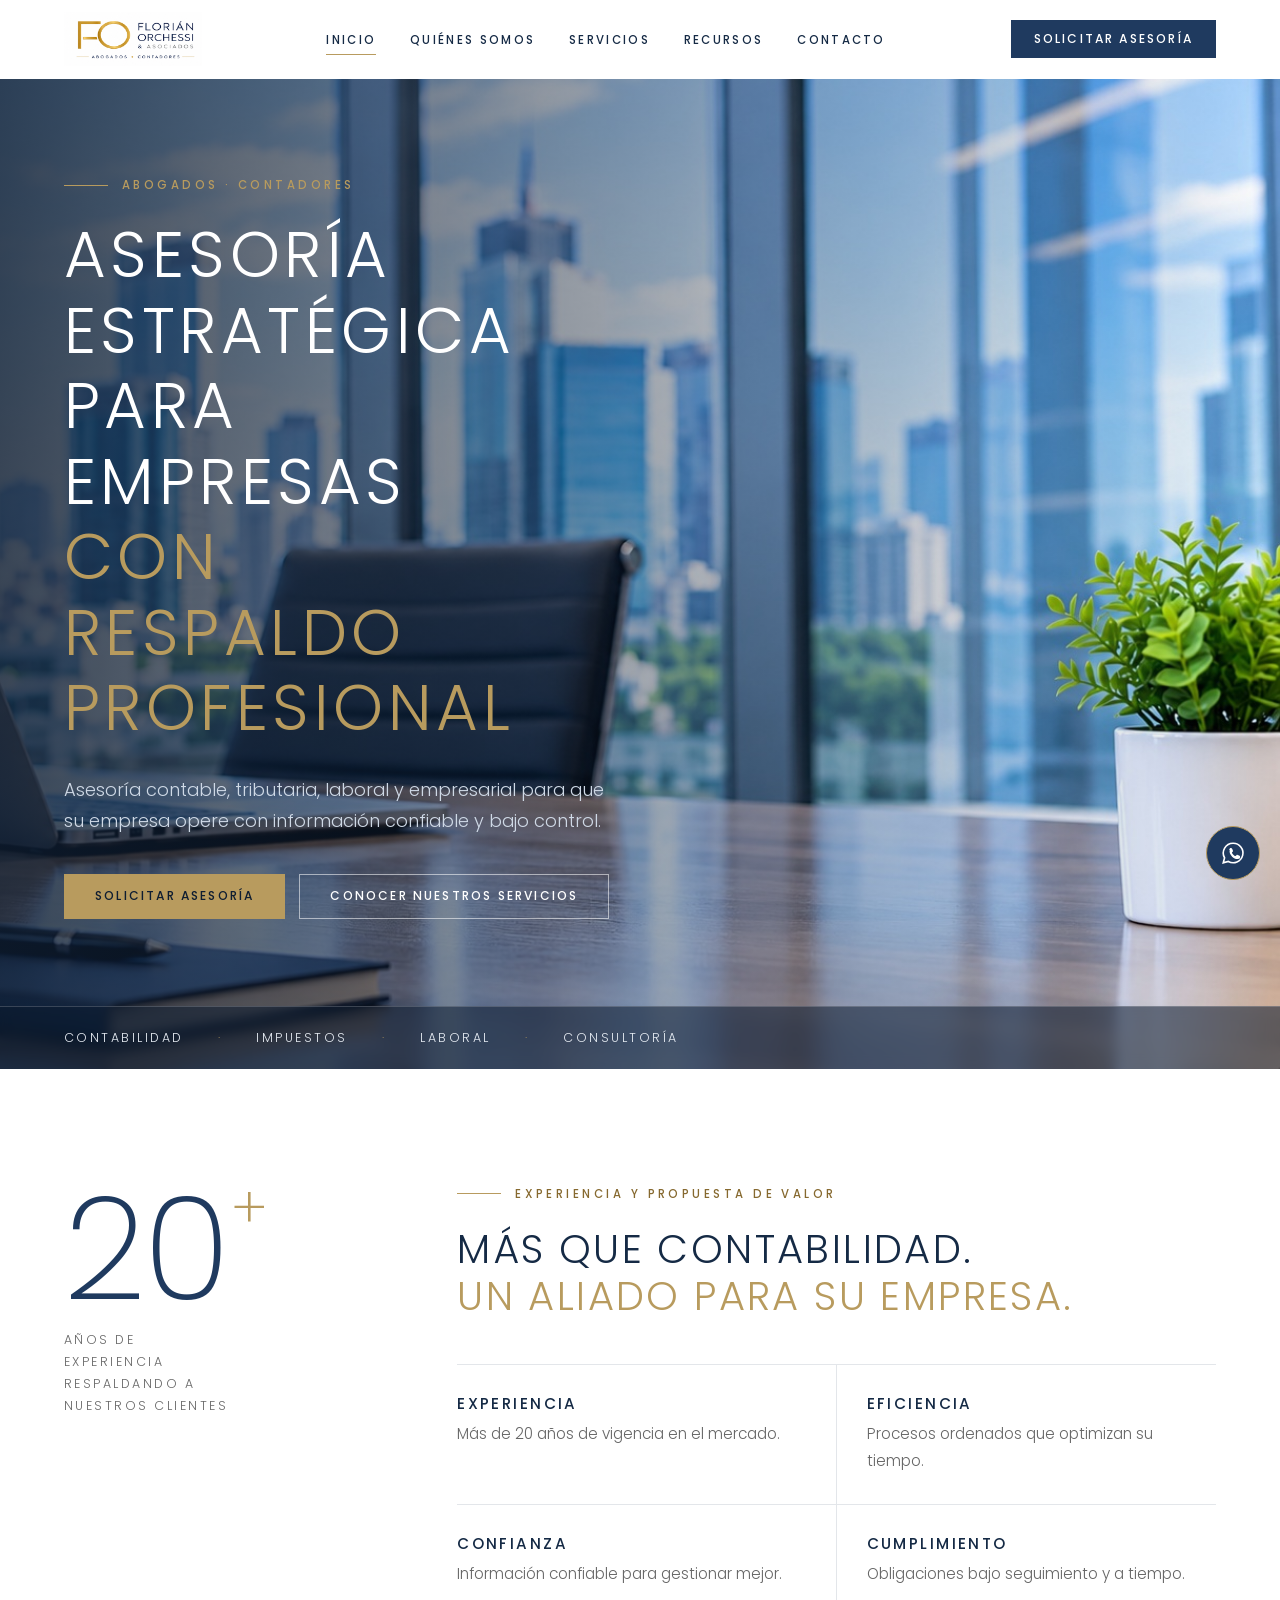
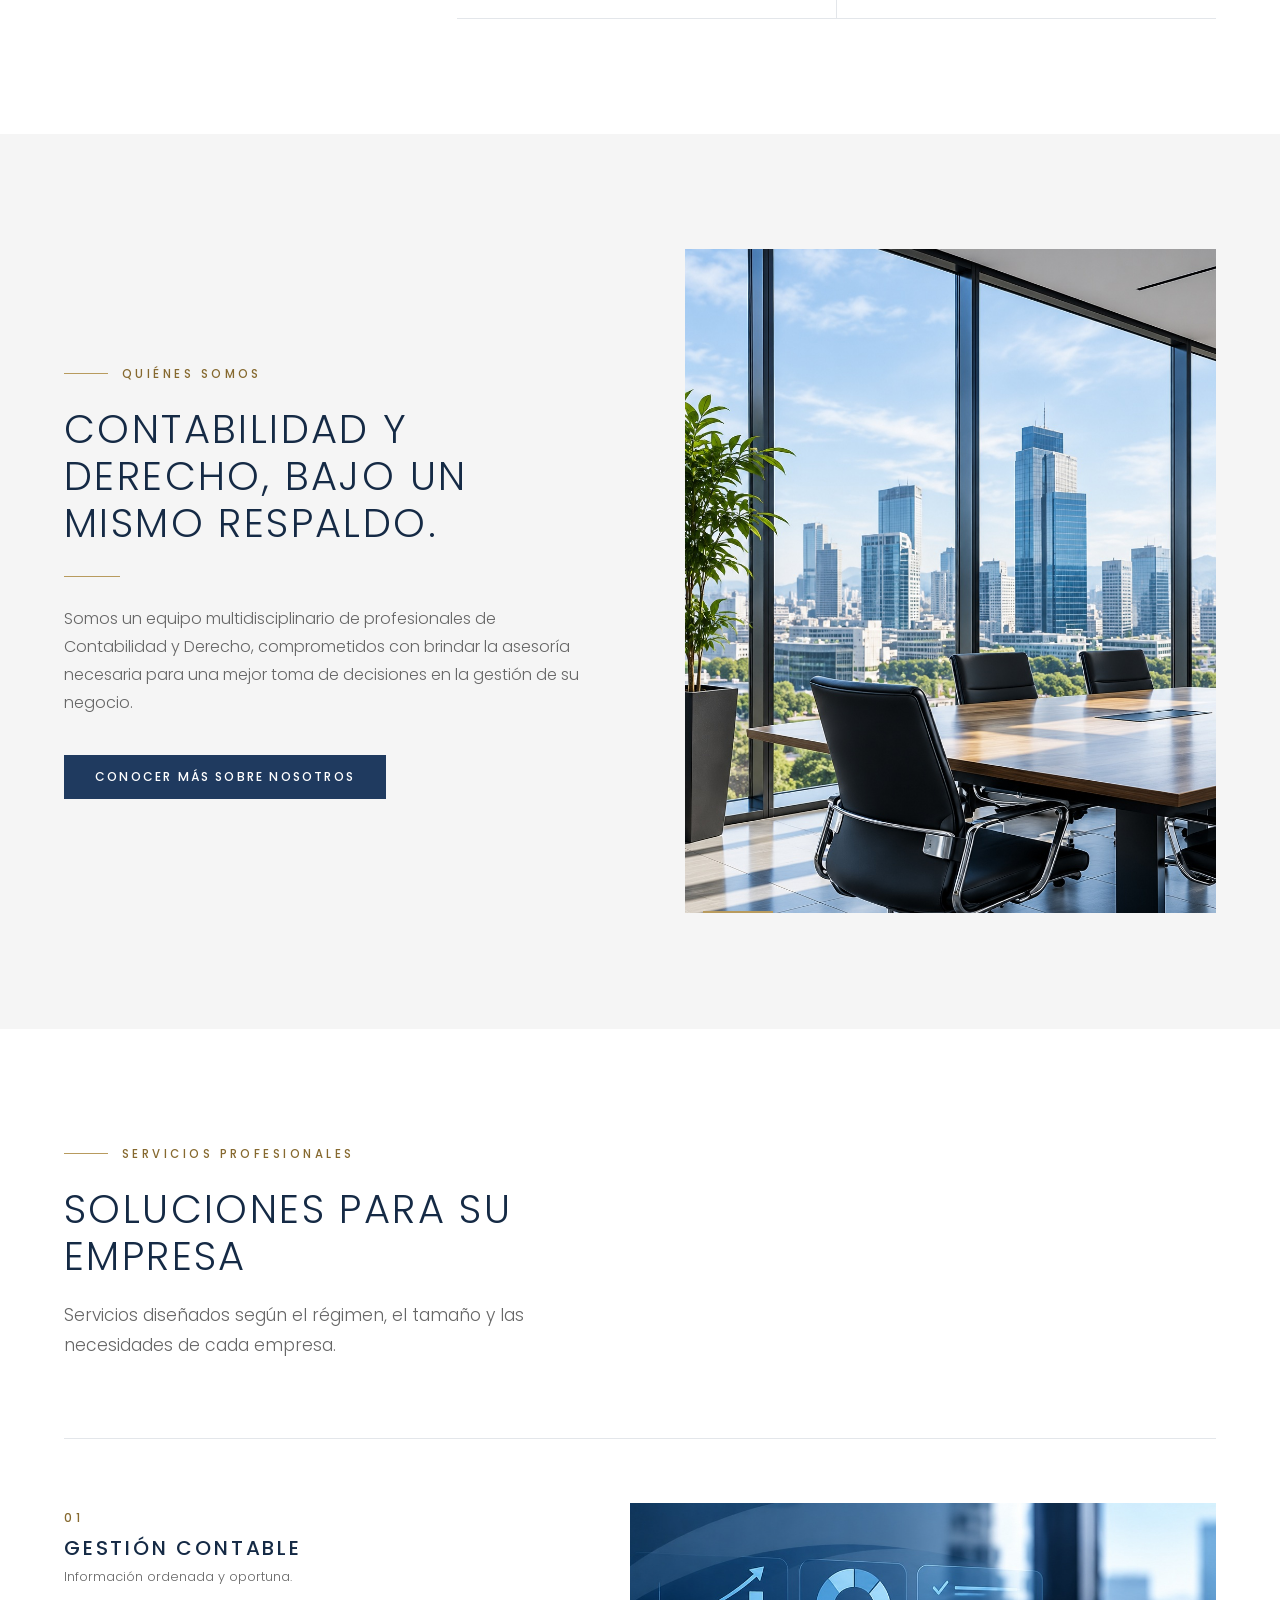
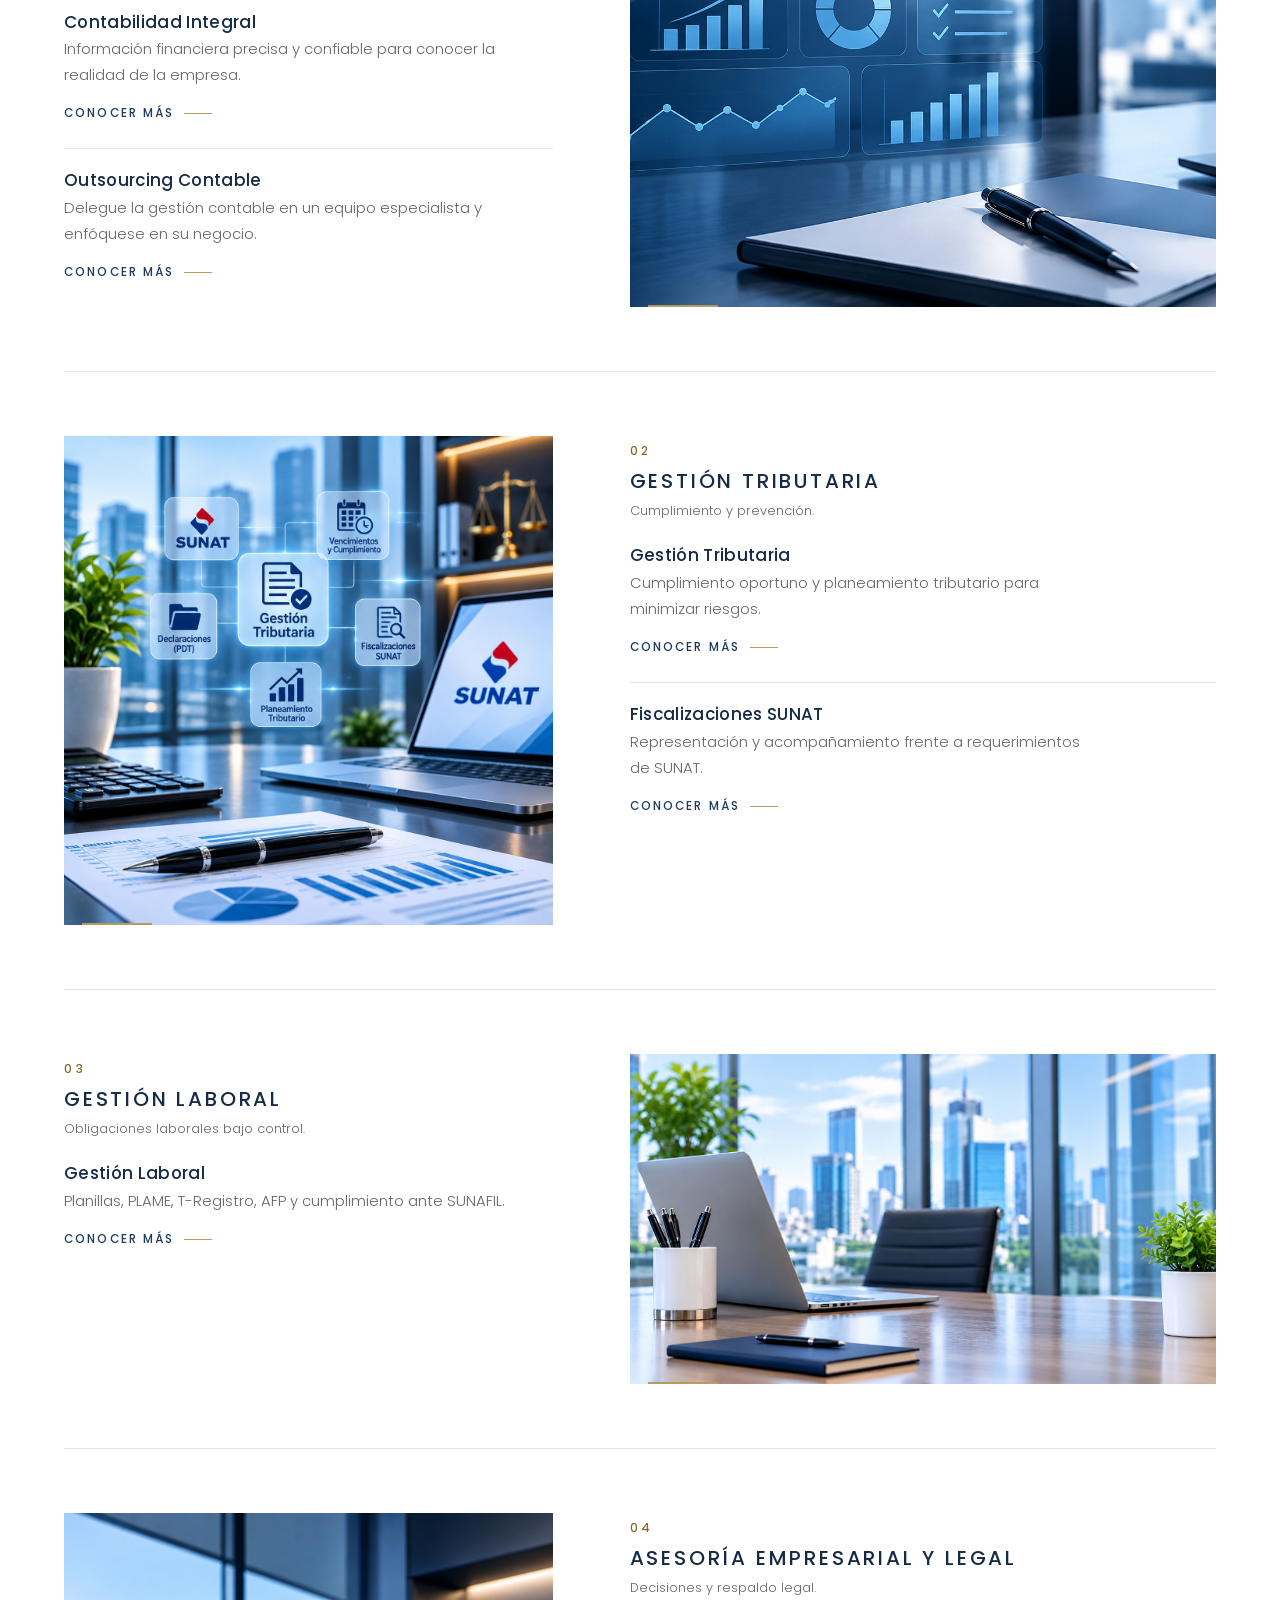
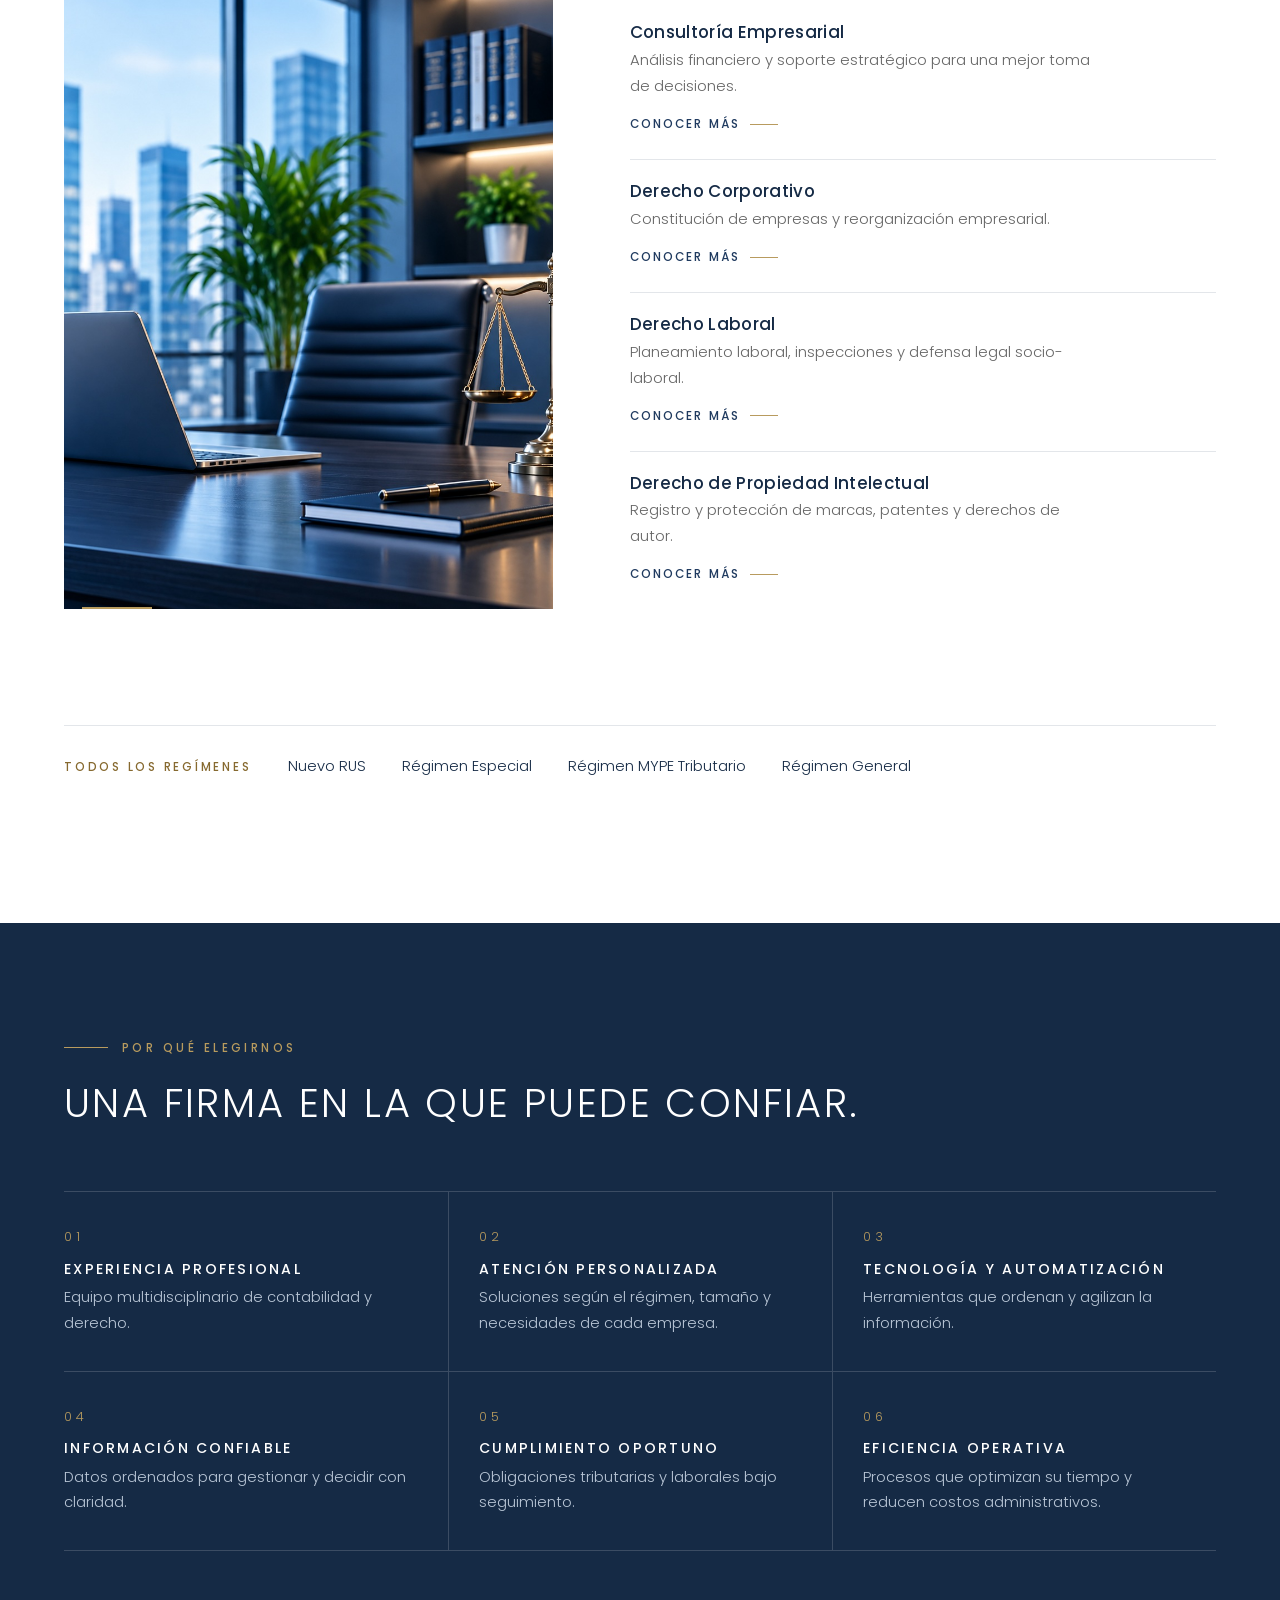
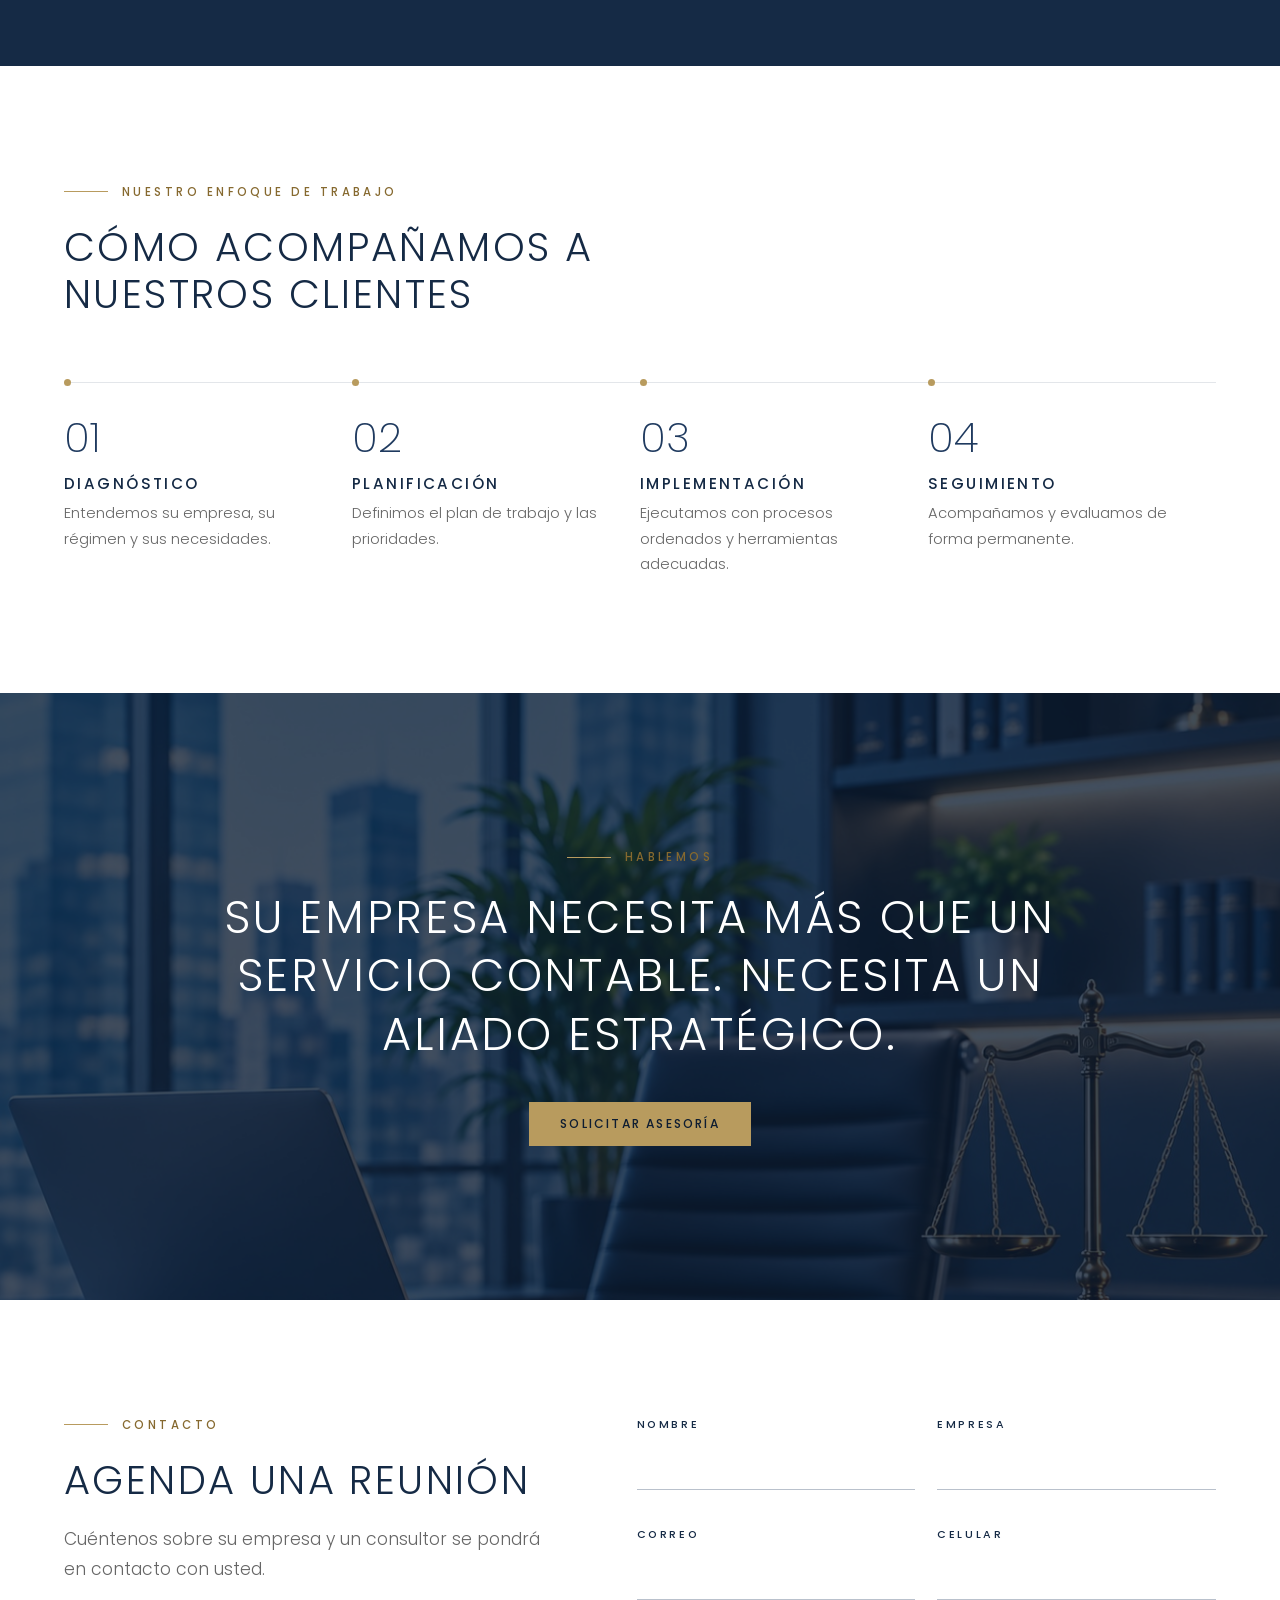
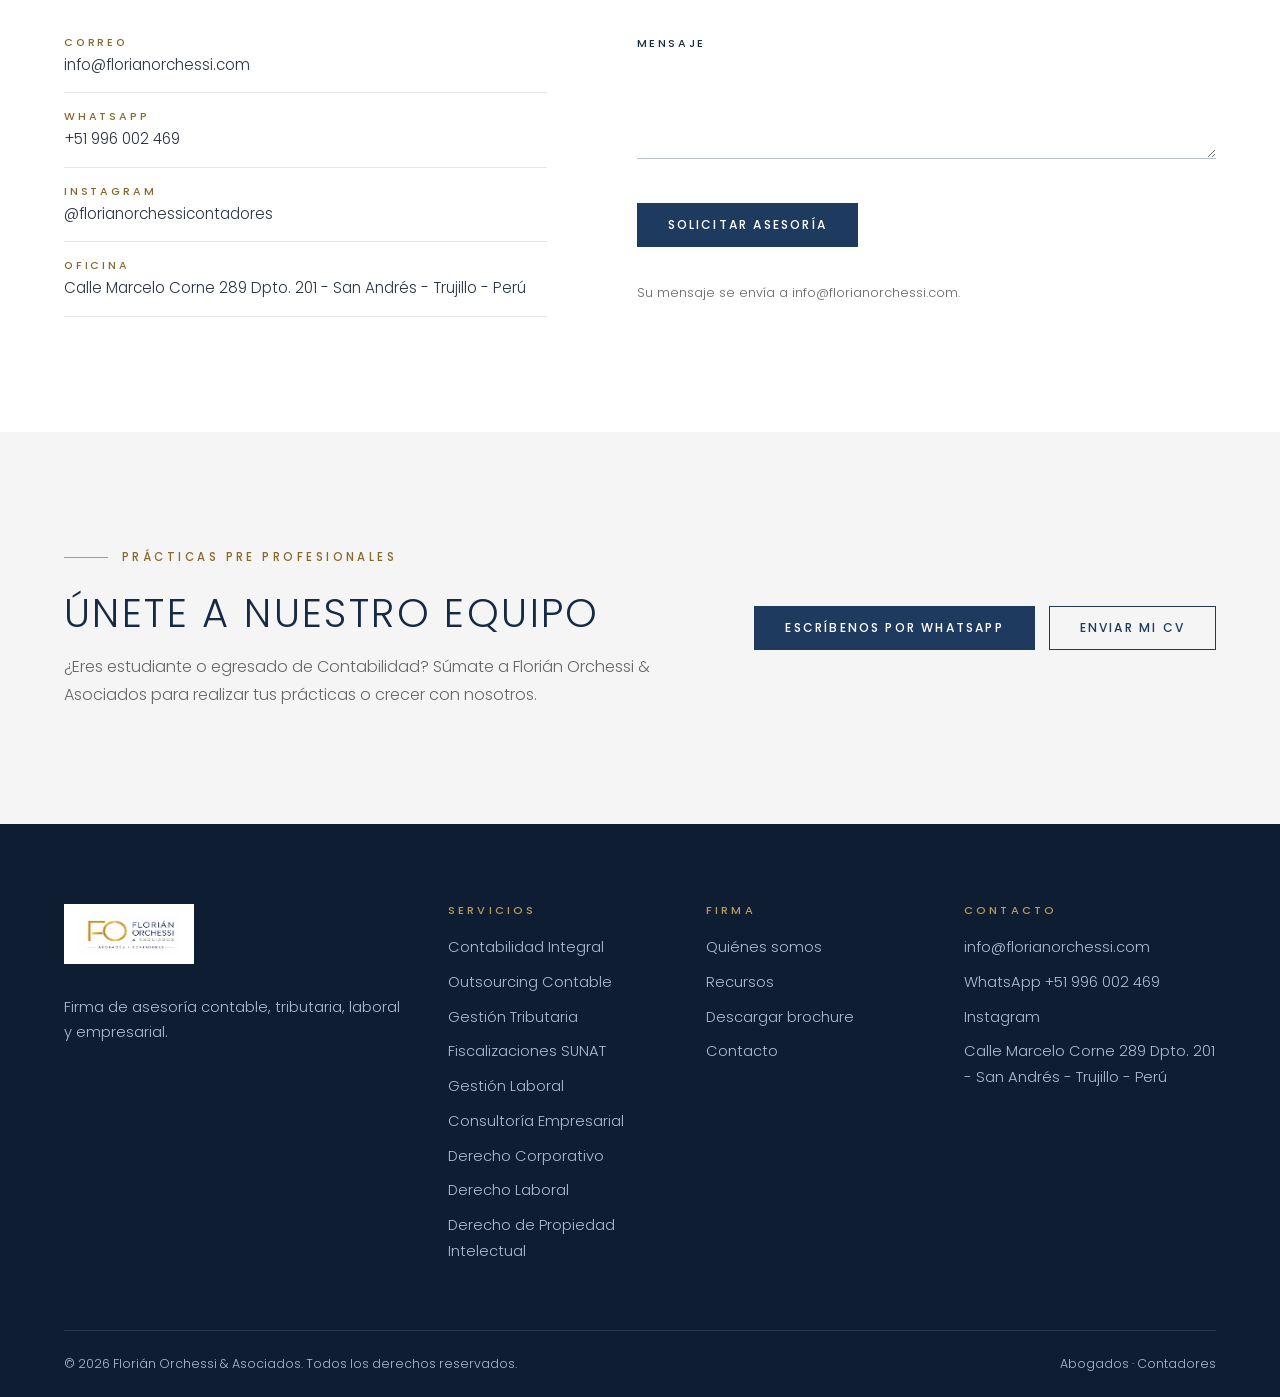
<file: index.html>
<!DOCTYPE html>
<html lang="es" class="no-js">
<head>
<meta charset="UTF-8">
<meta name="viewport" content="width=device-width,initial-scale=1">
<title>Florián Orchessi & Asociados | Asesoría contable, tributaria y laboral en Trujillo, Perú</title>
<meta name="description" content="Firma de abogados y contadores en Trujillo: contabilidad integral, outsourcing contable, gestión tributaria, gestión laboral y consultoría empresarial para empresas en todo el Perú.">
<meta name="theme-color" content="#152A45">
<meta property="og:type" content="website"><meta property="og:locale" content="es_PE">
<meta property="og:site_name" content="Florián Orchessi &amp; Asociados">
<meta property="og:title" content="Florián Orchessi & Asociados | Asesoría contable, tributaria y laboral en Trujillo, Perú"><meta property="og:description" content="Firma de abogados y contadores en Trujillo: contabilidad integral, outsourcing contable, gestión tributaria, gestión laboral y consultoría empresarial para empresas en todo el Perú.">
<meta property="og:url" content="https://TU-USUARIO.github.io/TU-REPOSITORIO/index.html"><meta property="og:image" content="https://TU-USUARIO.github.io/TU-REPOSITORIO/assets/images/edificio-corporativo.jpg">
<link rel="icon" href="logo.png">
<link rel="preconnect" href="https://fonts.googleapis.com"><link rel="preconnect" href="https://fonts.gstatic.com" crossorigin>
<link href="https://fonts.googleapis.com/css2?family=Poppins:wght@200;300;400;500&display=swap" rel="stylesheet">
<link rel="stylesheet" href="style.css"><script type="application/ld+json">{"@context":"https://schema.org","@type":"ProfessionalService","name":"Florián Orchessi & Asociados","description":"Firma de asesoría contable, tributaria, laboral y empresarial en Trujillo, Perú.","email":"info@florianorchessi.com","sameAs":["https://www.instagram.com/florianorchessicontadores/"],"address":{"@type":"PostalAddress","streetAddress":"Calle Marcelo Corne 289 Dpto. 201, San Andrés","addressLocality":"Trujillo","addressCountry":"PE"}}</script>
</head><body>
<a class="skip" href="#main">Saltar al contenido</a>
<header class="nav"><div class="wrap nav-in">
<a class="logo" href="index.html" aria-label="Florián Orchessi &amp; Asociados — Inicio"><img src="logo.png" alt="Florián Orchessi &amp; Asociados, Abogados y Contadores" width="137" height="54"></a>
<ul class="menu" id="menu"><li><a href="index.html" aria-current=page>Inicio</a></li><li><a href="quienes-somos.html">Quiénes somos</a></li><li><a href="index.html#servicios">Servicios</a></li><li><a href="recursos.html">Recursos</a></li><li><a href="index.html#contacto">Contacto</a></li></ul>
<a class="btn" href="index.html#contacto">Solicitar asesoría</a>
<button class="burger" type="button" aria-label="Abrir menú" aria-expanded="false" aria-controls="menu"><span></span><span></span><span></span></button>
</div></header>
<main id="main">

<section class="hero" style="padding-bottom:150px"><div class="wrap">
<span class="kicker">Abogados · Contadores</span>
<h1>Asesoría estratégica para empresas <span class="accent">con respaldo profesional</span></h1>
<p class="lead">Asesoría contable, tributaria, laboral y empresarial para que su empresa opere con información confiable y bajo control.</p>
<div class="actions"><a class="btn gold" href="#contacto">Solicitar asesoría</a><a class="btn line light" href="#servicios">Conocer nuestros servicios</a></div>
</div><div class="hero-strip"><div class="wrap"><ul><li>Contabilidad</li><li>Impuestos</li><li>Laboral</li><li>Consultoría</li></ul></div></div></section>

<section><div class="wrap exp">
<div class="rv"><div class="big">20<sup>+</sup></div><p class="exp-cap">Años de experiencia respaldando a nuestros clientes</p></div>
<div class="rv"><span class="kicker">Experiencia y propuesta de valor</span><h2>Más que contabilidad.<br><span class="accent">Un aliado para su empresa.</span></h2>
<div class="pillars" style="margin-top:44px">
<div><h3>Experiencia</h3><p>Más de 20 años de vigencia en el mercado.</p></div>
<div><h3>Eficiencia</h3><p>Procesos ordenados que optimizan su tiempo.</p></div>
<div><h3>Confianza</h3><p>Información confiable para gestionar mejor.</p></div>
<div><h3>Cumplimiento</h3><p>Obligaciones bajo seguimiento y a tiempo.</p></div></div></div>
</div></section>

<section class="soft"><div class="wrap split">
<div class="rv"><span class="kicker">Quiénes somos</span><h2>Contabilidad y derecho, bajo un mismo respaldo.</h2><div class="rule"></div>
<p>Somos un equipo multidisciplinario de profesionales de Contabilidad y Derecho, comprometidos con brindar la asesoría necesaria para una mejor toma de decisiones en la gestión de su negocio.</p>
<div class="actions"><a class="btn" href="quienes-somos.html">Conocer más sobre nosotros</a></div></div>
<div class="rv"><div class="ph tall"><img src="assets/images/sala-de-reuniones.jpg" alt="Sala de reuniones ejecutiva con vista a la ciudad" loading=lazy decoding="async"></div></div></div></section>

<section id="servicios"><div class="wrap">
<div class="sec-head rv"><span class="kicker">Servicios profesionales</span><h2>Soluciones para su empresa</h2><p class="lead" style="margin-top:20px">Servicios diseñados según el régimen, el tamaño y las necesidades de cada empresa.</p></div>
<div class="cat rv"><div class="ph "><img src="assets/images/escritorio-laptop.jpg" alt="Escritorio ejecutivo con laptop y libreta" loading=lazy decoding="async"></div><div><span class="cat-n">01</span><h3>Gestión Contable</h3><p class="note" style="margin:6px 0 24px">Información ordenada y oportuna.</p><a class="svc" href="contabilidad-integral.html"><h4>Contabilidad Integral</h4><p>Información financiera precisa y confiable para conocer la realidad de la empresa.</p><span class="more">Conocer más</span></a><a class="svc" href="outsourcing-contable.html"><h4>Outsourcing Contable</h4><p>Delegue la gestión contable en un equipo especialista y enfóquese en su negocio.</p><span class="more">Conocer más</span></a></div></div><div class="cat rv"><div class="ph "><img src="assets/images/analisis-financiero.jpg" alt="Documentos con gráficos financieros sobre un escritorio" loading=lazy decoding="async"></div><div><span class="cat-n">02</span><h3>Gestión Tributaria</h3><p class="note" style="margin:6px 0 24px">Cumplimiento y prevención.</p><a class="svc" href="gestion-tributaria.html"><h4>Gestión Tributaria</h4><p>Cumplimiento oportuno y planeamiento tributario para minimizar riesgos.</p><span class="more">Conocer más</span></a><a class="svc" href="fiscalizaciones-sunat.html"><h4>Fiscalizaciones SUNAT</h4><p>Representación y acompañamiento frente a requerimientos de SUNAT.</p><span class="more">Conocer más</span></a></div></div><div class="cat rv"><div class="ph "><img src="assets/images/edificio-corporativo.jpg" alt="Edificio corporativo de cristal" loading=lazy decoding="async" style="object-position:85% 75%"></div><div><span class="cat-n">03</span><h3>Gestión Laboral</h3><p class="note" style="margin:6px 0 24px">Obligaciones laborales bajo control.</p><a class="svc" href="gestion-laboral.html"><h4>Gestión Laboral</h4><p>Planillas, PLAME, T-Registro, AFP y cumplimiento ante SUNAFIL.</p><span class="more">Conocer más</span></a></div></div><div class="cat rv"><div class="ph "><img src="assets/images/edificio-fachada.jpg" alt="Fachada de cristal de un edificio corporativo" loading=lazy decoding="async"></div><div><span class="cat-n">04</span><h3>Asesoría Empresarial y Legal</h3><p class="note" style="margin:6px 0 24px">Decisiones y respaldo legal.</p><a class="svc" href="consultoria-empresarial.html"><h4>Consultoría Empresarial</h4><p>Análisis financiero y soporte estratégico para una mejor toma de decisiones.</p><span class="more">Conocer más</span></a><a class="svc" href="derecho-corporativo.html"><h4>Derecho Corporativo</h4><p>Constitución de empresas y reorganización empresarial.</p><span class="more">Conocer más</span></a><a class="svc" href="derecho-laboral.html"><h4>Derecho Laboral</h4><p>Planeamiento laboral, inspecciones y defensa legal socio-laboral.</p><span class="more">Conocer más</span></a><a class="svc" href="derecho-propiedad-intelectual.html"><h4>Derecho de Propiedad Intelectual</h4><p>Registro y protección de marcas, patentes y derechos de autor.</p><span class="more">Conocer más</span></a></div></div>
<div class="regimenes rv"><b>Todos los regímenes</b><span>Nuevo RUS</span><span>Régimen Especial</span><span>Régimen MYPE Tributario</span><span>Régimen General</span></div>
</div></section>

<section class="dark"><div class="wrap"><div class="rv"><span class="kicker">Por qué elegirnos</span><h2>Una firma en la que puede confiar.</h2></div><div class="why"><div class="rv"><b>01</b><h3>Experiencia profesional</h3><p>Equipo multidisciplinario de contabilidad y derecho.</p></div><div class="rv"><b>02</b><h3>Atención personalizada</h3><p>Soluciones según el régimen, tamaño y necesidades de cada empresa.</p></div><div class="rv"><b>03</b><h3>Tecnología y automatización</h3><p>Herramientas que ordenan y agilizan la información.</p></div><div class="rv"><b>04</b><h3>Información confiable</h3><p>Datos ordenados para gestionar y decidir con claridad.</p></div><div class="rv"><b>05</b><h3>Cumplimiento oportuno</h3><p>Obligaciones tributarias y laborales bajo seguimiento.</p></div><div class="rv"><b>06</b><h3>Eficiencia operativa</h3><p>Procesos que optimizan su tiempo y reducen costos administrativos.</p></div></div></div></section>

<section><div class="wrap"><div class="sec-head rv" style="margin-bottom:0"><span class="kicker">Nuestro enfoque de trabajo</span><h2>Cómo acompañamos a nuestros clientes</h2></div><div class="steps"><div class="step rv"><b>01</b><h3>Diagnóstico</h3><p>Entendemos su empresa, su régimen y sus necesidades.</p></div><div class="step rv"><b>02</b><h3>Planificación</h3><p>Definimos el plan de trabajo y las prioridades.</p></div><div class="step rv"><b>03</b><h3>Implementación</h3><p>Ejecutamos con procesos ordenados y herramientas adecuadas.</p></div><div class="step rv"><b>04</b><h3>Seguimiento</h3><p>Acompañamos y evaluamos de forma permanente.</p></div></div></div></section>

<section class="cta"><div class="wrap rv"><span class="kicker" style="justify-content:center">Hablemos</span><h2>Su empresa necesita más que un servicio contable. Necesita un aliado estratégico.</h2><div class="actions"><a class="btn gold" href="#contacto">Solicitar asesoría</a></div></div></section>

<section id="contacto"><div class="wrap contact">
<div class="rv"><span class="kicker">Contacto</span><h2>Agenda una reunión</h2><p class="lead" style="margin:20px 0 34px">Cuéntenos sobre su empresa y un consultor se pondrá en contacto con usted.</p>
<ul class="cinfo"><li><small>Correo</small><a href="mailto:info@florianorchessi.com">info@florianorchessi.com</a></li><li><small>WhatsApp</small><a href="https://wa.me/51996002469" target="_blank" rel="noopener">+51 996 002 469</a></li><li><small>Instagram</small><a href="https://www.instagram.com/florianorchessicontadores/" target="_blank" rel="noopener">@florianorchessicontadores</a></li><li><small>Oficina</small>Calle Marcelo Corne 289 Dpto. 201 - San Andrés - Trujillo - Perú</li></ul></div>
<form class="rv" action="https://formsubmit.co/info@florianorchessi.com" method="POST">
<input type="hidden" name="_subject" value="Nueva solicitud de asesoría - Sitio web"><input type="hidden" name="_template" value="table"><input type="hidden" name="_captcha" value="false">
<input class="hp" type="text" name="_honey" tabindex="-1" autocomplete="off" aria-hidden="true">
<div class="row"><div><label for="nombre">Nombre</label><input id="nombre" name="nombre" required autocomplete="name"></div><div><label for="empresa">Empresa</label><input id="empresa" name="empresa" autocomplete="organization"></div></div>
<div class="row"><div><label for="correo">Correo</label><input id="correo" type="email" name="correo" required autocomplete="email"></div><div><label for="celular">Celular</label><input id="celular" type="tel" name="celular" autocomplete="tel"></div></div>
<div><label for="mensaje">Mensaje</label><textarea id="mensaje" name="mensaje" rows="3"></textarea></div>
<div><button class="btn" type="submit">Solicitar asesoría</button></div>
<p class="note">Su mensaje se envía a info@florianorchessi.com.</p></form></div></section>

<section class="soft" id="unete"><div class="wrap join rv"><div><span class="kicker">Prácticas pre profesionales</span><h2>Únete a nuestro equipo</h2><p style="margin-top:16px">¿Eres estudiante o egresado de Contabilidad? Súmate a Florián Orchessi &amp; Asociados para realizar tus prácticas o crecer con nosotros.</p></div>
<div class="actions" style="margin:0"><a class="btn" target="_blank" rel="noopener" href="https://wa.me/51996002469?text=Hola%2C%20soy%20estudiante/profesional%20y%20me%20interesa%20postular%20a%20Florián%20Orchessi%20%26%20Asociados">Escríbenos por WhatsApp</a><a class="btn line" href="mailto:info@florianorchessi.com?subject=Postulaci%C3%B3n%20-%20Pr%C3%A1cticas%20o%20Trabajo">Enviar mi CV</a></div></div></section>
</main>
<footer><div class="wrap"><div class="f-grid">
<div><a class="f-logo" href="index.html"><img src="logo.png" alt="Florián Orchessi &amp; Asociados" width="102" height="40"></a>
<p>Firma de asesoría contable, tributaria, laboral y empresarial.</p></div>
<div><h4>Servicios</h4><ul><li><a href="contabilidad-integral.html">Contabilidad Integral</a></li><li><a href="outsourcing-contable.html">Outsourcing Contable</a></li><li><a href="gestion-tributaria.html">Gestión Tributaria</a></li><li><a href="fiscalizaciones-sunat.html">Fiscalizaciones SUNAT</a></li><li><a href="gestion-laboral.html">Gestión Laboral</a></li><li><a href="consultoria-empresarial.html">Consultoría Empresarial</a></li><li><a href="derecho-corporativo.html">Derecho Corporativo</a></li><li><a href="derecho-laboral.html">Derecho Laboral</a></li><li><a href="derecho-propiedad-intelectual.html">Derecho de Propiedad Intelectual</a></li></ul></div>
<div><h4>Firma</h4><ul><li><a href="quienes-somos.html">Quiénes somos</a></li><li><a href="recursos.html">Recursos</a></li><li><a href="assets/docs/Brochure-Florian-Orchessi-Asociados.pdf" download>Descargar brochure</a></li><li><a href="index.html#contacto">Contacto</a></li></ul></div>
<div><h4>Contacto</h4><ul><li><a href="mailto:info@florianorchessi.com">info@florianorchessi.com</a></li><li><a href="https://wa.me/51996002469" target="_blank" rel="noopener">WhatsApp +51 996 002 469</a></li><li><a href="https://www.instagram.com/florianorchessicontadores/" target="_blank" rel="noopener">Instagram</a></li><li>Calle Marcelo Corne 289 Dpto. 201 - San Andrés - Trujillo - Perú</li></ul></div>
</div>
<div class="f-bot"><span>© 2026 Florián Orchessi &amp; Asociados. Todos los derechos reservados.</span><span>Abogados · Contadores</span></div></div></footer>
<a class="wa" href="https://wa.me/51996002469?text=Hola%2C%20quiero%20más%20información%20sobre%20sus%20servicios" target="_blank" rel="noopener" aria-label="Escribir por WhatsApp"><svg viewBox="0 0 24 24" aria-hidden="true"><path d="M12 3a9 9 0 0 0-7.8 13.4L3 21l4.7-1.2A9 9 0 1 0 12 3Z" fill="none" stroke="currentColor" stroke-width="1.5"/><path d="M8.5 8.7c.2-.7 1-1.4 1.7-1.3.4 0 .8.3 1.1 1l.6 1.3c.2.4.1.8-.2 1.1l-.5.6c-.2.2-.2.5 0 .8.6 1 1.6 2 2.6 2.5.3.2.6.1.8-.1l.6-.6c.3-.3.7-.4 1.1-.2l1.3.6c.6.3 1 .7 1 1.2.1.8-.6 1.5-1.3 1.8-1.9.7-4.3-.2-6.1-2-1.8-1.8-2.8-4.1-2.2-5.9Z" fill="currentColor"/></svg></a>
<script src="script.js"></script>
</body></html>
</file>
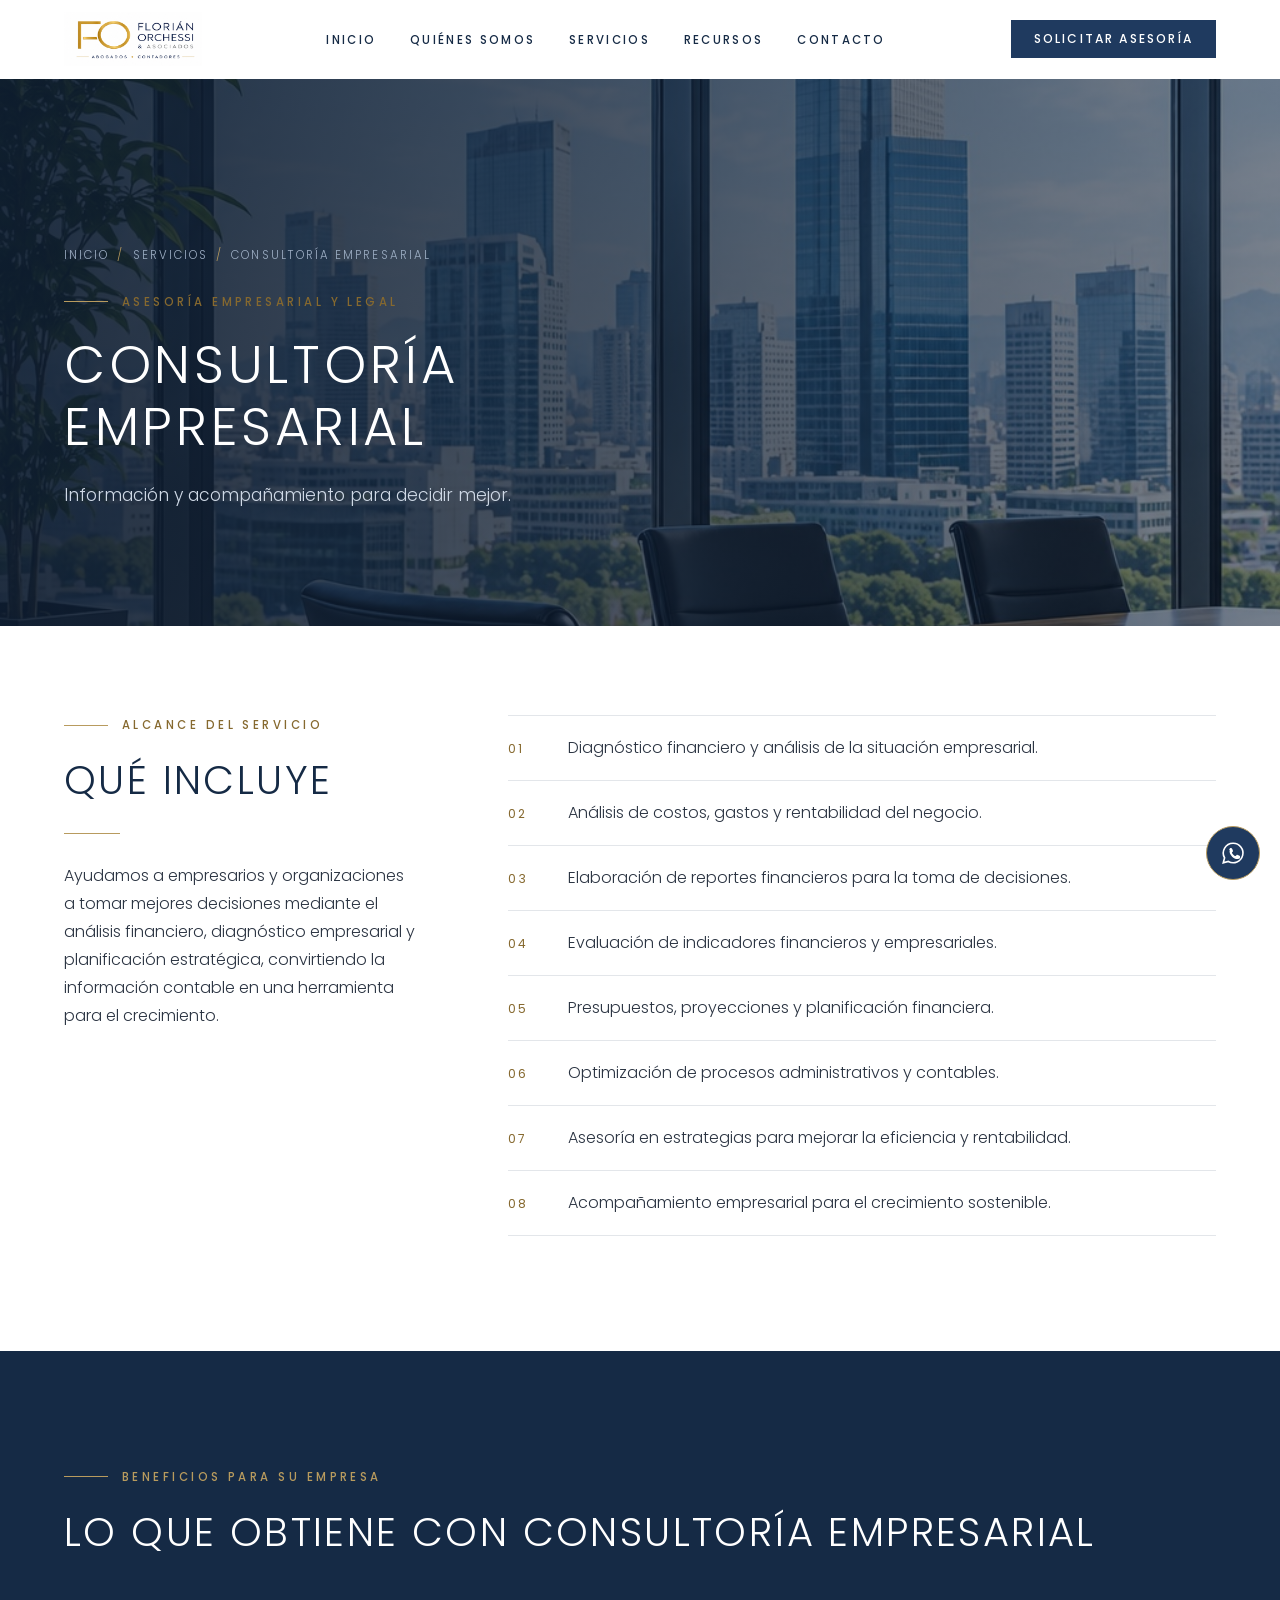
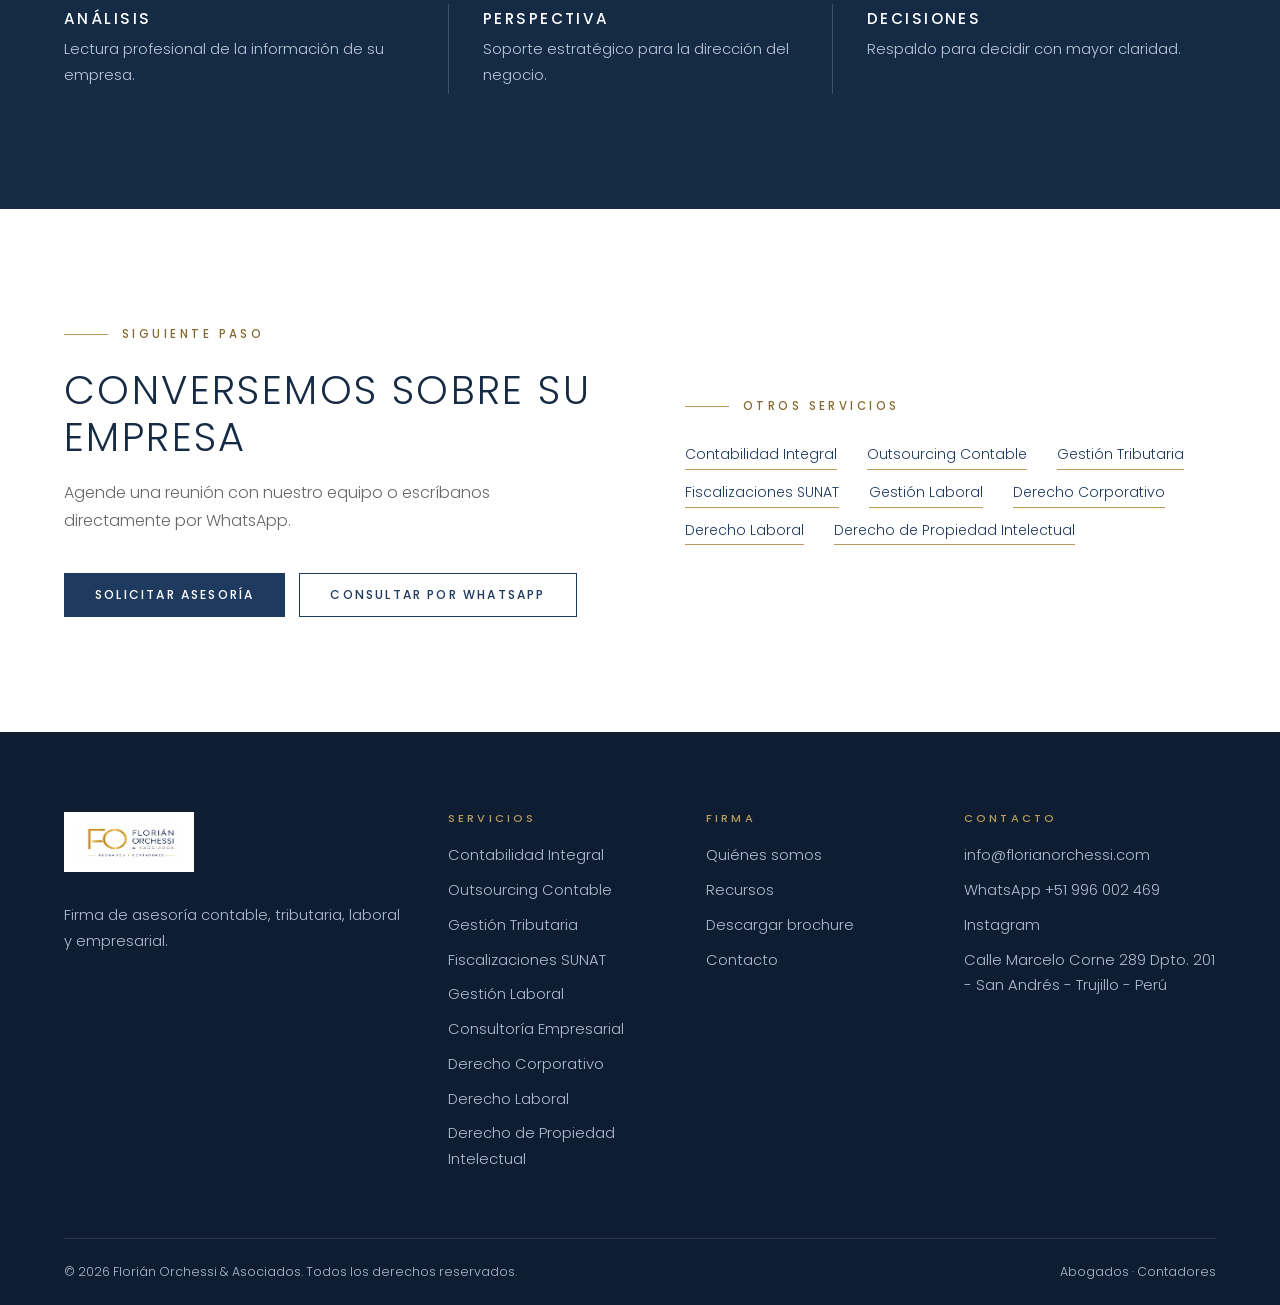
<file: consultoria-empresarial.html>
<!DOCTYPE html>
<html lang="es" class="no-js">
<head>
<meta charset="UTF-8">
<meta name="viewport" content="width=device-width,initial-scale=1">
<title>Consultoría Empresarial en Trujillo, Perú | Florián Orchessi & Asociados</title>
<meta name="description" content="Consultoría Empresarial: Análisis financiero y soporte estratégico para una mejor toma de decisiones. Firma de abogados y contadores en Trujillo, Perú.">
<meta name="theme-color" content="#152A45">
<meta property="og:type" content="website"><meta property="og:locale" content="es_PE">
<meta property="og:site_name" content="Florián Orchessi &amp; Asociados">
<meta property="og:title" content="Consultoría Empresarial en Trujillo, Perú | Florián Orchessi & Asociados"><meta property="og:description" content="Consultoría Empresarial: Análisis financiero y soporte estratégico para una mejor toma de decisiones. Firma de abogados y contadores en Trujillo, Perú.">
<meta property="og:url" content="https://TU-USUARIO.github.io/TU-REPOSITORIO/consultoria-empresarial.html"><meta property="og:image" content="https://TU-USUARIO.github.io/TU-REPOSITORIO/assets/images/edificio-corporativo.jpg">
<link rel="icon" href="logo.png">
<link rel="preconnect" href="https://fonts.googleapis.com"><link rel="preconnect" href="https://fonts.gstatic.com" crossorigin>
<link href="https://fonts.googleapis.com/css2?family=Poppins:wght@200;300;400;500&display=swap" rel="stylesheet">
<link rel="stylesheet" href="style.css">
</head><body>
<a class="skip" href="#main">Saltar al contenido</a>
<header class="nav"><div class="wrap nav-in">
<a class="logo" href="index.html" aria-label="Florián Orchessi &amp; Asociados — Inicio"><img src="logo.png" alt="Florián Orchessi &amp; Asociados, Abogados y Contadores" width="137" height="54"></a>
<ul class="menu" id="menu"><li><a href="index.html">Inicio</a></li><li><a href="quienes-somos.html">Quiénes somos</a></li><li><a href="index.html#servicios">Servicios</a></li><li><a href="recursos.html">Recursos</a></li><li><a href="index.html#contacto">Contacto</a></li></ul>
<a class="btn" href="index.html#contacto">Solicitar asesoría</a>
<button class="burger" type="button" aria-label="Abrir menú" aria-expanded="false" aria-controls="menu"><span></span><span></span><span></span></button>
</div></header>
<main id="main">
<section class="ph-hero hv-b" style="padding:0;background-image:url(assets/images/sala-de-reuniones.jpg)" role="img" aria-label="Sala de reuniones ejecutiva con vista a la ciudad"><div class="wrap"><p class="crumbs"><a href="index.html">Inicio</a><span>/</span><a href="index.html#servicios">Servicios</a><span>/</span>Consultoría Empresarial</p><span class="kicker">Asesoría Empresarial y Legal</span><h1>Consultoría Empresarial</h1><p class="lead">Información y acompañamiento para decidir mejor.</p></div></section>
<section style="padding-top:clamp(60px,7vw,100px)"><div class="wrap"><div class="scope"><div class="rv"><span class="kicker">Alcance del servicio</span><h2>Qué incluye</h2><div class="rule"></div><p>Ayudamos a empresarios y organizaciones a tomar mejores decisiones mediante el análisis financiero, diagnóstico empresarial y planificación estratégica, convirtiendo la información contable en una herramienta para el crecimiento.</p></div>
<ul class="scope-list rv"><li><b>01</b><span>Diagnóstico financiero y análisis de la situación empresarial.</span></li><li><b>02</b><span>Análisis de costos, gastos y rentabilidad del negocio.</span></li><li><b>03</b><span>Elaboración de reportes financieros para la toma de decisiones.</span></li><li><b>04</b><span>Evaluación de indicadores financieros y empresariales.</span></li><li><b>05</b><span>Presupuestos, proyecciones y planificación financiera.</span></li><li><b>06</b><span>Optimización de procesos administrativos y contables.</span></li><li><b>07</b><span>Asesoría en estrategias para mejorar la eficiencia y rentabilidad.</span></li><li><b>08</b><span>Acompañamiento empresarial para el crecimiento sostenible.</span></li></ul></div></div></section>
<section class="dark"><div class="wrap"><div class="rv"><span class="kicker">Beneficios para su empresa</span><h2>Lo que obtiene con Consultoría Empresarial</h2></div><div class="benefits"><div class="rv"><h3 style="color:#fff">Análisis</h3><p>Lectura profesional de la información de su empresa.</p></div><div class="rv"><h3 style="color:#fff">Perspectiva</h3><p>Soporte estratégico para la dirección del negocio.</p></div><div class="rv"><h3 style="color:#fff">Decisiones</h3><p>Respaldo para decidir con mayor claridad.</p></div></div></div></section>
<section><div class="wrap split"><div class="rv"><span class="kicker">Siguiente paso</span><h2>Conversemos sobre su empresa</h2><p style="margin-top:18px">Agende una reunión con nuestro equipo o escríbanos directamente por WhatsApp.</p>
<div class="actions"><a class="btn" href="index.html#contacto">Solicitar asesoría</a><a class="btn line" target="_blank" rel="noopener" href="https://wa.me/51996002469?text=Hola%2C%20quiero%20consultar%20sobre%20Consultoría%20Empresarial">Consultar por WhatsApp</a></div></div>
<div class="rv"><span class="kicker">Otros servicios</span><div class="others"><a href="contabilidad-integral.html">Contabilidad Integral</a><a href="outsourcing-contable.html">Outsourcing Contable</a><a href="gestion-tributaria.html">Gestión Tributaria</a><a href="fiscalizaciones-sunat.html">Fiscalizaciones SUNAT</a><a href="gestion-laboral.html">Gestión Laboral</a><a href="derecho-corporativo.html">Derecho Corporativo</a><a href="derecho-laboral.html">Derecho Laboral</a><a href="derecho-propiedad-intelectual.html">Derecho de Propiedad Intelectual</a></div></div></div></section></main>
<footer><div class="wrap"><div class="f-grid">
<div><a class="f-logo" href="index.html"><img src="logo.png" alt="Florián Orchessi &amp; Asociados" width="102" height="40"></a>
<p>Firma de asesoría contable, tributaria, laboral y empresarial.</p></div>
<div><h4>Servicios</h4><ul><li><a href="contabilidad-integral.html">Contabilidad Integral</a></li><li><a href="outsourcing-contable.html">Outsourcing Contable</a></li><li><a href="gestion-tributaria.html">Gestión Tributaria</a></li><li><a href="fiscalizaciones-sunat.html">Fiscalizaciones SUNAT</a></li><li><a href="gestion-laboral.html">Gestión Laboral</a></li><li><a href="consultoria-empresarial.html">Consultoría Empresarial</a></li><li><a href="derecho-corporativo.html">Derecho Corporativo</a></li><li><a href="derecho-laboral.html">Derecho Laboral</a></li><li><a href="derecho-propiedad-intelectual.html">Derecho de Propiedad Intelectual</a></li></ul></div>
<div><h4>Firma</h4><ul><li><a href="quienes-somos.html">Quiénes somos</a></li><li><a href="recursos.html">Recursos</a></li><li><a href="assets/docs/Brochure-Florian-Orchessi-Asociados.pdf" download>Descargar brochure</a></li><li><a href="index.html#contacto">Contacto</a></li></ul></div>
<div><h4>Contacto</h4><ul><li><a href="mailto:info@florianorchessi.com">info@florianorchessi.com</a></li><li><a href="https://wa.me/51996002469" target="_blank" rel="noopener">WhatsApp +51 996 002 469</a></li><li><a href="https://www.instagram.com/florianorchessicontadores/" target="_blank" rel="noopener">Instagram</a></li><li>Calle Marcelo Corne 289 Dpto. 201 - San Andrés - Trujillo - Perú</li></ul></div>
</div>
<div class="f-bot"><span>© 2026 Florián Orchessi &amp; Asociados. Todos los derechos reservados.</span><span>Abogados · Contadores</span></div></div></footer>
<a class="wa" href="https://wa.me/51996002469?text=Hola%2C%20quiero%20más%20información%20sobre%20sus%20servicios" target="_blank" rel="noopener" aria-label="Escribir por WhatsApp"><svg viewBox="0 0 24 24" aria-hidden="true"><path d="M12 3a9 9 0 0 0-7.8 13.4L3 21l4.7-1.2A9 9 0 1 0 12 3Z" fill="none" stroke="currentColor" stroke-width="1.5"/><path d="M8.5 8.7c.2-.7 1-1.4 1.7-1.3.4 0 .8.3 1.1 1l.6 1.3c.2.4.1.8-.2 1.1l-.5.6c-.2.2-.2.5 0 .8.6 1 1.6 2 2.6 2.5.3.2.6.1.8-.1l.6-.6c.3-.3.7-.4 1.1-.2l1.3.6c.6.3 1 .7 1 1.2.1.8-.6 1.5-1.3 1.8-1.9.7-4.3-.2-6.1-2-1.8-1.8-2.8-4.1-2.2-5.9Z" fill="currentColor"/></svg></a>
<script src="script.js"></script>
</body></html>
</file>
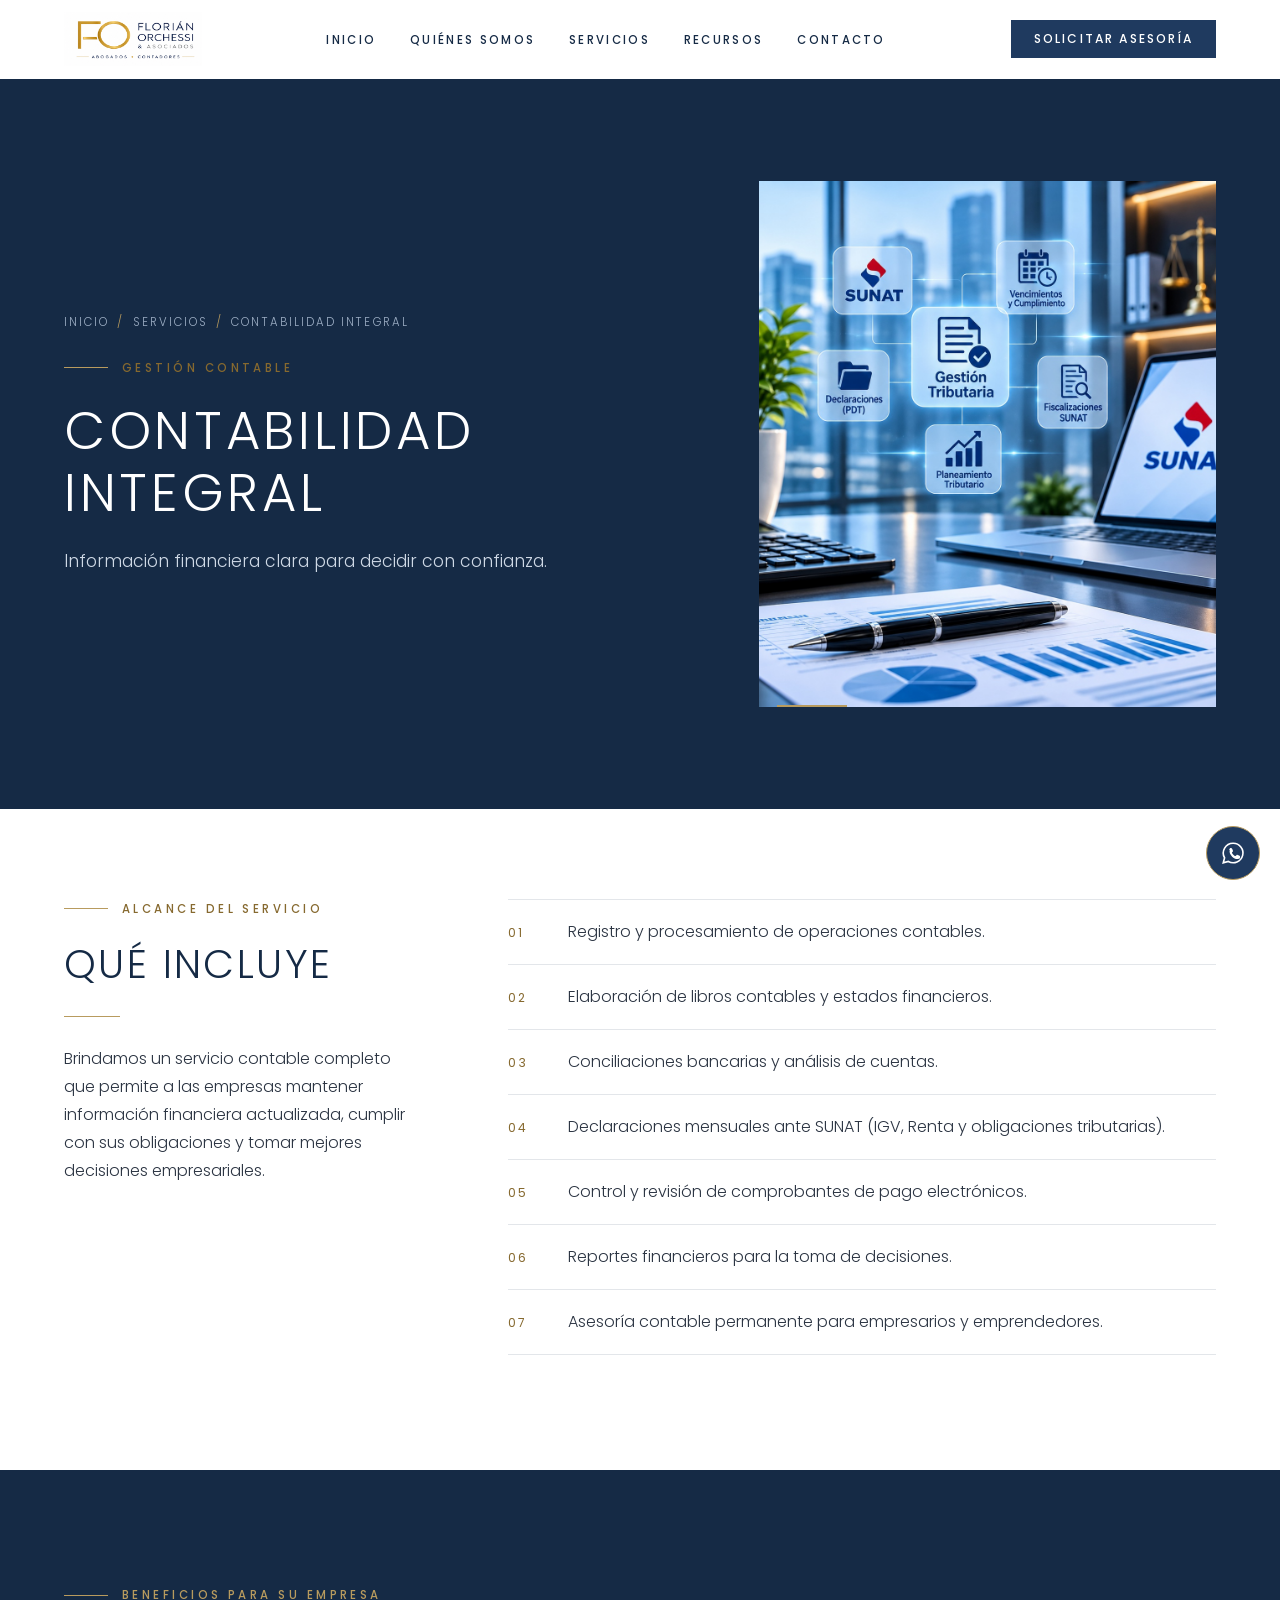
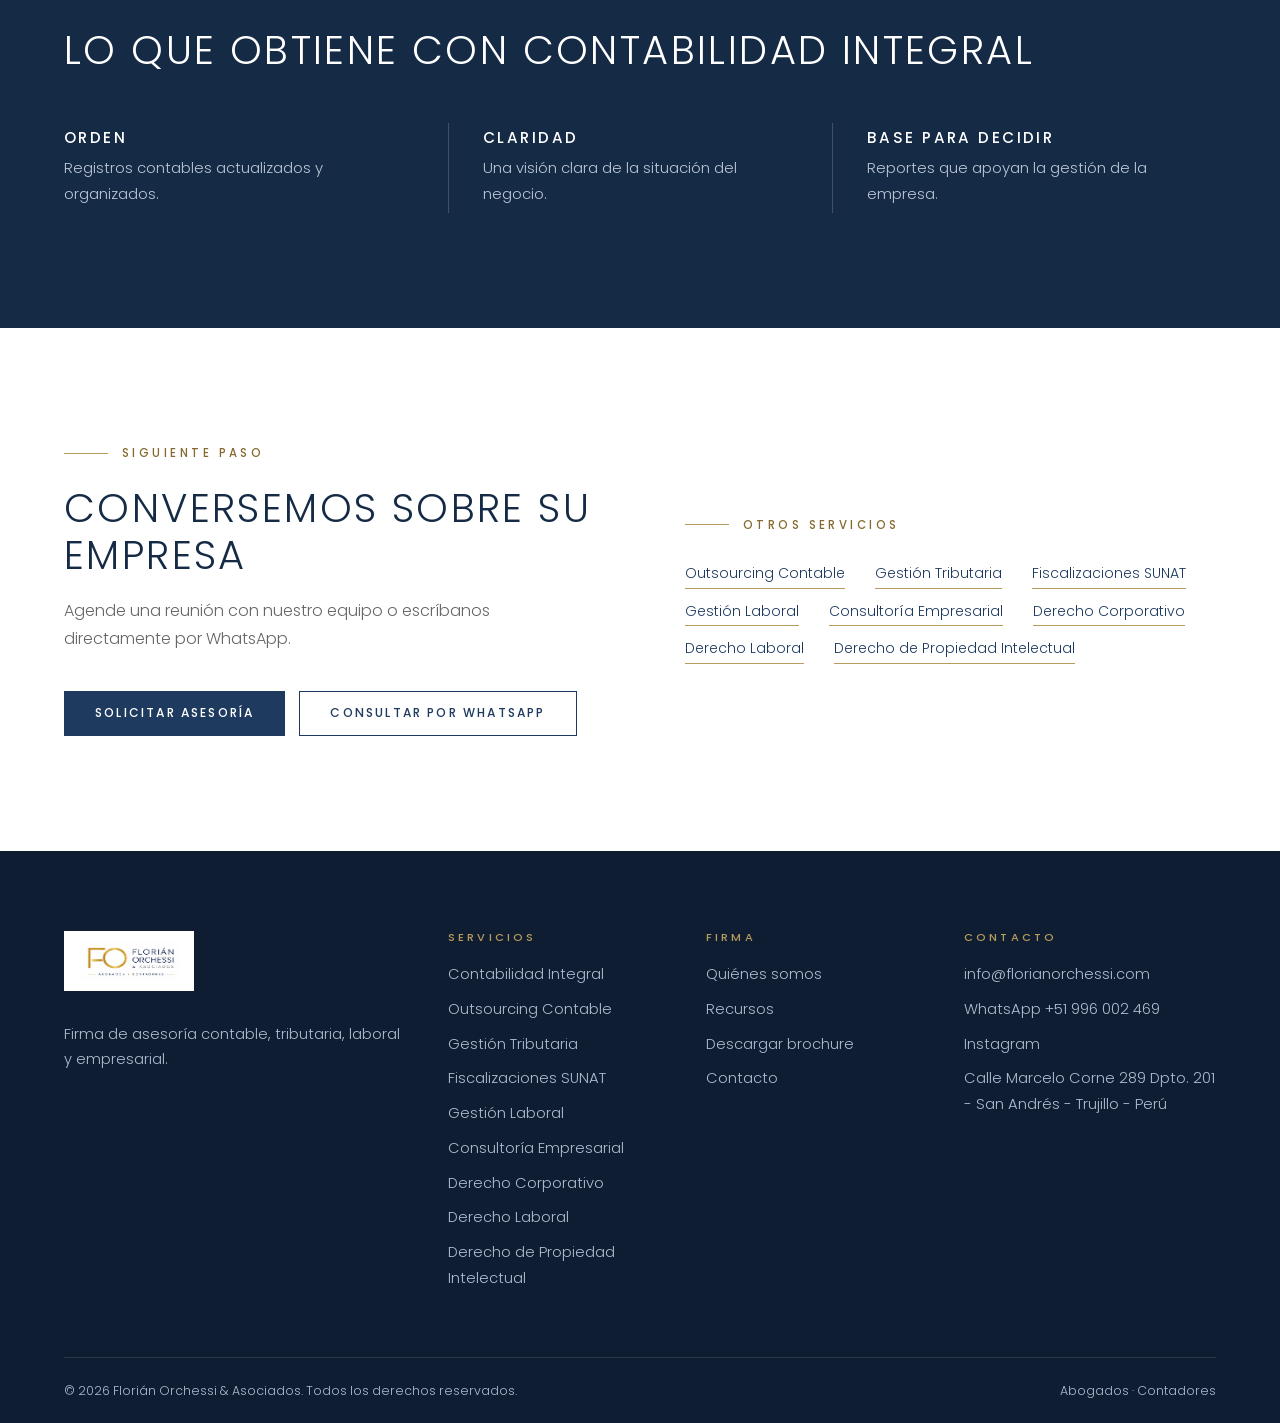
<file: contabilidad-integral.html>
<!DOCTYPE html>
<html lang="es" class="no-js">
<head>
<meta charset="UTF-8">
<meta name="viewport" content="width=device-width,initial-scale=1">
<title>Contabilidad Integral en Trujillo, Perú | Florián Orchessi & Asociados</title>
<meta name="description" content="Contabilidad Integral: Información financiera precisa y confiable para conocer la realidad de la empresa. Firma de abogados y contadores en Trujillo, Perú.">
<meta name="theme-color" content="#152A45">
<meta property="og:type" content="website"><meta property="og:locale" content="es_PE">
<meta property="og:site_name" content="Florián Orchessi &amp; Asociados">
<meta property="og:title" content="Contabilidad Integral en Trujillo, Perú | Florián Orchessi & Asociados"><meta property="og:description" content="Contabilidad Integral: Información financiera precisa y confiable para conocer la realidad de la empresa. Firma de abogados y contadores en Trujillo, Perú.">
<meta property="og:url" content="https://TU-USUARIO.github.io/TU-REPOSITORIO/contabilidad-integral.html"><meta property="og:image" content="https://TU-USUARIO.github.io/TU-REPOSITORIO/assets/images/edificio-corporativo.jpg">
<link rel="icon" href="logo.png">
<link rel="preconnect" href="https://fonts.googleapis.com"><link rel="preconnect" href="https://fonts.gstatic.com" crossorigin>
<link href="https://fonts.googleapis.com/css2?family=Poppins:wght@200;300;400;500&display=swap" rel="stylesheet">
<link rel="stylesheet" href="style.css">
</head><body>
<a class="skip" href="#main">Saltar al contenido</a>
<header class="nav"><div class="wrap nav-in">
<a class="logo" href="index.html" aria-label="Florián Orchessi &amp; Asociados — Inicio"><img src="logo.png" alt="Florián Orchessi &amp; Asociados, Abogados y Contadores" width="137" height="54"></a>
<ul class="menu" id="menu"><li><a href="index.html">Inicio</a></li><li><a href="quienes-somos.html">Quiénes somos</a></li><li><a href="index.html#servicios">Servicios</a></li><li><a href="recursos.html">Recursos</a></li><li><a href="index.html#contacto">Contacto</a></li></ul>
<a class="btn" href="index.html#contacto">Solicitar asesoría</a>
<button class="burger" type="button" aria-label="Abrir menú" aria-expanded="false" aria-controls="menu"><span></span><span></span><span></span></button>
</div></header>
<main id="main">
<section class="ph-hero hv-a" style="padding:0"><div class="wrap"><div><p class="crumbs"><a href="index.html">Inicio</a><span>/</span><a href="index.html#servicios">Servicios</a><span>/</span>Contabilidad Integral</p><span class="kicker">Gestión Contable</span><h1>Contabilidad Integral</h1><p class="lead">Información financiera clara para decidir con confianza.</p></div><div class="ph "><img src="assets/images/analisis-financiero.jpg" alt="Documentos con gráficos financieros sobre un escritorio" decoding="async"></div></div></section>
<section style="padding-top:clamp(60px,7vw,100px)"><div class="wrap"><div class="scope"><div class="rv"><span class="kicker">Alcance del servicio</span><h2>Qué incluye</h2><div class="rule"></div><p>Brindamos un servicio contable completo que permite a las empresas mantener información financiera actualizada, cumplir con sus obligaciones y tomar mejores decisiones empresariales.</p></div>
<ul class="scope-list rv"><li><b>01</b><span>Registro y procesamiento de operaciones contables.</span></li><li><b>02</b><span>Elaboración de libros contables y estados financieros.</span></li><li><b>03</b><span>Conciliaciones bancarias y análisis de cuentas.</span></li><li><b>04</b><span>Declaraciones mensuales ante SUNAT (IGV, Renta y obligaciones tributarias).</span></li><li><b>05</b><span>Control y revisión de comprobantes de pago electrónicos.</span></li><li><b>06</b><span>Reportes financieros para la toma de decisiones.</span></li><li><b>07</b><span>Asesoría contable permanente para empresarios y emprendedores.</span></li></ul></div></div></section>
<section class="dark"><div class="wrap"><div class="rv"><span class="kicker">Beneficios para su empresa</span><h2>Lo que obtiene con Contabilidad Integral</h2></div><div class="benefits"><div class="rv"><h3 style="color:#fff">Orden</h3><p>Registros contables actualizados y organizados.</p></div><div class="rv"><h3 style="color:#fff">Claridad</h3><p>Una visión clara de la situación del negocio.</p></div><div class="rv"><h3 style="color:#fff">Base para decidir</h3><p>Reportes que apoyan la gestión de la empresa.</p></div></div></div></section>
<section><div class="wrap split"><div class="rv"><span class="kicker">Siguiente paso</span><h2>Conversemos sobre su empresa</h2><p style="margin-top:18px">Agende una reunión con nuestro equipo o escríbanos directamente por WhatsApp.</p>
<div class="actions"><a class="btn" href="index.html#contacto">Solicitar asesoría</a><a class="btn line" target="_blank" rel="noopener" href="https://wa.me/51996002469?text=Hola%2C%20quiero%20consultar%20sobre%20Contabilidad%20Integral">Consultar por WhatsApp</a></div></div>
<div class="rv"><span class="kicker">Otros servicios</span><div class="others"><a href="outsourcing-contable.html">Outsourcing Contable</a><a href="gestion-tributaria.html">Gestión Tributaria</a><a href="fiscalizaciones-sunat.html">Fiscalizaciones SUNAT</a><a href="gestion-laboral.html">Gestión Laboral</a><a href="consultoria-empresarial.html">Consultoría Empresarial</a><a href="derecho-corporativo.html">Derecho Corporativo</a><a href="derecho-laboral.html">Derecho Laboral</a><a href="derecho-propiedad-intelectual.html">Derecho de Propiedad Intelectual</a></div></div></div></section></main>
<footer><div class="wrap"><div class="f-grid">
<div><a class="f-logo" href="index.html"><img src="logo.png" alt="Florián Orchessi &amp; Asociados" width="102" height="40"></a>
<p>Firma de asesoría contable, tributaria, laboral y empresarial.</p></div>
<div><h4>Servicios</h4><ul><li><a href="contabilidad-integral.html">Contabilidad Integral</a></li><li><a href="outsourcing-contable.html">Outsourcing Contable</a></li><li><a href="gestion-tributaria.html">Gestión Tributaria</a></li><li><a href="fiscalizaciones-sunat.html">Fiscalizaciones SUNAT</a></li><li><a href="gestion-laboral.html">Gestión Laboral</a></li><li><a href="consultoria-empresarial.html">Consultoría Empresarial</a></li><li><a href="derecho-corporativo.html">Derecho Corporativo</a></li><li><a href="derecho-laboral.html">Derecho Laboral</a></li><li><a href="derecho-propiedad-intelectual.html">Derecho de Propiedad Intelectual</a></li></ul></div>
<div><h4>Firma</h4><ul><li><a href="quienes-somos.html">Quiénes somos</a></li><li><a href="recursos.html">Recursos</a></li><li><a href="assets/docs/Brochure-Florian-Orchessi-Asociados.pdf" download>Descargar brochure</a></li><li><a href="index.html#contacto">Contacto</a></li></ul></div>
<div><h4>Contacto</h4><ul><li><a href="mailto:info@florianorchessi.com">info@florianorchessi.com</a></li><li><a href="https://wa.me/51996002469" target="_blank" rel="noopener">WhatsApp +51 996 002 469</a></li><li><a href="https://www.instagram.com/florianorchessicontadores/" target="_blank" rel="noopener">Instagram</a></li><li>Calle Marcelo Corne 289 Dpto. 201 - San Andrés - Trujillo - Perú</li></ul></div>
</div>
<div class="f-bot"><span>© 2026 Florián Orchessi &amp; Asociados. Todos los derechos reservados.</span><span>Abogados · Contadores</span></div></div></footer>
<a class="wa" href="https://wa.me/51996002469?text=Hola%2C%20quiero%20más%20información%20sobre%20sus%20servicios" target="_blank" rel="noopener" aria-label="Escribir por WhatsApp"><svg viewBox="0 0 24 24" aria-hidden="true"><path d="M12 3a9 9 0 0 0-7.8 13.4L3 21l4.7-1.2A9 9 0 1 0 12 3Z" fill="none" stroke="currentColor" stroke-width="1.5"/><path d="M8.5 8.7c.2-.7 1-1.4 1.7-1.3.4 0 .8.3 1.1 1l.6 1.3c.2.4.1.8-.2 1.1l-.5.6c-.2.2-.2.5 0 .8.6 1 1.6 2 2.6 2.5.3.2.6.1.8-.1l.6-.6c.3-.3.7-.4 1.1-.2l1.3.6c.6.3 1 .7 1 1.2.1.8-.6 1.5-1.3 1.8-1.9.7-4.3-.2-6.1-2-1.8-1.8-2.8-4.1-2.2-5.9Z" fill="currentColor"/></svg></a>
<script src="script.js"></script>
</body></html>
</file>
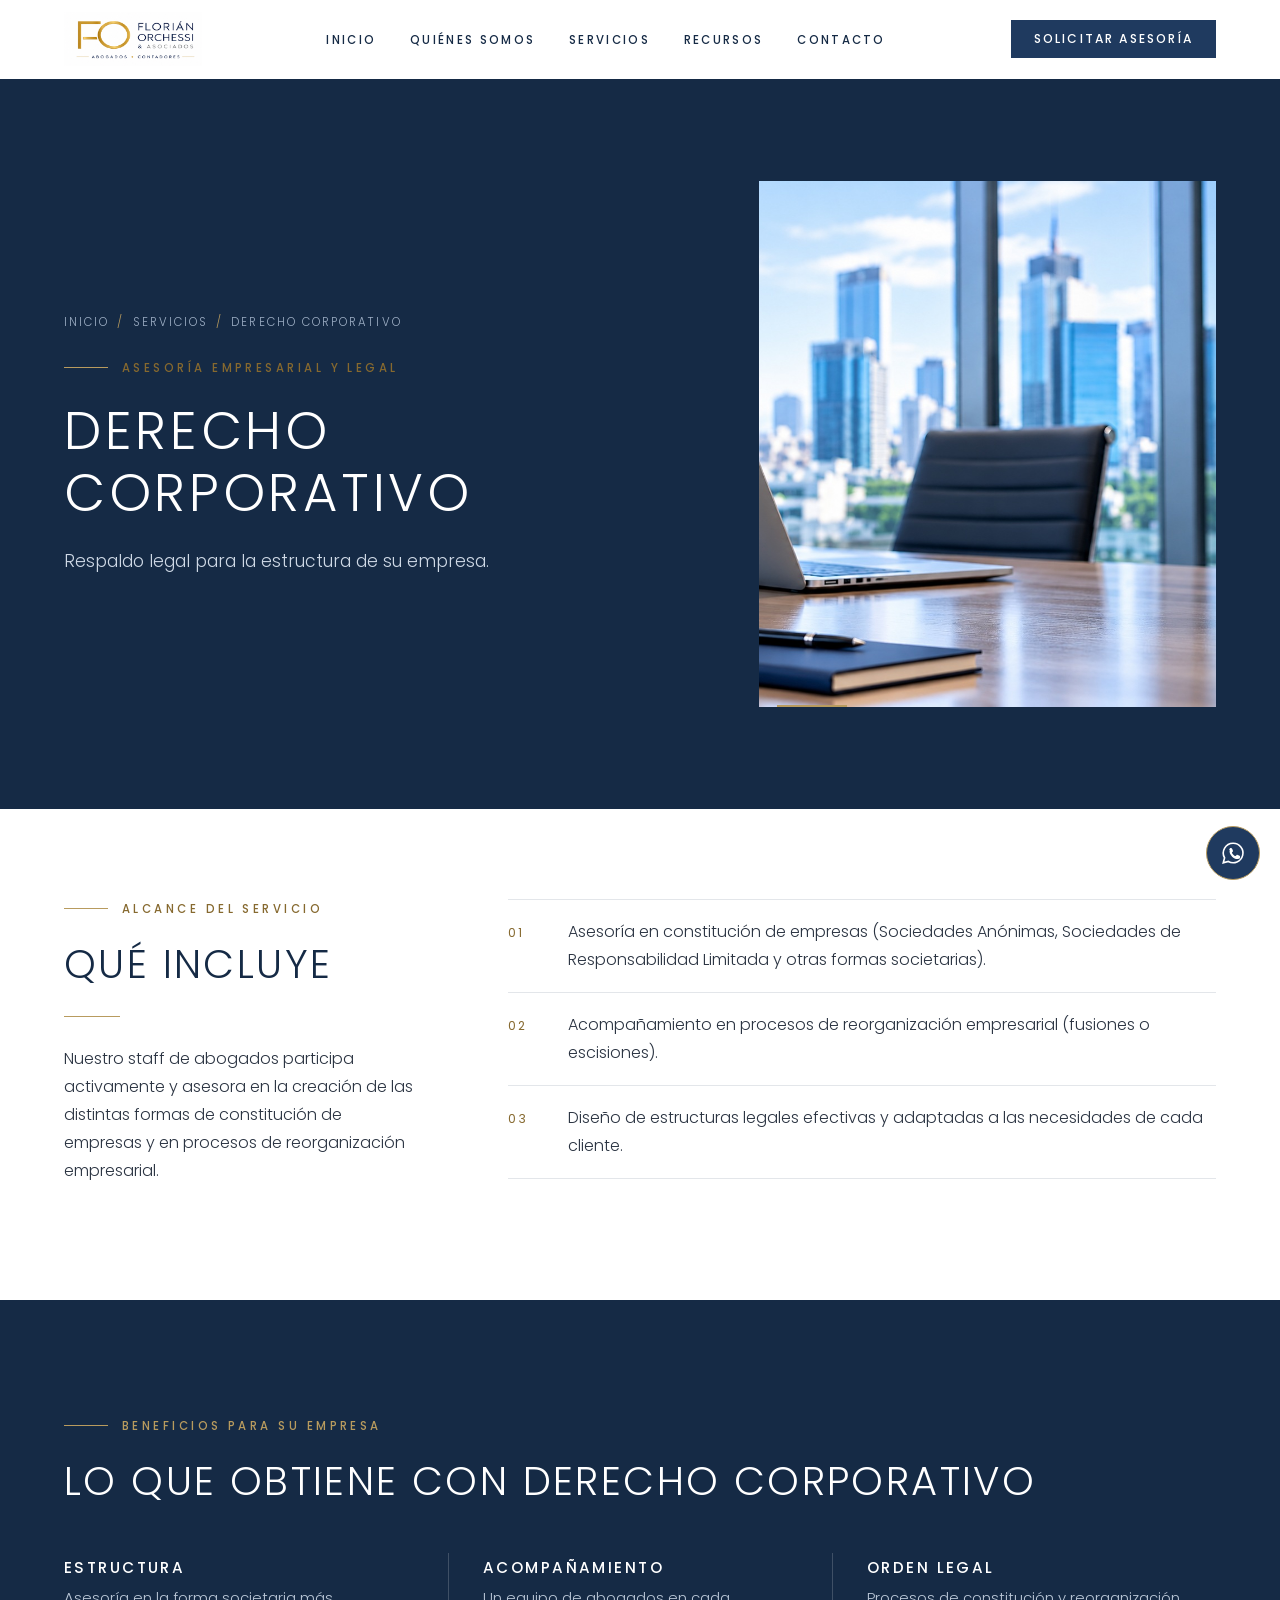
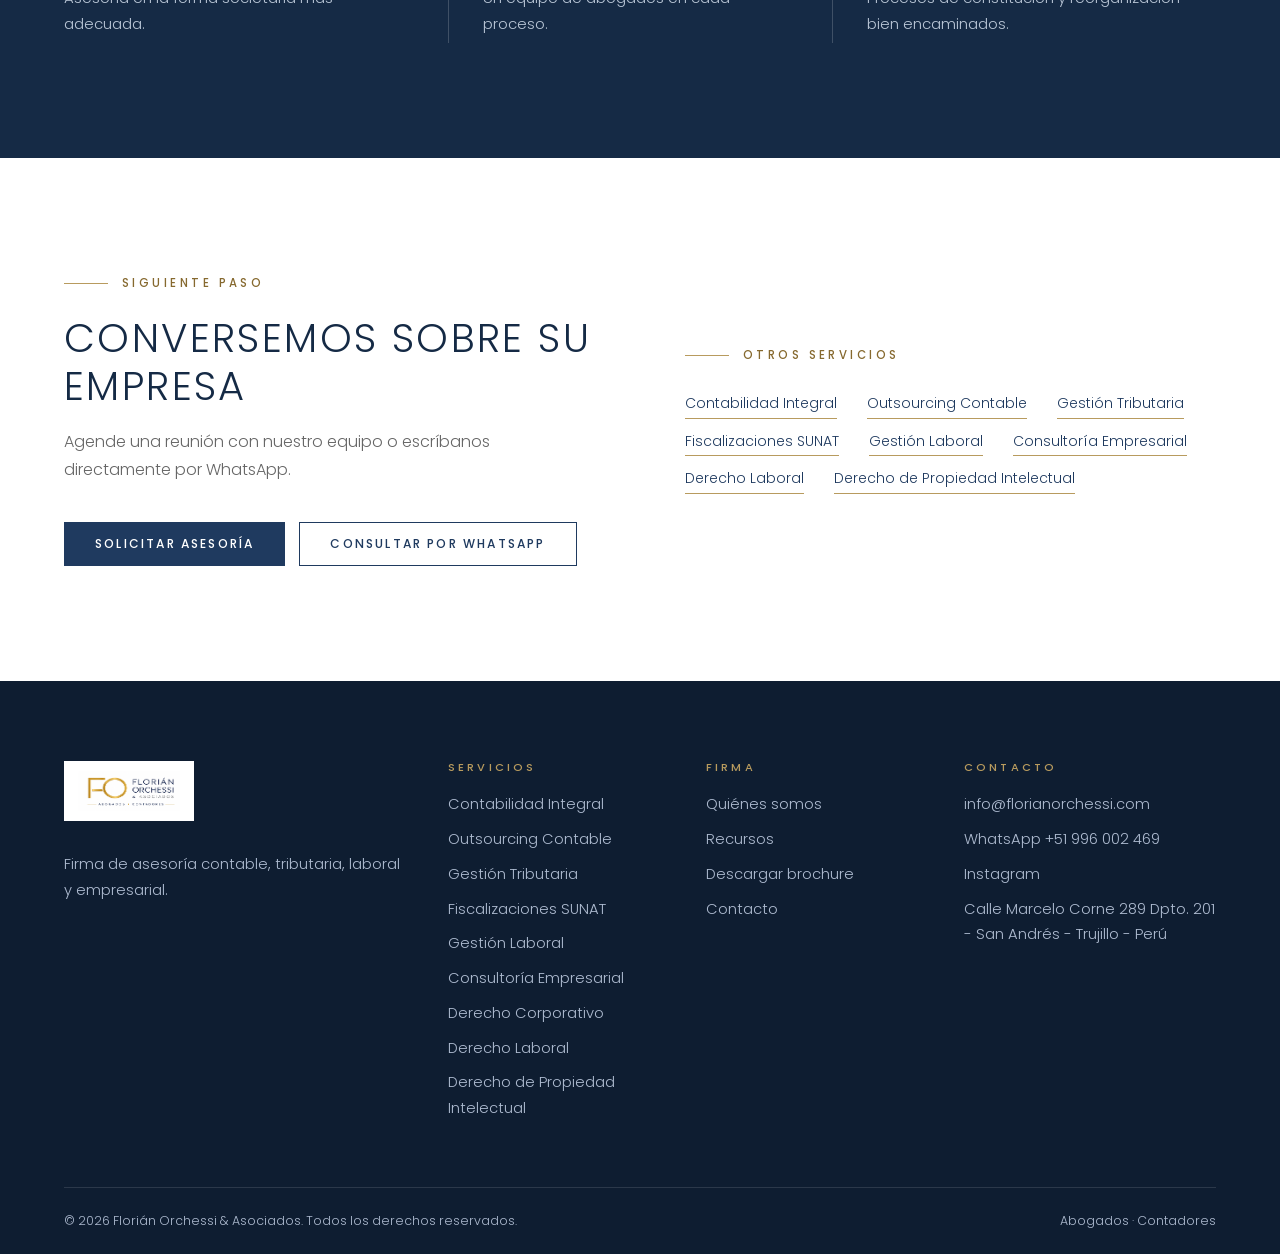
<file: derecho-corporativo.html>
<!DOCTYPE html>
<html lang="es" class="no-js">
<head>
<meta charset="UTF-8">
<meta name="viewport" content="width=device-width,initial-scale=1">
<title>Derecho Corporativo en Trujillo, Perú | Florián Orchessi & Asociados</title>
<meta name="description" content="Derecho Corporativo: Constitución de empresas y reorganización empresarial. Firma de abogados y contadores en Trujillo, Perú.">
<meta name="theme-color" content="#152A45">
<meta property="og:type" content="website"><meta property="og:locale" content="es_PE">
<meta property="og:site_name" content="Florián Orchessi &amp; Asociados">
<meta property="og:title" content="Derecho Corporativo en Trujillo, Perú | Florián Orchessi & Asociados"><meta property="og:description" content="Derecho Corporativo: Constitución de empresas y reorganización empresarial. Firma de abogados y contadores en Trujillo, Perú.">
<meta property="og:url" content="https://TU-USUARIO.github.io/TU-REPOSITORIO/derecho-corporativo.html"><meta property="og:image" content="https://TU-USUARIO.github.io/TU-REPOSITORIO/assets/images/edificio-corporativo.jpg">
<link rel="icon" href="logo.png">
<link rel="preconnect" href="https://fonts.googleapis.com"><link rel="preconnect" href="https://fonts.gstatic.com" crossorigin>
<link href="https://fonts.googleapis.com/css2?family=Poppins:wght@200;300;400;500&display=swap" rel="stylesheet">
<link rel="stylesheet" href="style.css">
</head><body>
<a class="skip" href="#main">Saltar al contenido</a>
<header class="nav"><div class="wrap nav-in">
<a class="logo" href="index.html" aria-label="Florián Orchessi &amp; Asociados — Inicio"><img src="logo.png" alt="Florián Orchessi &amp; Asociados, Abogados y Contadores" width="137" height="54"></a>
<ul class="menu" id="menu"><li><a href="index.html">Inicio</a></li><li><a href="quienes-somos.html">Quiénes somos</a></li><li><a href="index.html#servicios">Servicios</a></li><li><a href="recursos.html">Recursos</a></li><li><a href="index.html#contacto">Contacto</a></li></ul>
<a class="btn" href="index.html#contacto">Solicitar asesoría</a>
<button class="burger" type="button" aria-label="Abrir menú" aria-expanded="false" aria-controls="menu"><span></span><span></span><span></span></button>
</div></header>
<main id="main">
<section class="ph-hero hv-a" style="padding:0"><div class="wrap"><div><p class="crumbs"><a href="index.html">Inicio</a><span>/</span><a href="index.html#servicios">Servicios</a><span>/</span>Derecho Corporativo</p><span class="kicker">Asesoría Empresarial y Legal</span><h1>Derecho Corporativo</h1><p class="lead">Respaldo legal para la estructura de su empresa.</p></div><div class="ph "><img src="assets/images/edificio-corporativo.jpg" alt="Edificio corporativo de cristal" decoding="async"></div></div></section>
<section style="padding-top:clamp(60px,7vw,100px)"><div class="wrap"><div class="scope"><div class="rv"><span class="kicker">Alcance del servicio</span><h2>Qué incluye</h2><div class="rule"></div><p>Nuestro staff de abogados participa activamente y asesora en la creación de las distintas formas de constitución de empresas y en procesos de reorganización empresarial.</p></div>
<ul class="scope-list rv"><li><b>01</b><span>Asesoría en constitución de empresas (Sociedades Anónimas, Sociedades de Responsabilidad Limitada y otras formas societarias).</span></li><li><b>02</b><span>Acompañamiento en procesos de reorganización empresarial (fusiones o escisiones).</span></li><li><b>03</b><span>Diseño de estructuras legales efectivas y adaptadas a las necesidades de cada cliente.</span></li></ul></div></div></section>
<section class="dark"><div class="wrap"><div class="rv"><span class="kicker">Beneficios para su empresa</span><h2>Lo que obtiene con Derecho Corporativo</h2></div><div class="benefits"><div class="rv"><h3 style="color:#fff">Estructura</h3><p>Asesoría en la forma societaria más adecuada.</p></div><div class="rv"><h3 style="color:#fff">Acompañamiento</h3><p>Un equipo de abogados en cada proceso.</p></div><div class="rv"><h3 style="color:#fff">Orden legal</h3><p>Procesos de constitución y reorganización bien encaminados.</p></div></div></div></section>
<section><div class="wrap split"><div class="rv"><span class="kicker">Siguiente paso</span><h2>Conversemos sobre su empresa</h2><p style="margin-top:18px">Agende una reunión con nuestro equipo o escríbanos directamente por WhatsApp.</p>
<div class="actions"><a class="btn" href="index.html#contacto">Solicitar asesoría</a><a class="btn line" target="_blank" rel="noopener" href="https://wa.me/51996002469?text=Hola%2C%20quiero%20consultar%20sobre%20Derecho%20Corporativo">Consultar por WhatsApp</a></div></div>
<div class="rv"><span class="kicker">Otros servicios</span><div class="others"><a href="contabilidad-integral.html">Contabilidad Integral</a><a href="outsourcing-contable.html">Outsourcing Contable</a><a href="gestion-tributaria.html">Gestión Tributaria</a><a href="fiscalizaciones-sunat.html">Fiscalizaciones SUNAT</a><a href="gestion-laboral.html">Gestión Laboral</a><a href="consultoria-empresarial.html">Consultoría Empresarial</a><a href="derecho-laboral.html">Derecho Laboral</a><a href="derecho-propiedad-intelectual.html">Derecho de Propiedad Intelectual</a></div></div></div></section></main>
<footer><div class="wrap"><div class="f-grid">
<div><a class="f-logo" href="index.html"><img src="logo.png" alt="Florián Orchessi &amp; Asociados" width="102" height="40"></a>
<p>Firma de asesoría contable, tributaria, laboral y empresarial.</p></div>
<div><h4>Servicios</h4><ul><li><a href="contabilidad-integral.html">Contabilidad Integral</a></li><li><a href="outsourcing-contable.html">Outsourcing Contable</a></li><li><a href="gestion-tributaria.html">Gestión Tributaria</a></li><li><a href="fiscalizaciones-sunat.html">Fiscalizaciones SUNAT</a></li><li><a href="gestion-laboral.html">Gestión Laboral</a></li><li><a href="consultoria-empresarial.html">Consultoría Empresarial</a></li><li><a href="derecho-corporativo.html">Derecho Corporativo</a></li><li><a href="derecho-laboral.html">Derecho Laboral</a></li><li><a href="derecho-propiedad-intelectual.html">Derecho de Propiedad Intelectual</a></li></ul></div>
<div><h4>Firma</h4><ul><li><a href="quienes-somos.html">Quiénes somos</a></li><li><a href="recursos.html">Recursos</a></li><li><a href="assets/docs/Brochure-Florian-Orchessi-Asociados.pdf" download>Descargar brochure</a></li><li><a href="index.html#contacto">Contacto</a></li></ul></div>
<div><h4>Contacto</h4><ul><li><a href="mailto:info@florianorchessi.com">info@florianorchessi.com</a></li><li><a href="https://wa.me/51996002469" target="_blank" rel="noopener">WhatsApp +51 996 002 469</a></li><li><a href="https://www.instagram.com/florianorchessicontadores/" target="_blank" rel="noopener">Instagram</a></li><li>Calle Marcelo Corne 289 Dpto. 201 - San Andrés - Trujillo - Perú</li></ul></div>
</div>
<div class="f-bot"><span>© 2026 Florián Orchessi &amp; Asociados. Todos los derechos reservados.</span><span>Abogados · Contadores</span></div></div></footer>
<a class="wa" href="https://wa.me/51996002469?text=Hola%2C%20quiero%20más%20información%20sobre%20sus%20servicios" target="_blank" rel="noopener" aria-label="Escribir por WhatsApp"><svg viewBox="0 0 24 24" aria-hidden="true"><path d="M12 3a9 9 0 0 0-7.8 13.4L3 21l4.7-1.2A9 9 0 1 0 12 3Z" fill="none" stroke="currentColor" stroke-width="1.5"/><path d="M8.5 8.7c.2-.7 1-1.4 1.7-1.3.4 0 .8.3 1.1 1l.6 1.3c.2.4.1.8-.2 1.1l-.5.6c-.2.2-.2.5 0 .8.6 1 1.6 2 2.6 2.5.3.2.6.1.8-.1l.6-.6c.3-.3.7-.4 1.1-.2l1.3.6c.6.3 1 .7 1 1.2.1.8-.6 1.5-1.3 1.8-1.9.7-4.3-.2-6.1-2-1.8-1.8-2.8-4.1-2.2-5.9Z" fill="currentColor"/></svg></a>
<script src="script.js"></script>
</body></html>
</file>
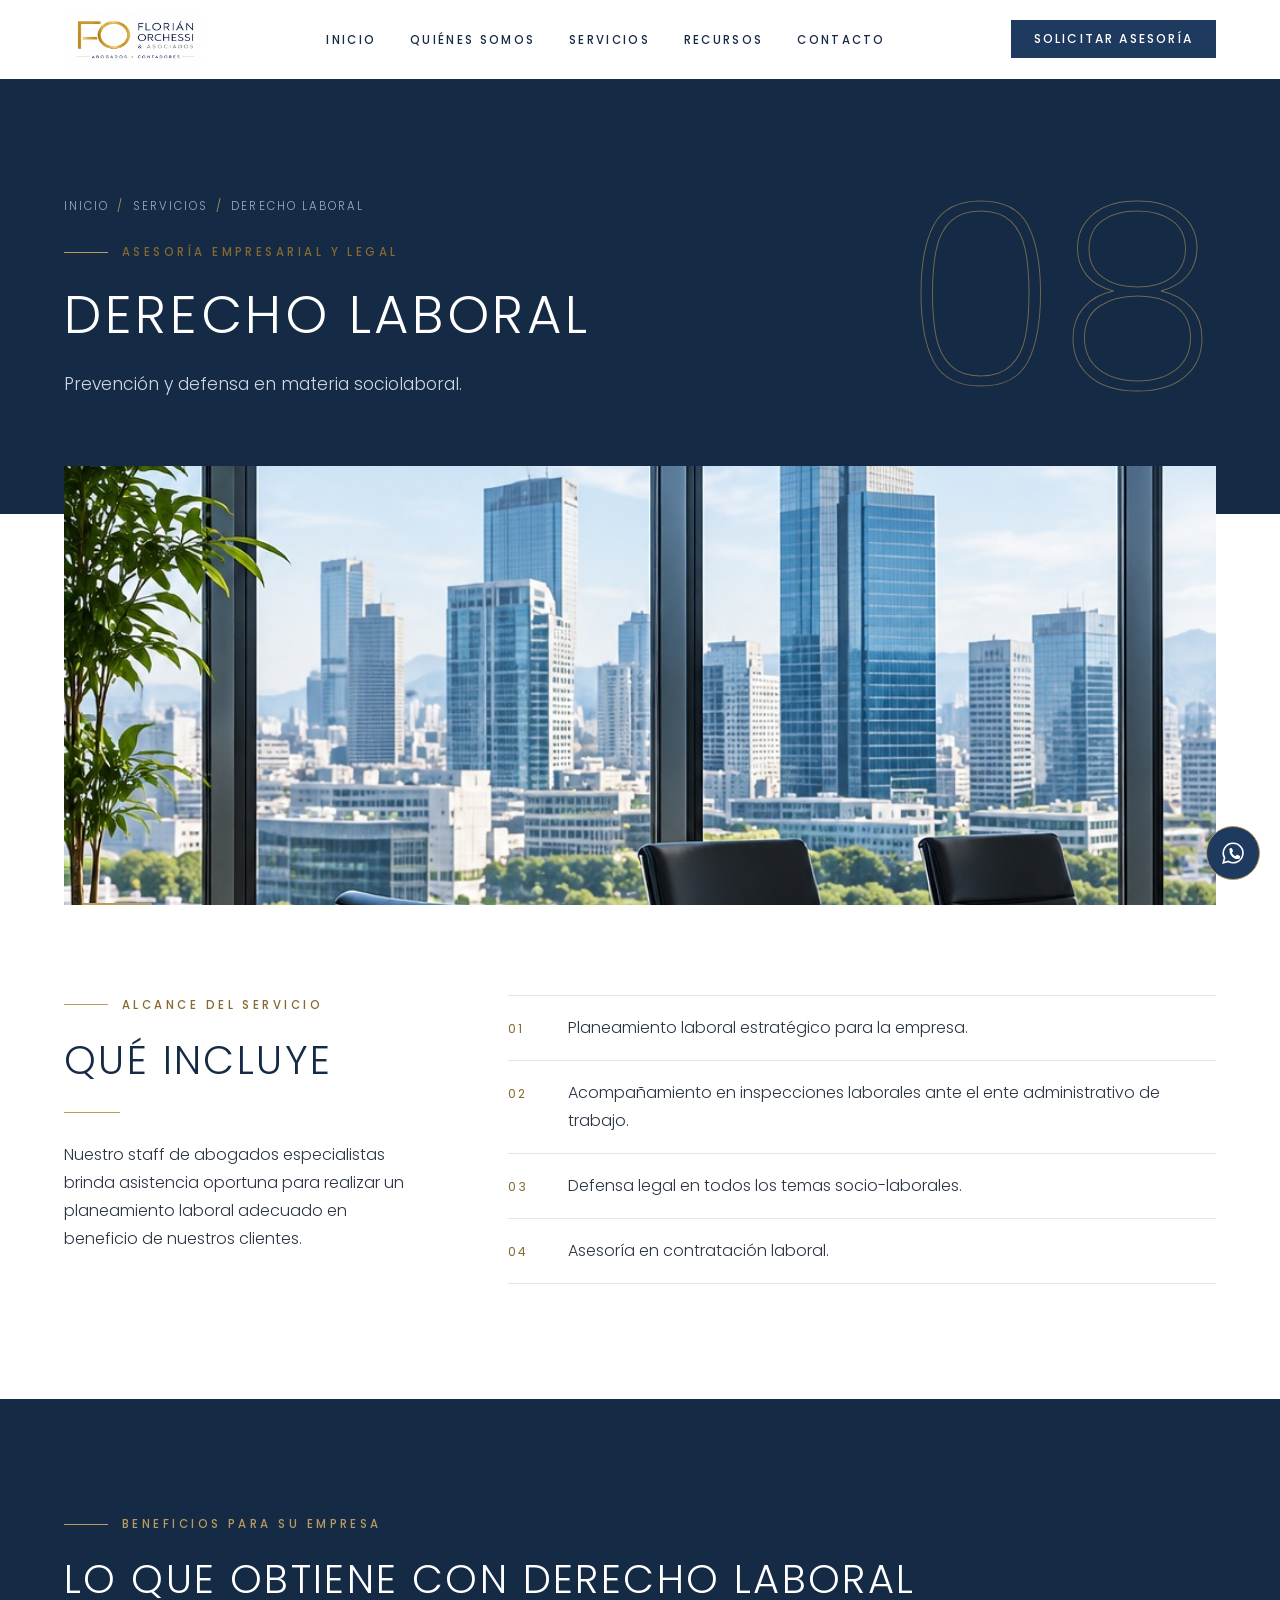
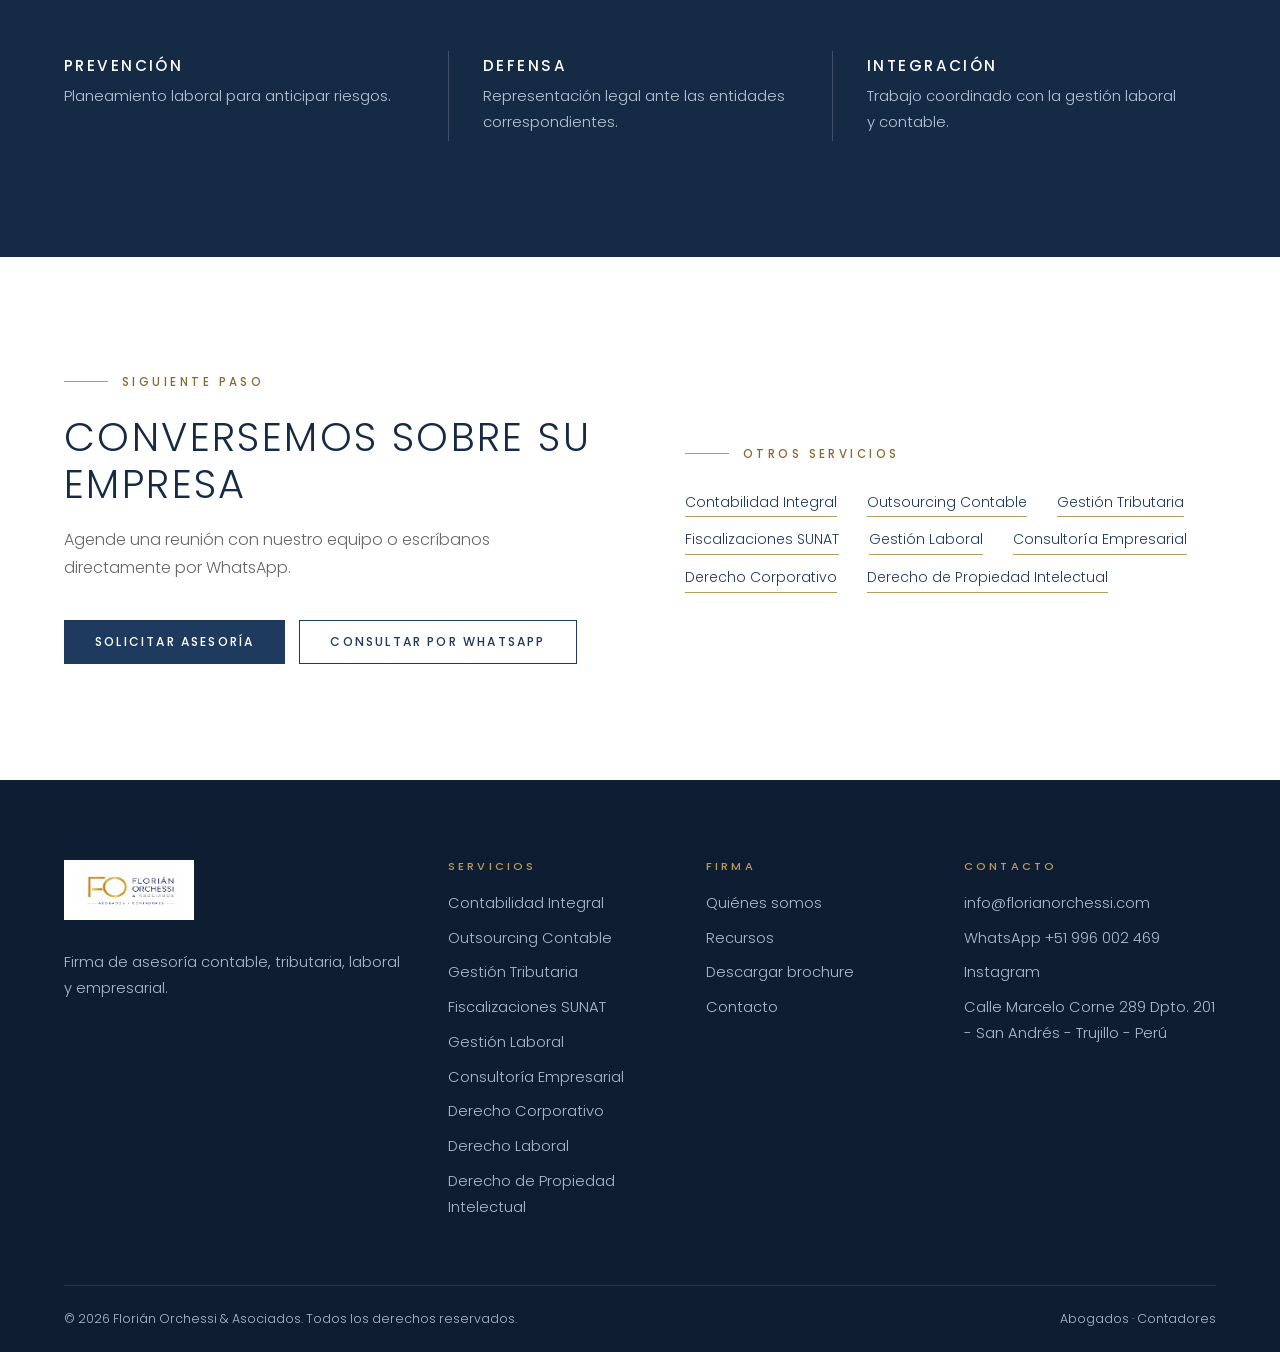
<file: derecho-laboral.html>
<!DOCTYPE html>
<html lang="es" class="no-js">
<head>
<meta charset="UTF-8">
<meta name="viewport" content="width=device-width,initial-scale=1">
<title>Derecho Laboral en Trujillo, Perú | Florián Orchessi & Asociados</title>
<meta name="description" content="Derecho Laboral: Planeamiento laboral, inspecciones y defensa legal socio-laboral. Firma de abogados y contadores en Trujillo, Perú.">
<meta name="theme-color" content="#152A45">
<meta property="og:type" content="website"><meta property="og:locale" content="es_PE">
<meta property="og:site_name" content="Florián Orchessi &amp; Asociados">
<meta property="og:title" content="Derecho Laboral en Trujillo, Perú | Florián Orchessi & Asociados"><meta property="og:description" content="Derecho Laboral: Planeamiento laboral, inspecciones y defensa legal socio-laboral. Firma de abogados y contadores en Trujillo, Perú.">
<meta property="og:url" content="https://TU-USUARIO.github.io/TU-REPOSITORIO/derecho-laboral.html"><meta property="og:image" content="https://TU-USUARIO.github.io/TU-REPOSITORIO/assets/images/edificio-corporativo.jpg">
<link rel="icon" href="logo.png">
<link rel="preconnect" href="https://fonts.googleapis.com"><link rel="preconnect" href="https://fonts.gstatic.com" crossorigin>
<link href="https://fonts.googleapis.com/css2?family=Poppins:wght@200;300;400;500&display=swap" rel="stylesheet">
<link rel="stylesheet" href="style.css">
</head><body>
<a class="skip" href="#main">Saltar al contenido</a>
<header class="nav"><div class="wrap nav-in">
<a class="logo" href="index.html" aria-label="Florián Orchessi &amp; Asociados — Inicio"><img src="logo.png" alt="Florián Orchessi &amp; Asociados, Abogados y Contadores" width="137" height="54"></a>
<ul class="menu" id="menu"><li><a href="index.html">Inicio</a></li><li><a href="quienes-somos.html">Quiénes somos</a></li><li><a href="index.html#servicios">Servicios</a></li><li><a href="recursos.html">Recursos</a></li><li><a href="index.html#contacto">Contacto</a></li></ul>
<a class="btn" href="index.html#contacto">Solicitar asesoría</a>
<button class="burger" type="button" aria-label="Abrir menú" aria-expanded="false" aria-controls="menu"><span></span><span></span><span></span></button>
</div></header>
<main id="main">
<section class="ph-hero hv-c" style="padding:0"><div class="wrap"><div><p class="crumbs"><a href="index.html">Inicio</a><span>/</span><a href="index.html#servicios">Servicios</a><span>/</span>Derecho Laboral</p><span class="kicker">Asesoría Empresarial y Legal</span><h1>Derecho Laboral</h1><p class="lead">Prevención y defensa en materia sociolaboral.</p></div><div class="num" aria-hidden="true">08</div></div></section><div class="wrap rv" style="margin-top:-48px;position:relative;z-index:2"><div class="ph wide"><img src="assets/images/sala-de-reuniones.jpg" alt="Sala de reuniones ejecutiva con vista a la ciudad" decoding="async"></div></div>
<section style="padding-top:clamp(60px,7vw,100px)"><div class="wrap"><div class="scope"><div class="rv"><span class="kicker">Alcance del servicio</span><h2>Qué incluye</h2><div class="rule"></div><p>Nuestro staff de abogados especialistas brinda asistencia oportuna para realizar un planeamiento laboral adecuado en beneficio de nuestros clientes.</p></div>
<ul class="scope-list rv"><li><b>01</b><span>Planeamiento laboral estratégico para la empresa.</span></li><li><b>02</b><span>Acompañamiento en inspecciones laborales ante el ente administrativo de trabajo.</span></li><li><b>03</b><span>Defensa legal en todos los temas socio-laborales.</span></li><li><b>04</b><span>Asesoría en contratación laboral.</span></li></ul></div></div></section>
<section class="dark"><div class="wrap"><div class="rv"><span class="kicker">Beneficios para su empresa</span><h2>Lo que obtiene con Derecho Laboral</h2></div><div class="benefits"><div class="rv"><h3 style="color:#fff">Prevención</h3><p>Planeamiento laboral para anticipar riesgos.</p></div><div class="rv"><h3 style="color:#fff">Defensa</h3><p>Representación legal ante las entidades correspondientes.</p></div><div class="rv"><h3 style="color:#fff">Integración</h3><p>Trabajo coordinado con la gestión laboral y contable.</p></div></div></div></section>
<section><div class="wrap split"><div class="rv"><span class="kicker">Siguiente paso</span><h2>Conversemos sobre su empresa</h2><p style="margin-top:18px">Agende una reunión con nuestro equipo o escríbanos directamente por WhatsApp.</p>
<div class="actions"><a class="btn" href="index.html#contacto">Solicitar asesoría</a><a class="btn line" target="_blank" rel="noopener" href="https://wa.me/51996002469?text=Hola%2C%20quiero%20consultar%20sobre%20Derecho%20Laboral">Consultar por WhatsApp</a></div></div>
<div class="rv"><span class="kicker">Otros servicios</span><div class="others"><a href="contabilidad-integral.html">Contabilidad Integral</a><a href="outsourcing-contable.html">Outsourcing Contable</a><a href="gestion-tributaria.html">Gestión Tributaria</a><a href="fiscalizaciones-sunat.html">Fiscalizaciones SUNAT</a><a href="gestion-laboral.html">Gestión Laboral</a><a href="consultoria-empresarial.html">Consultoría Empresarial</a><a href="derecho-corporativo.html">Derecho Corporativo</a><a href="derecho-propiedad-intelectual.html">Derecho de Propiedad Intelectual</a></div></div></div></section></main>
<footer><div class="wrap"><div class="f-grid">
<div><a class="f-logo" href="index.html"><img src="logo.png" alt="Florián Orchessi &amp; Asociados" width="102" height="40"></a>
<p>Firma de asesoría contable, tributaria, laboral y empresarial.</p></div>
<div><h4>Servicios</h4><ul><li><a href="contabilidad-integral.html">Contabilidad Integral</a></li><li><a href="outsourcing-contable.html">Outsourcing Contable</a></li><li><a href="gestion-tributaria.html">Gestión Tributaria</a></li><li><a href="fiscalizaciones-sunat.html">Fiscalizaciones SUNAT</a></li><li><a href="gestion-laboral.html">Gestión Laboral</a></li><li><a href="consultoria-empresarial.html">Consultoría Empresarial</a></li><li><a href="derecho-corporativo.html">Derecho Corporativo</a></li><li><a href="derecho-laboral.html">Derecho Laboral</a></li><li><a href="derecho-propiedad-intelectual.html">Derecho de Propiedad Intelectual</a></li></ul></div>
<div><h4>Firma</h4><ul><li><a href="quienes-somos.html">Quiénes somos</a></li><li><a href="recursos.html">Recursos</a></li><li><a href="assets/docs/Brochure-Florian-Orchessi-Asociados.pdf" download>Descargar brochure</a></li><li><a href="index.html#contacto">Contacto</a></li></ul></div>
<div><h4>Contacto</h4><ul><li><a href="mailto:info@florianorchessi.com">info@florianorchessi.com</a></li><li><a href="https://wa.me/51996002469" target="_blank" rel="noopener">WhatsApp +51 996 002 469</a></li><li><a href="https://www.instagram.com/florianorchessicontadores/" target="_blank" rel="noopener">Instagram</a></li><li>Calle Marcelo Corne 289 Dpto. 201 - San Andrés - Trujillo - Perú</li></ul></div>
</div>
<div class="f-bot"><span>© 2026 Florián Orchessi &amp; Asociados. Todos los derechos reservados.</span><span>Abogados · Contadores</span></div></div></footer>
<a class="wa" href="https://wa.me/51996002469?text=Hola%2C%20quiero%20más%20información%20sobre%20sus%20servicios" target="_blank" rel="noopener" aria-label="Escribir por WhatsApp"><svg viewBox="0 0 24 24" aria-hidden="true"><path d="M12 3a9 9 0 0 0-7.8 13.4L3 21l4.7-1.2A9 9 0 1 0 12 3Z" fill="none" stroke="currentColor" stroke-width="1.5"/><path d="M8.5 8.7c.2-.7 1-1.4 1.7-1.3.4 0 .8.3 1.1 1l.6 1.3c.2.4.1.8-.2 1.1l-.5.6c-.2.2-.2.5 0 .8.6 1 1.6 2 2.6 2.5.3.2.6.1.8-.1l.6-.6c.3-.3.7-.4 1.1-.2l1.3.6c.6.3 1 .7 1 1.2.1.8-.6 1.5-1.3 1.8-1.9.7-4.3-.2-6.1-2-1.8-1.8-2.8-4.1-2.2-5.9Z" fill="currentColor"/></svg></a>
<script src="script.js"></script>
</body></html>
</file>
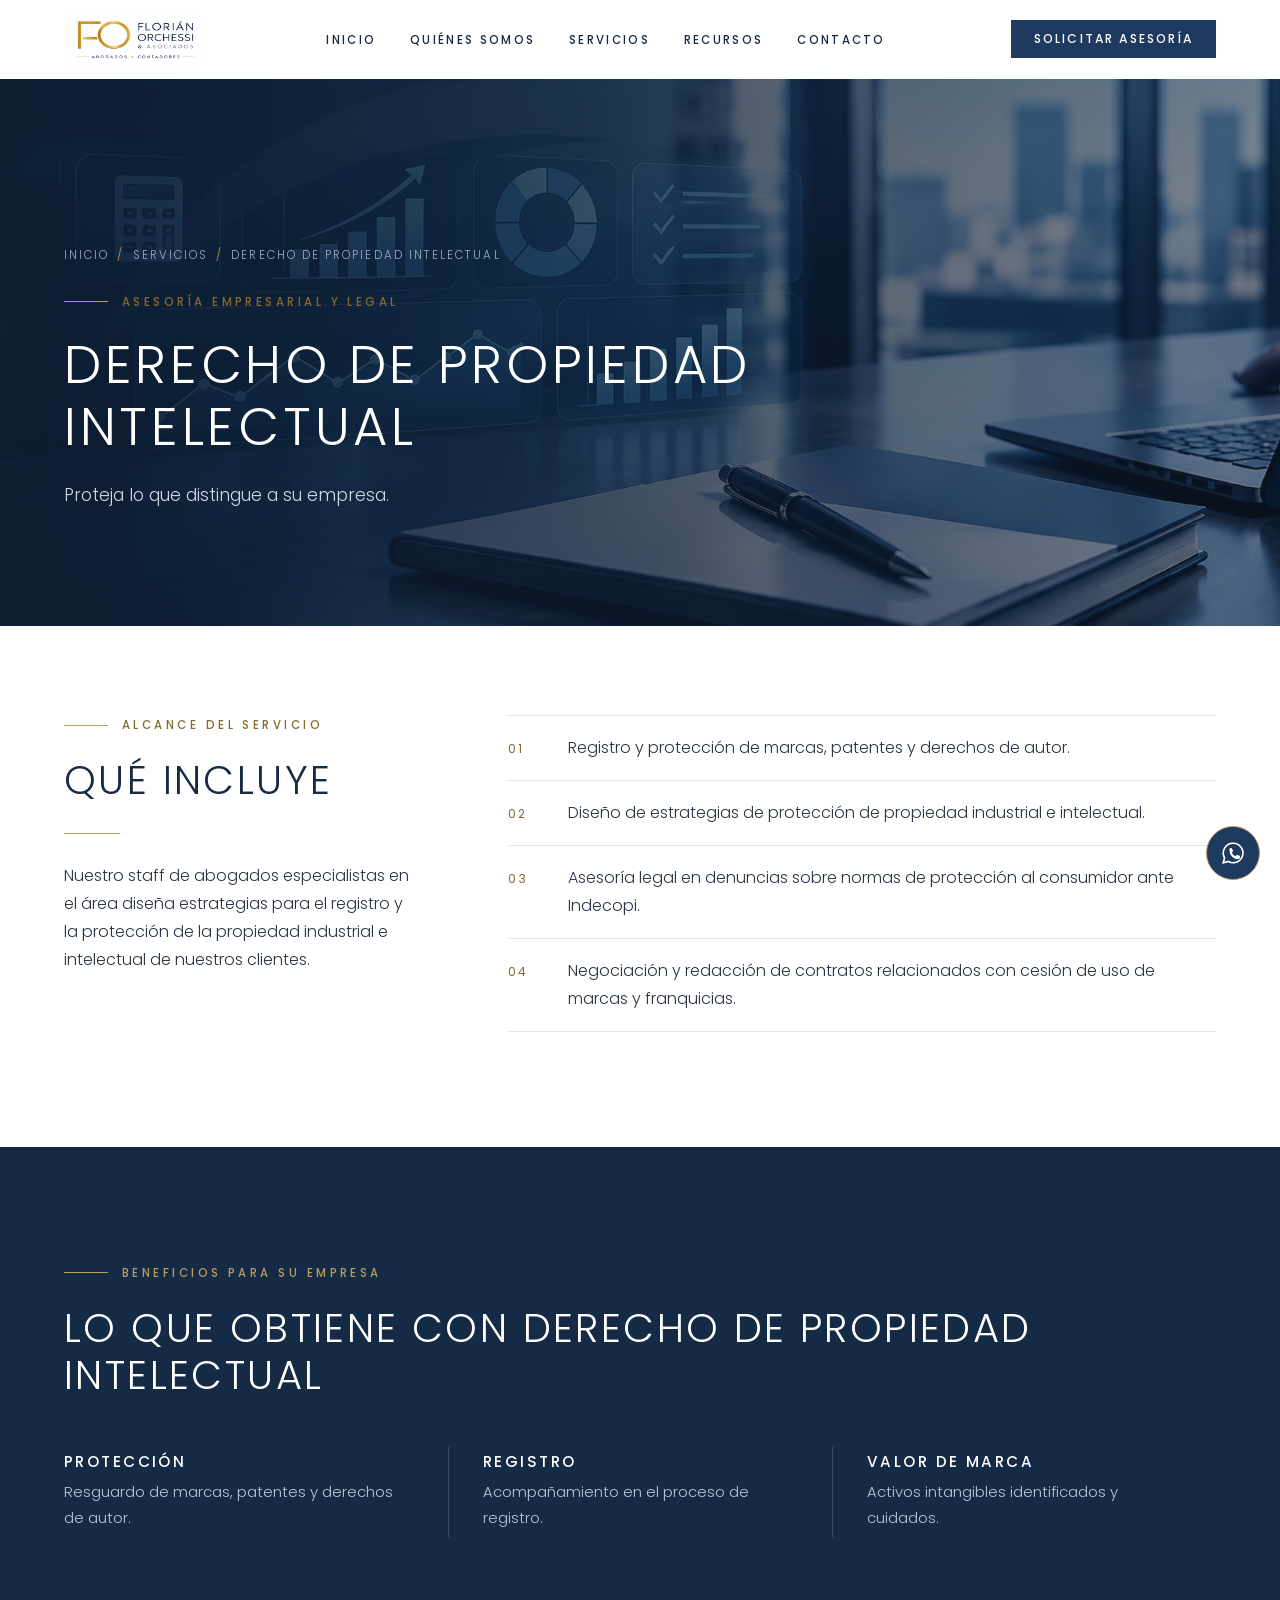
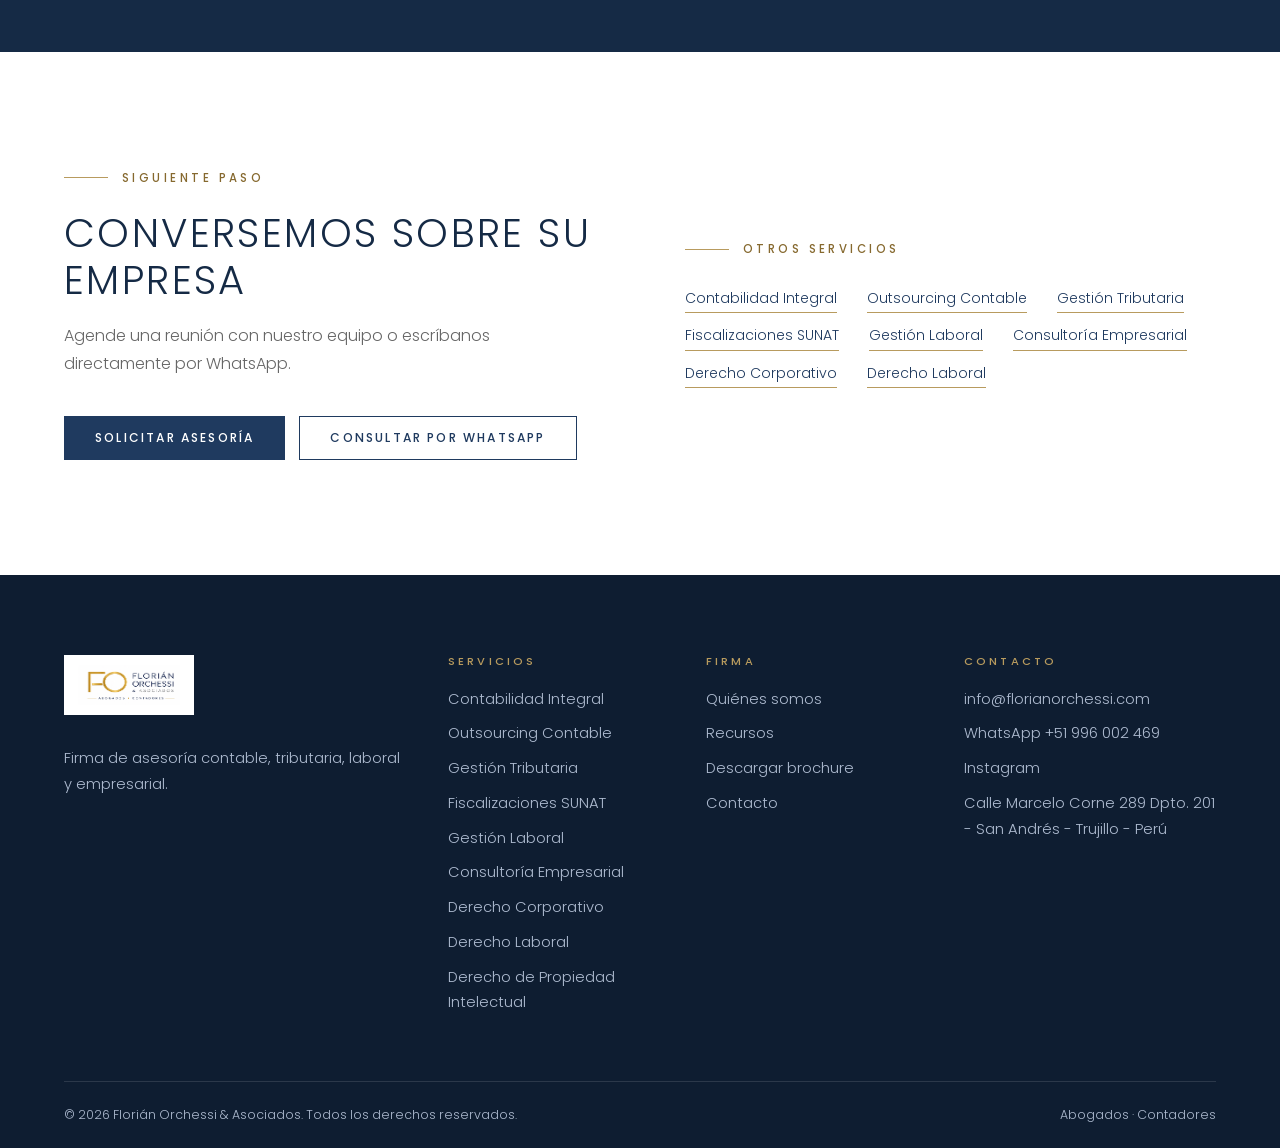
<file: derecho-propiedad-intelectual.html>
<!DOCTYPE html>
<html lang="es" class="no-js">
<head>
<meta charset="UTF-8">
<meta name="viewport" content="width=device-width,initial-scale=1">
<title>Derecho de Propiedad Intelectual en Trujillo, Perú | Florián Orchessi & Asociados</title>
<meta name="description" content="Derecho de Propiedad Intelectual: Registro y protección de marcas, patentes y derechos de autor. Firma de abogados y contadores en Trujillo, Perú.">
<meta name="theme-color" content="#152A45">
<meta property="og:type" content="website"><meta property="og:locale" content="es_PE">
<meta property="og:site_name" content="Florián Orchessi &amp; Asociados">
<meta property="og:title" content="Derecho de Propiedad Intelectual en Trujillo, Perú | Florián Orchessi & Asociados"><meta property="og:description" content="Derecho de Propiedad Intelectual: Registro y protección de marcas, patentes y derechos de autor. Firma de abogados y contadores en Trujillo, Perú.">
<meta property="og:url" content="https://TU-USUARIO.github.io/TU-REPOSITORIO/derecho-propiedad-intelectual.html"><meta property="og:image" content="https://TU-USUARIO.github.io/TU-REPOSITORIO/assets/images/edificio-corporativo.jpg">
<link rel="icon" href="logo.png">
<link rel="preconnect" href="https://fonts.googleapis.com"><link rel="preconnect" href="https://fonts.gstatic.com" crossorigin>
<link href="https://fonts.googleapis.com/css2?family=Poppins:wght@200;300;400;500&display=swap" rel="stylesheet">
<link rel="stylesheet" href="style.css">
</head><body>
<a class="skip" href="#main">Saltar al contenido</a>
<header class="nav"><div class="wrap nav-in">
<a class="logo" href="index.html" aria-label="Florián Orchessi &amp; Asociados — Inicio"><img src="logo.png" alt="Florián Orchessi &amp; Asociados, Abogados y Contadores" width="137" height="54"></a>
<ul class="menu" id="menu"><li><a href="index.html">Inicio</a></li><li><a href="quienes-somos.html">Quiénes somos</a></li><li><a href="index.html#servicios">Servicios</a></li><li><a href="recursos.html">Recursos</a></li><li><a href="index.html#contacto">Contacto</a></li></ul>
<a class="btn" href="index.html#contacto">Solicitar asesoría</a>
<button class="burger" type="button" aria-label="Abrir menú" aria-expanded="false" aria-controls="menu"><span></span><span></span><span></span></button>
</div></header>
<main id="main">
<section class="ph-hero hv-b" style="padding:0;background-image:url(assets/images/escritorio-laptop.jpg)" role="img" aria-label="Escritorio ejecutivo con laptop y libreta"><div class="wrap"><p class="crumbs"><a href="index.html">Inicio</a><span>/</span><a href="index.html#servicios">Servicios</a><span>/</span>Derecho de Propiedad Intelectual</p><span class="kicker">Asesoría Empresarial y Legal</span><h1>Derecho de Propiedad Intelectual</h1><p class="lead">Proteja lo que distingue a su empresa.</p></div></section>
<section style="padding-top:clamp(60px,7vw,100px)"><div class="wrap"><div class="scope"><div class="rv"><span class="kicker">Alcance del servicio</span><h2>Qué incluye</h2><div class="rule"></div><p>Nuestro staff de abogados especialistas en el área diseña estrategias para el registro y la protección de la propiedad industrial e intelectual de nuestros clientes.</p></div>
<ul class="scope-list rv"><li><b>01</b><span>Registro y protección de marcas, patentes y derechos de autor.</span></li><li><b>02</b><span>Diseño de estrategias de protección de propiedad industrial e intelectual.</span></li><li><b>03</b><span>Asesoría legal en denuncias sobre normas de protección al consumidor ante Indecopi.</span></li><li><b>04</b><span>Negociación y redacción de contratos relacionados con cesión de uso de marcas y franquicias.</span></li></ul></div></div></section>
<section class="dark"><div class="wrap"><div class="rv"><span class="kicker">Beneficios para su empresa</span><h2>Lo que obtiene con Derecho de Propiedad Intelectual</h2></div><div class="benefits"><div class="rv"><h3 style="color:#fff">Protección</h3><p>Resguardo de marcas, patentes y derechos de autor.</p></div><div class="rv"><h3 style="color:#fff">Registro</h3><p>Acompañamiento en el proceso de registro.</p></div><div class="rv"><h3 style="color:#fff">Valor de marca</h3><p>Activos intangibles identificados y cuidados.</p></div></div></div></section>
<section><div class="wrap split"><div class="rv"><span class="kicker">Siguiente paso</span><h2>Conversemos sobre su empresa</h2><p style="margin-top:18px">Agende una reunión con nuestro equipo o escríbanos directamente por WhatsApp.</p>
<div class="actions"><a class="btn" href="index.html#contacto">Solicitar asesoría</a><a class="btn line" target="_blank" rel="noopener" href="https://wa.me/51996002469?text=Hola%2C%20quiero%20consultar%20sobre%20Derecho%20de%20Propiedad%20Intelectual">Consultar por WhatsApp</a></div></div>
<div class="rv"><span class="kicker">Otros servicios</span><div class="others"><a href="contabilidad-integral.html">Contabilidad Integral</a><a href="outsourcing-contable.html">Outsourcing Contable</a><a href="gestion-tributaria.html">Gestión Tributaria</a><a href="fiscalizaciones-sunat.html">Fiscalizaciones SUNAT</a><a href="gestion-laboral.html">Gestión Laboral</a><a href="consultoria-empresarial.html">Consultoría Empresarial</a><a href="derecho-corporativo.html">Derecho Corporativo</a><a href="derecho-laboral.html">Derecho Laboral</a></div></div></div></section></main>
<footer><div class="wrap"><div class="f-grid">
<div><a class="f-logo" href="index.html"><img src="logo.png" alt="Florián Orchessi &amp; Asociados" width="102" height="40"></a>
<p>Firma de asesoría contable, tributaria, laboral y empresarial.</p></div>
<div><h4>Servicios</h4><ul><li><a href="contabilidad-integral.html">Contabilidad Integral</a></li><li><a href="outsourcing-contable.html">Outsourcing Contable</a></li><li><a href="gestion-tributaria.html">Gestión Tributaria</a></li><li><a href="fiscalizaciones-sunat.html">Fiscalizaciones SUNAT</a></li><li><a href="gestion-laboral.html">Gestión Laboral</a></li><li><a href="consultoria-empresarial.html">Consultoría Empresarial</a></li><li><a href="derecho-corporativo.html">Derecho Corporativo</a></li><li><a href="derecho-laboral.html">Derecho Laboral</a></li><li><a href="derecho-propiedad-intelectual.html">Derecho de Propiedad Intelectual</a></li></ul></div>
<div><h4>Firma</h4><ul><li><a href="quienes-somos.html">Quiénes somos</a></li><li><a href="recursos.html">Recursos</a></li><li><a href="assets/docs/Brochure-Florian-Orchessi-Asociados.pdf" download>Descargar brochure</a></li><li><a href="index.html#contacto">Contacto</a></li></ul></div>
<div><h4>Contacto</h4><ul><li><a href="mailto:info@florianorchessi.com">info@florianorchessi.com</a></li><li><a href="https://wa.me/51996002469" target="_blank" rel="noopener">WhatsApp +51 996 002 469</a></li><li><a href="https://www.instagram.com/florianorchessicontadores/" target="_blank" rel="noopener">Instagram</a></li><li>Calle Marcelo Corne 289 Dpto. 201 - San Andrés - Trujillo - Perú</li></ul></div>
</div>
<div class="f-bot"><span>© 2026 Florián Orchessi &amp; Asociados. Todos los derechos reservados.</span><span>Abogados · Contadores</span></div></div></footer>
<a class="wa" href="https://wa.me/51996002469?text=Hola%2C%20quiero%20más%20información%20sobre%20sus%20servicios" target="_blank" rel="noopener" aria-label="Escribir por WhatsApp"><svg viewBox="0 0 24 24" aria-hidden="true"><path d="M12 3a9 9 0 0 0-7.8 13.4L3 21l4.7-1.2A9 9 0 1 0 12 3Z" fill="none" stroke="currentColor" stroke-width="1.5"/><path d="M8.5 8.7c.2-.7 1-1.4 1.7-1.3.4 0 .8.3 1.1 1l.6 1.3c.2.4.1.8-.2 1.1l-.5.6c-.2.2-.2.5 0 .8.6 1 1.6 2 2.6 2.5.3.2.6.1.8-.1l.6-.6c.3-.3.7-.4 1.1-.2l1.3.6c.6.3 1 .7 1 1.2.1.8-.6 1.5-1.3 1.8-1.9.7-4.3-.2-6.1-2-1.8-1.8-2.8-4.1-2.2-5.9Z" fill="currentColor"/></svg></a>
<script src="script.js"></script>
</body></html>
</file>
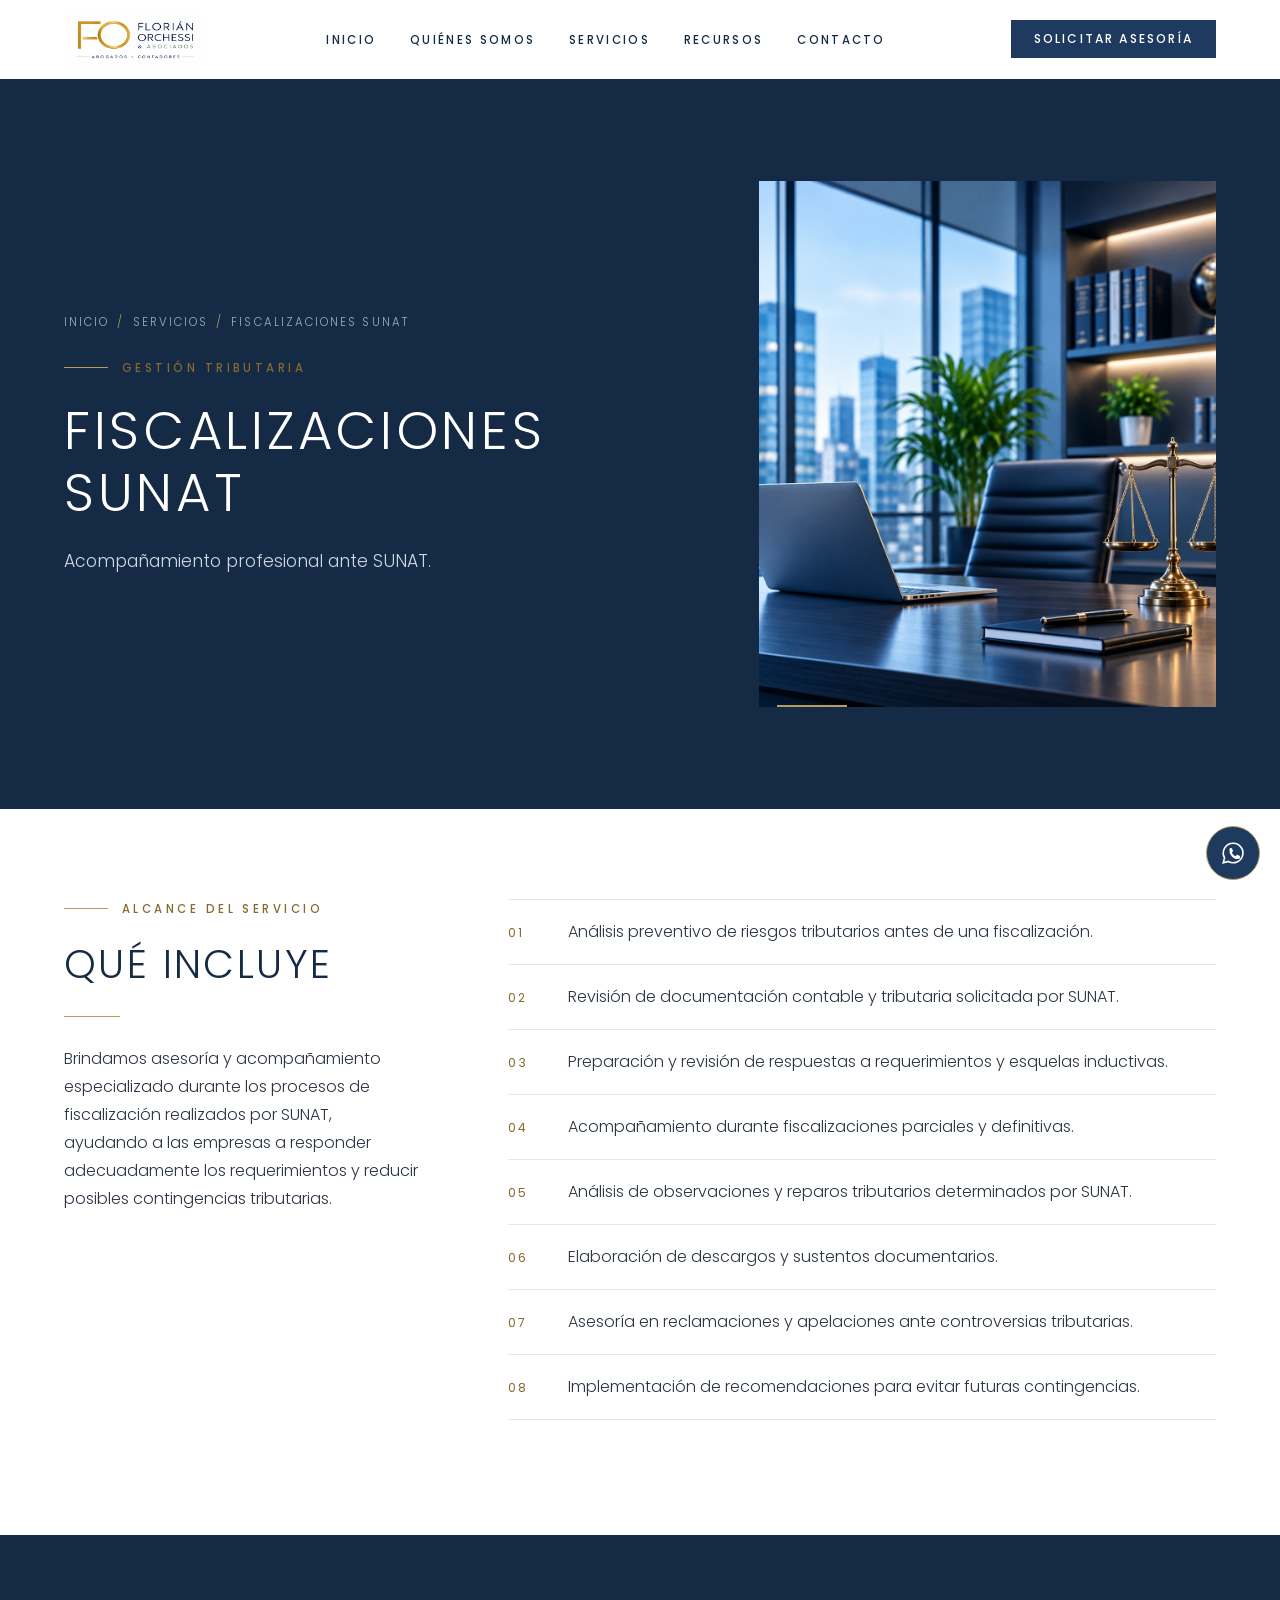
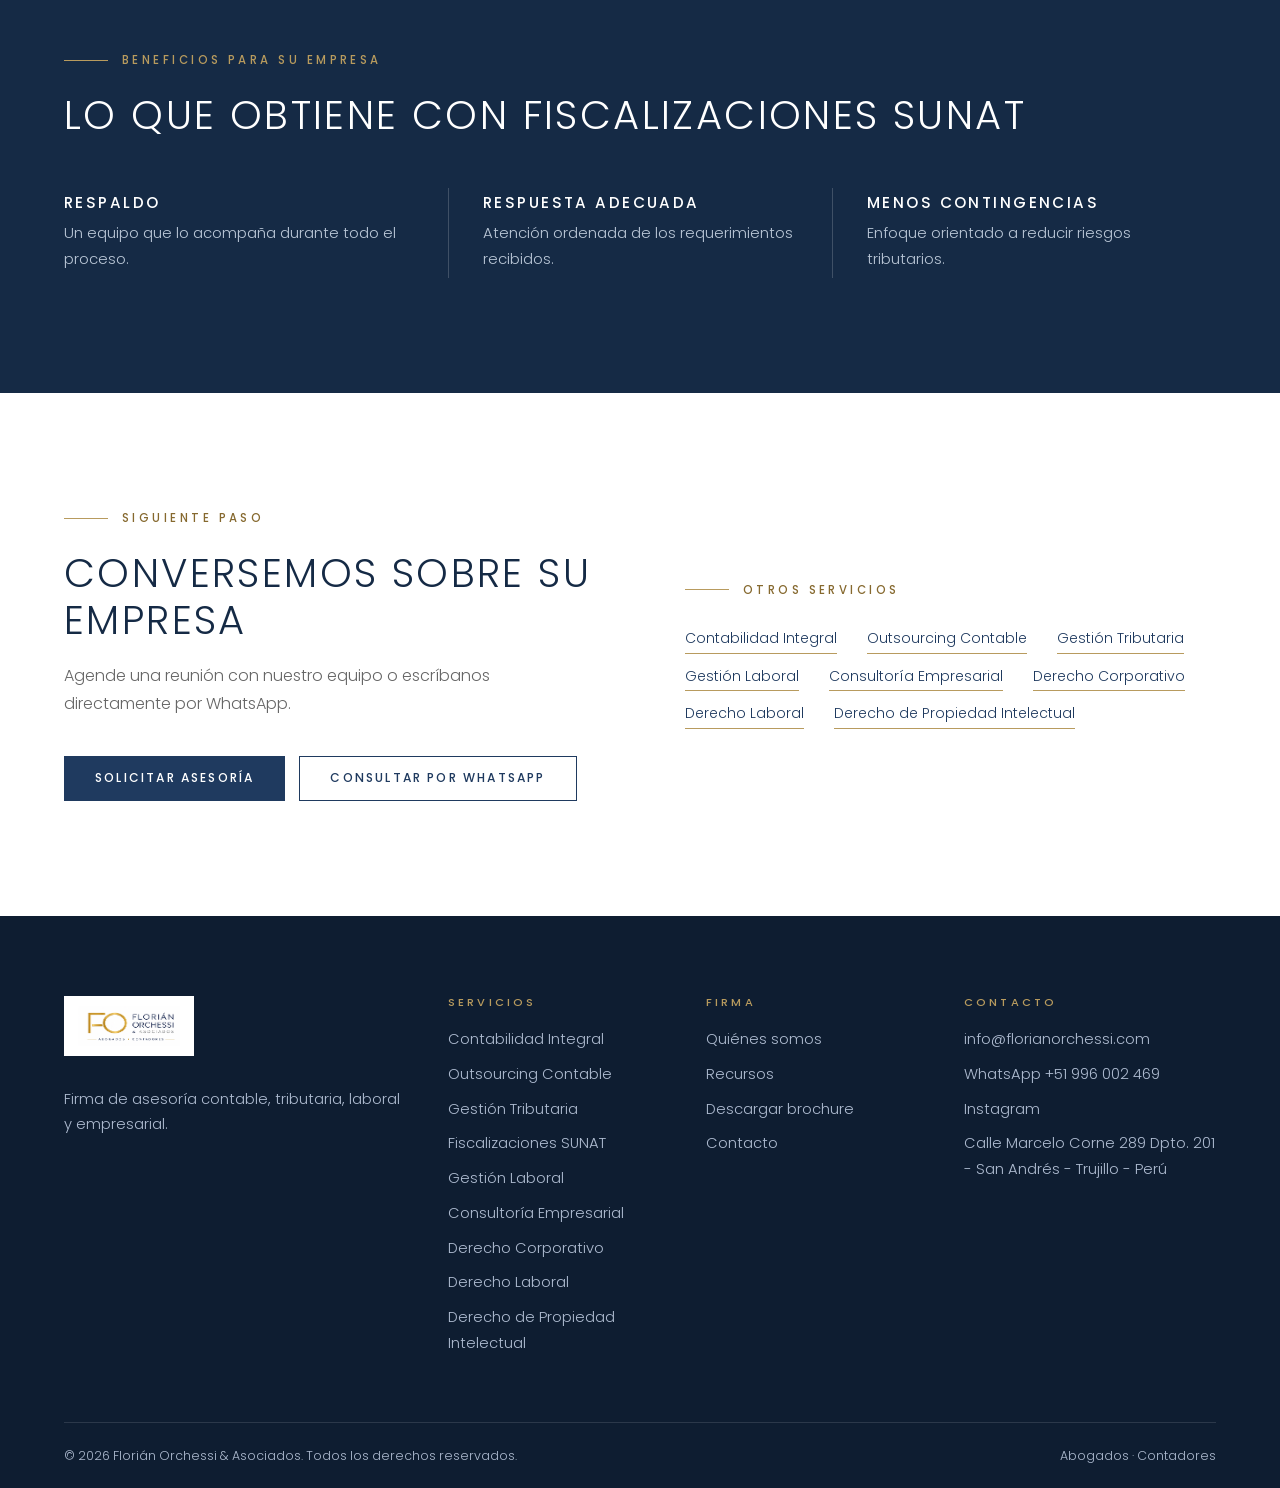
<file: fiscalizaciones-sunat.html>
<!DOCTYPE html>
<html lang="es" class="no-js">
<head>
<meta charset="UTF-8">
<meta name="viewport" content="width=device-width,initial-scale=1">
<title>Fiscalizaciones SUNAT en Trujillo, Perú | Florián Orchessi & Asociados</title>
<meta name="description" content="Fiscalizaciones SUNAT: Representación y acompañamiento frente a requerimientos de SUNAT. Firma de abogados y contadores en Trujillo, Perú.">
<meta name="theme-color" content="#152A45">
<meta property="og:type" content="website"><meta property="og:locale" content="es_PE">
<meta property="og:site_name" content="Florián Orchessi &amp; Asociados">
<meta property="og:title" content="Fiscalizaciones SUNAT en Trujillo, Perú | Florián Orchessi & Asociados"><meta property="og:description" content="Fiscalizaciones SUNAT: Representación y acompañamiento frente a requerimientos de SUNAT. Firma de abogados y contadores en Trujillo, Perú.">
<meta property="og:url" content="https://TU-USUARIO.github.io/TU-REPOSITORIO/fiscalizaciones-sunat.html"><meta property="og:image" content="https://TU-USUARIO.github.io/TU-REPOSITORIO/assets/images/edificio-corporativo.jpg">
<link rel="icon" href="logo.png">
<link rel="preconnect" href="https://fonts.googleapis.com"><link rel="preconnect" href="https://fonts.gstatic.com" crossorigin>
<link href="https://fonts.googleapis.com/css2?family=Poppins:wght@200;300;400;500&display=swap" rel="stylesheet">
<link rel="stylesheet" href="style.css">
</head><body>
<a class="skip" href="#main">Saltar al contenido</a>
<header class="nav"><div class="wrap nav-in">
<a class="logo" href="index.html" aria-label="Florián Orchessi &amp; Asociados — Inicio"><img src="logo.png" alt="Florián Orchessi &amp; Asociados, Abogados y Contadores" width="137" height="54"></a>
<ul class="menu" id="menu"><li><a href="index.html">Inicio</a></li><li><a href="quienes-somos.html">Quiénes somos</a></li><li><a href="index.html#servicios">Servicios</a></li><li><a href="recursos.html">Recursos</a></li><li><a href="index.html#contacto">Contacto</a></li></ul>
<a class="btn" href="index.html#contacto">Solicitar asesoría</a>
<button class="burger" type="button" aria-label="Abrir menú" aria-expanded="false" aria-controls="menu"><span></span><span></span><span></span></button>
</div></header>
<main id="main">
<section class="ph-hero hv-a" style="padding:0"><div class="wrap"><div><p class="crumbs"><a href="index.html">Inicio</a><span>/</span><a href="index.html#servicios">Servicios</a><span>/</span>Fiscalizaciones SUNAT</p><span class="kicker">Gestión Tributaria</span><h1>Fiscalizaciones SUNAT</h1><p class="lead">Acompañamiento profesional ante SUNAT.</p></div><div class="ph "><img src="assets/images/edificio-fachada.jpg" alt="Fachada de cristal de un edificio corporativo" decoding="async"></div></div></section>
<section style="padding-top:clamp(60px,7vw,100px)"><div class="wrap"><div class="scope"><div class="rv"><span class="kicker">Alcance del servicio</span><h2>Qué incluye</h2><div class="rule"></div><p>Brindamos asesoría y acompañamiento especializado durante los procesos de fiscalización realizados por SUNAT, ayudando a las empresas a responder adecuadamente los requerimientos y reducir posibles contingencias tributarias.</p></div>
<ul class="scope-list rv"><li><b>01</b><span>Análisis preventivo de riesgos tributarios antes de una fiscalización.</span></li><li><b>02</b><span>Revisión de documentación contable y tributaria solicitada por SUNAT.</span></li><li><b>03</b><span>Preparación y revisión de respuestas a requerimientos y esquelas inductivas.</span></li><li><b>04</b><span>Acompañamiento durante fiscalizaciones parciales y definitivas.</span></li><li><b>05</b><span>Análisis de observaciones y reparos tributarios determinados por SUNAT.</span></li><li><b>06</b><span>Elaboración de descargos y sustentos documentarios.</span></li><li><b>07</b><span>Asesoría en reclamaciones y apelaciones ante controversias tributarias.</span></li><li><b>08</b><span>Implementación de recomendaciones para evitar futuras contingencias.</span></li></ul></div></div></section>
<section class="dark"><div class="wrap"><div class="rv"><span class="kicker">Beneficios para su empresa</span><h2>Lo que obtiene con Fiscalizaciones SUNAT</h2></div><div class="benefits"><div class="rv"><h3 style="color:#fff">Respaldo</h3><p>Un equipo que lo acompaña durante todo el proceso.</p></div><div class="rv"><h3 style="color:#fff">Respuesta adecuada</h3><p>Atención ordenada de los requerimientos recibidos.</p></div><div class="rv"><h3 style="color:#fff">Menos contingencias</h3><p>Enfoque orientado a reducir riesgos tributarios.</p></div></div></div></section>
<section><div class="wrap split"><div class="rv"><span class="kicker">Siguiente paso</span><h2>Conversemos sobre su empresa</h2><p style="margin-top:18px">Agende una reunión con nuestro equipo o escríbanos directamente por WhatsApp.</p>
<div class="actions"><a class="btn" href="index.html#contacto">Solicitar asesoría</a><a class="btn line" target="_blank" rel="noopener" href="https://wa.me/51996002469?text=Hola%2C%20quiero%20consultar%20sobre%20Fiscalizaciones%20SUNAT">Consultar por WhatsApp</a></div></div>
<div class="rv"><span class="kicker">Otros servicios</span><div class="others"><a href="contabilidad-integral.html">Contabilidad Integral</a><a href="outsourcing-contable.html">Outsourcing Contable</a><a href="gestion-tributaria.html">Gestión Tributaria</a><a href="gestion-laboral.html">Gestión Laboral</a><a href="consultoria-empresarial.html">Consultoría Empresarial</a><a href="derecho-corporativo.html">Derecho Corporativo</a><a href="derecho-laboral.html">Derecho Laboral</a><a href="derecho-propiedad-intelectual.html">Derecho de Propiedad Intelectual</a></div></div></div></section></main>
<footer><div class="wrap"><div class="f-grid">
<div><a class="f-logo" href="index.html"><img src="logo.png" alt="Florián Orchessi &amp; Asociados" width="102" height="40"></a>
<p>Firma de asesoría contable, tributaria, laboral y empresarial.</p></div>
<div><h4>Servicios</h4><ul><li><a href="contabilidad-integral.html">Contabilidad Integral</a></li><li><a href="outsourcing-contable.html">Outsourcing Contable</a></li><li><a href="gestion-tributaria.html">Gestión Tributaria</a></li><li><a href="fiscalizaciones-sunat.html">Fiscalizaciones SUNAT</a></li><li><a href="gestion-laboral.html">Gestión Laboral</a></li><li><a href="consultoria-empresarial.html">Consultoría Empresarial</a></li><li><a href="derecho-corporativo.html">Derecho Corporativo</a></li><li><a href="derecho-laboral.html">Derecho Laboral</a></li><li><a href="derecho-propiedad-intelectual.html">Derecho de Propiedad Intelectual</a></li></ul></div>
<div><h4>Firma</h4><ul><li><a href="quienes-somos.html">Quiénes somos</a></li><li><a href="recursos.html">Recursos</a></li><li><a href="assets/docs/Brochure-Florian-Orchessi-Asociados.pdf" download>Descargar brochure</a></li><li><a href="index.html#contacto">Contacto</a></li></ul></div>
<div><h4>Contacto</h4><ul><li><a href="mailto:info@florianorchessi.com">info@florianorchessi.com</a></li><li><a href="https://wa.me/51996002469" target="_blank" rel="noopener">WhatsApp +51 996 002 469</a></li><li><a href="https://www.instagram.com/florianorchessicontadores/" target="_blank" rel="noopener">Instagram</a></li><li>Calle Marcelo Corne 289 Dpto. 201 - San Andrés - Trujillo - Perú</li></ul></div>
</div>
<div class="f-bot"><span>© 2026 Florián Orchessi &amp; Asociados. Todos los derechos reservados.</span><span>Abogados · Contadores</span></div></div></footer>
<a class="wa" href="https://wa.me/51996002469?text=Hola%2C%20quiero%20más%20información%20sobre%20sus%20servicios" target="_blank" rel="noopener" aria-label="Escribir por WhatsApp"><svg viewBox="0 0 24 24" aria-hidden="true"><path d="M12 3a9 9 0 0 0-7.8 13.4L3 21l4.7-1.2A9 9 0 1 0 12 3Z" fill="none" stroke="currentColor" stroke-width="1.5"/><path d="M8.5 8.7c.2-.7 1-1.4 1.7-1.3.4 0 .8.3 1.1 1l.6 1.3c.2.4.1.8-.2 1.1l-.5.6c-.2.2-.2.5 0 .8.6 1 1.6 2 2.6 2.5.3.2.6.1.8-.1l.6-.6c.3-.3.7-.4 1.1-.2l1.3.6c.6.3 1 .7 1 1.2.1.8-.6 1.5-1.3 1.8-1.9.7-4.3-.2-6.1-2-1.8-1.8-2.8-4.1-2.2-5.9Z" fill="currentColor"/></svg></a>
<script src="script.js"></script>
</body></html>
</file>
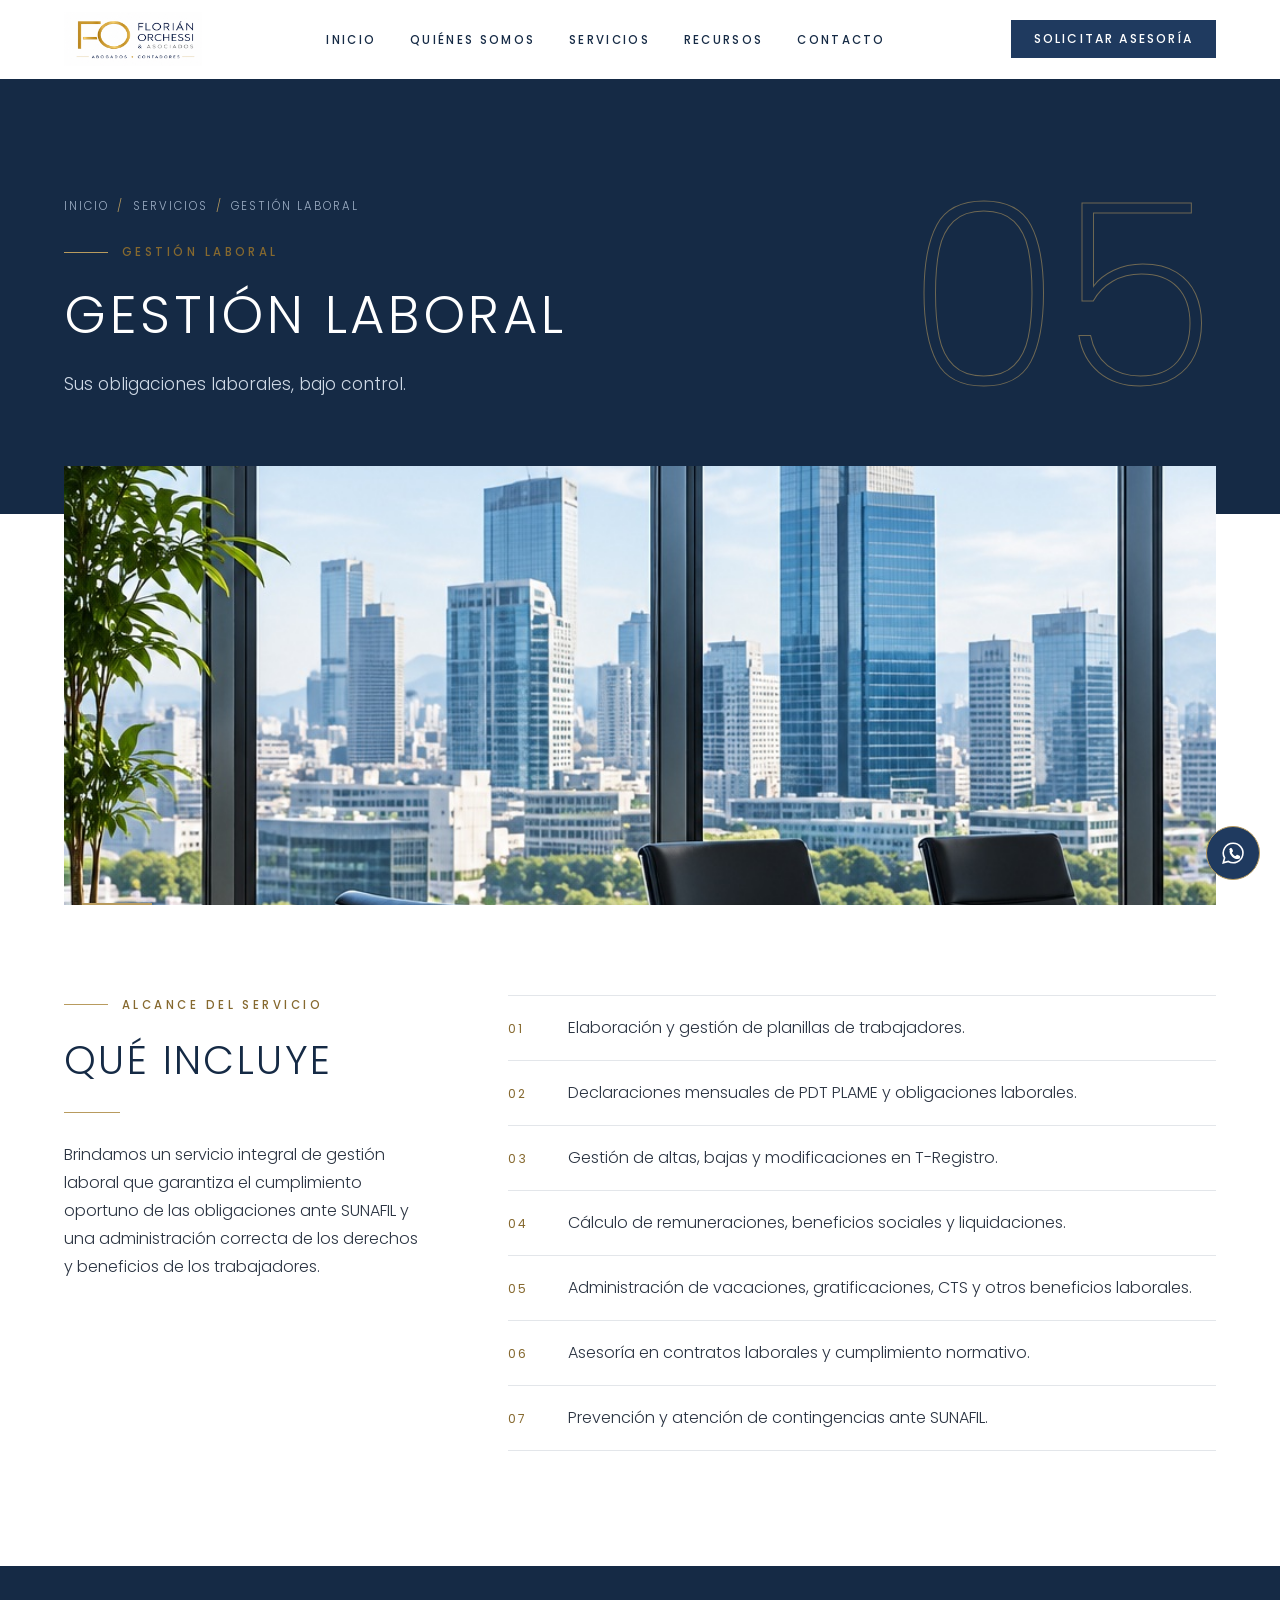
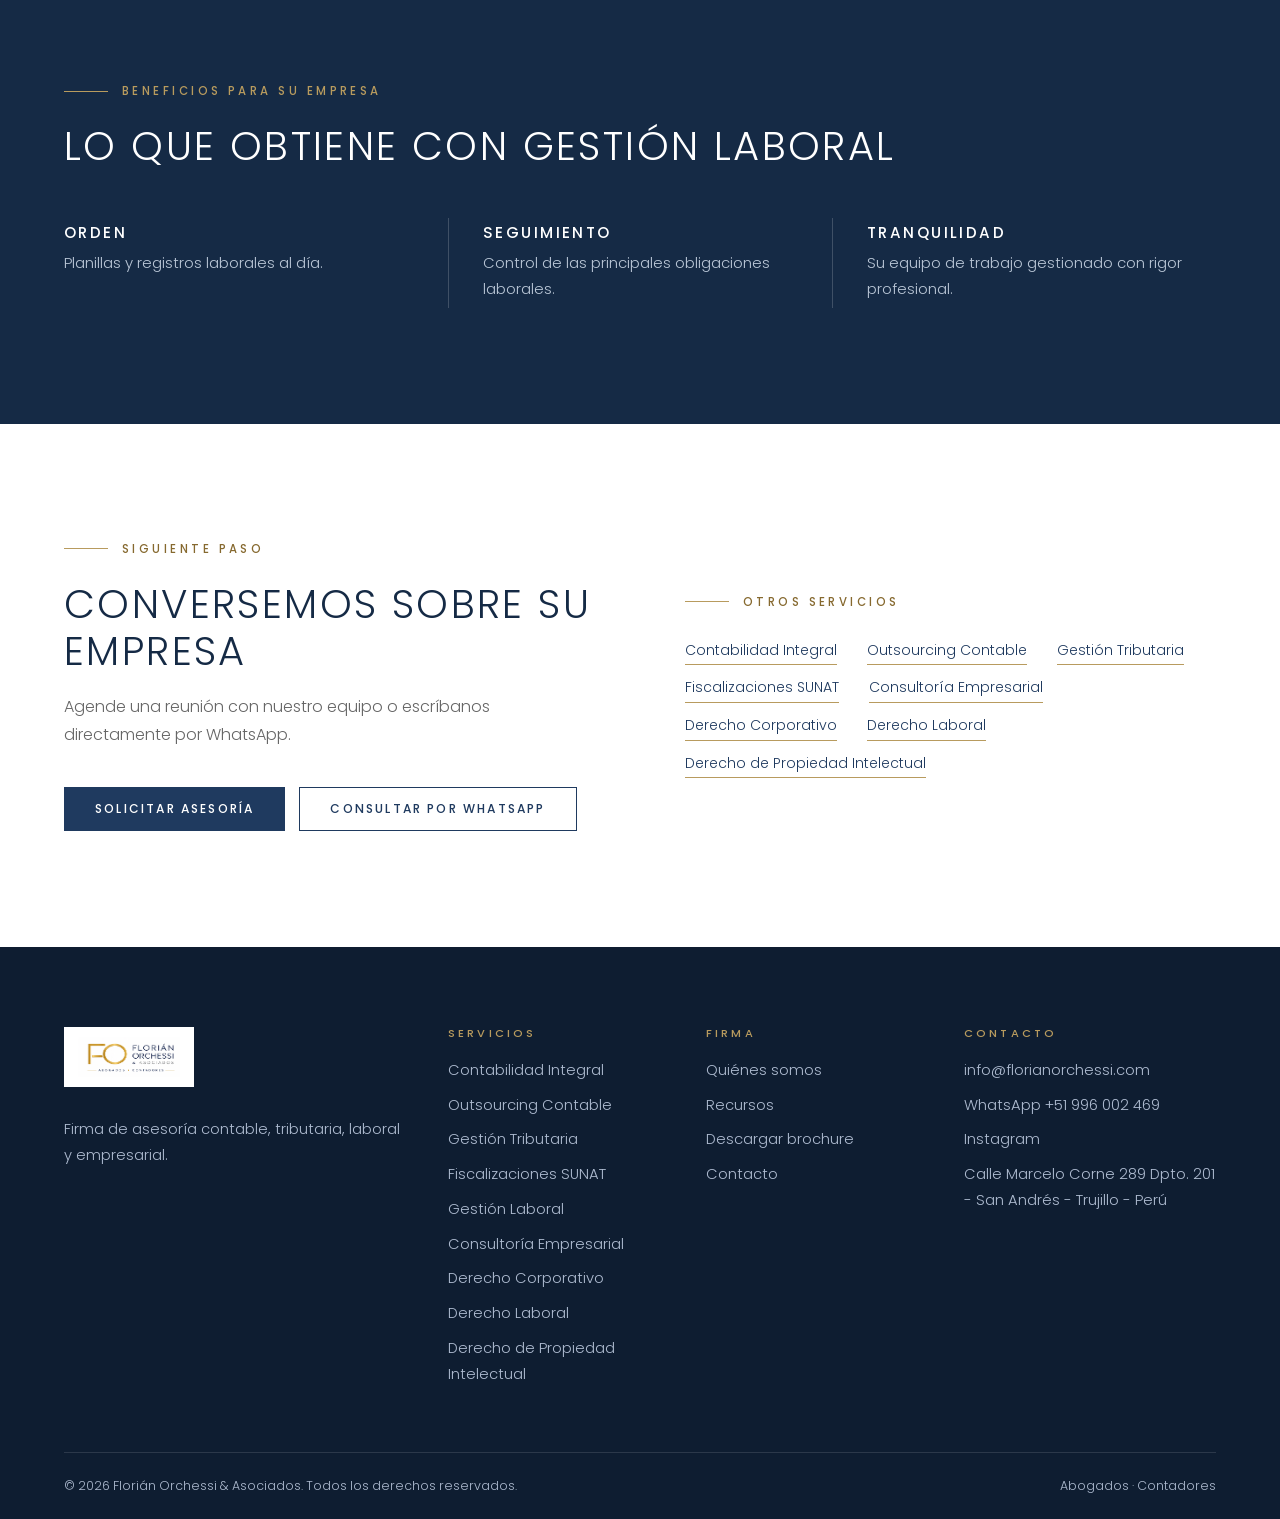
<file: gestion-laboral.html>
<!DOCTYPE html>
<html lang="es" class="no-js">
<head>
<meta charset="UTF-8">
<meta name="viewport" content="width=device-width,initial-scale=1">
<title>Gestión Laboral en Trujillo, Perú | Florián Orchessi & Asociados</title>
<meta name="description" content="Gestión Laboral: Planillas, PLAME, T-Registro, AFP y cumplimiento ante SUNAFIL. Firma de abogados y contadores en Trujillo, Perú.">
<meta name="theme-color" content="#152A45">
<meta property="og:type" content="website"><meta property="og:locale" content="es_PE">
<meta property="og:site_name" content="Florián Orchessi &amp; Asociados">
<meta property="og:title" content="Gestión Laboral en Trujillo, Perú | Florián Orchessi & Asociados"><meta property="og:description" content="Gestión Laboral: Planillas, PLAME, T-Registro, AFP y cumplimiento ante SUNAFIL. Firma de abogados y contadores en Trujillo, Perú.">
<meta property="og:url" content="https://TU-USUARIO.github.io/TU-REPOSITORIO/gestion-laboral.html"><meta property="og:image" content="https://TU-USUARIO.github.io/TU-REPOSITORIO/assets/images/edificio-corporativo.jpg">
<link rel="icon" href="logo.png">
<link rel="preconnect" href="https://fonts.googleapis.com"><link rel="preconnect" href="https://fonts.gstatic.com" crossorigin>
<link href="https://fonts.googleapis.com/css2?family=Poppins:wght@200;300;400;500&display=swap" rel="stylesheet">
<link rel="stylesheet" href="style.css">
</head><body>
<a class="skip" href="#main">Saltar al contenido</a>
<header class="nav"><div class="wrap nav-in">
<a class="logo" href="index.html" aria-label="Florián Orchessi &amp; Asociados — Inicio"><img src="logo.png" alt="Florián Orchessi &amp; Asociados, Abogados y Contadores" width="137" height="54"></a>
<ul class="menu" id="menu"><li><a href="index.html">Inicio</a></li><li><a href="quienes-somos.html">Quiénes somos</a></li><li><a href="index.html#servicios">Servicios</a></li><li><a href="recursos.html">Recursos</a></li><li><a href="index.html#contacto">Contacto</a></li></ul>
<a class="btn" href="index.html#contacto">Solicitar asesoría</a>
<button class="burger" type="button" aria-label="Abrir menú" aria-expanded="false" aria-controls="menu"><span></span><span></span><span></span></button>
</div></header>
<main id="main">
<section class="ph-hero hv-c" style="padding:0"><div class="wrap"><div><p class="crumbs"><a href="index.html">Inicio</a><span>/</span><a href="index.html#servicios">Servicios</a><span>/</span>Gestión Laboral</p><span class="kicker">Gestión Laboral</span><h1>Gestión Laboral</h1><p class="lead">Sus obligaciones laborales, bajo control.</p></div><div class="num" aria-hidden="true">05</div></div></section><div class="wrap rv" style="margin-top:-48px;position:relative;z-index:2"><div class="ph wide"><img src="assets/images/sala-de-reuniones.jpg" alt="Sala de reuniones ejecutiva con vista a la ciudad" decoding="async"></div></div>
<section style="padding-top:clamp(60px,7vw,100px)"><div class="wrap"><div class="scope"><div class="rv"><span class="kicker">Alcance del servicio</span><h2>Qué incluye</h2><div class="rule"></div><p>Brindamos un servicio integral de gestión laboral que garantiza el cumplimiento oportuno de las obligaciones ante SUNAFIL y una administración correcta de los derechos y beneficios de los trabajadores.</p></div>
<ul class="scope-list rv"><li><b>01</b><span>Elaboración y gestión de planillas de trabajadores.</span></li><li><b>02</b><span>Declaraciones mensuales de PDT PLAME y obligaciones laborales.</span></li><li><b>03</b><span>Gestión de altas, bajas y modificaciones en T-Registro.</span></li><li><b>04</b><span>Cálculo de remuneraciones, beneficios sociales y liquidaciones.</span></li><li><b>05</b><span>Administración de vacaciones, gratificaciones, CTS y otros beneficios laborales.</span></li><li><b>06</b><span>Asesoría en contratos laborales y cumplimiento normativo.</span></li><li><b>07</b><span>Prevención y atención de contingencias ante SUNAFIL.</span></li></ul></div></div></section>
<section class="dark"><div class="wrap"><div class="rv"><span class="kicker">Beneficios para su empresa</span><h2>Lo que obtiene con Gestión Laboral</h2></div><div class="benefits"><div class="rv"><h3 style="color:#fff">Orden</h3><p>Planillas y registros laborales al día.</p></div><div class="rv"><h3 style="color:#fff">Seguimiento</h3><p>Control de las principales obligaciones laborales.</p></div><div class="rv"><h3 style="color:#fff">Tranquilidad</h3><p>Su equipo de trabajo gestionado con rigor profesional.</p></div></div></div></section>
<section><div class="wrap split"><div class="rv"><span class="kicker">Siguiente paso</span><h2>Conversemos sobre su empresa</h2><p style="margin-top:18px">Agende una reunión con nuestro equipo o escríbanos directamente por WhatsApp.</p>
<div class="actions"><a class="btn" href="index.html#contacto">Solicitar asesoría</a><a class="btn line" target="_blank" rel="noopener" href="https://wa.me/51996002469?text=Hola%2C%20quiero%20consultar%20sobre%20Gestión%20Laboral">Consultar por WhatsApp</a></div></div>
<div class="rv"><span class="kicker">Otros servicios</span><div class="others"><a href="contabilidad-integral.html">Contabilidad Integral</a><a href="outsourcing-contable.html">Outsourcing Contable</a><a href="gestion-tributaria.html">Gestión Tributaria</a><a href="fiscalizaciones-sunat.html">Fiscalizaciones SUNAT</a><a href="consultoria-empresarial.html">Consultoría Empresarial</a><a href="derecho-corporativo.html">Derecho Corporativo</a><a href="derecho-laboral.html">Derecho Laboral</a><a href="derecho-propiedad-intelectual.html">Derecho de Propiedad Intelectual</a></div></div></div></section></main>
<footer><div class="wrap"><div class="f-grid">
<div><a class="f-logo" href="index.html"><img src="logo.png" alt="Florián Orchessi &amp; Asociados" width="102" height="40"></a>
<p>Firma de asesoría contable, tributaria, laboral y empresarial.</p></div>
<div><h4>Servicios</h4><ul><li><a href="contabilidad-integral.html">Contabilidad Integral</a></li><li><a href="outsourcing-contable.html">Outsourcing Contable</a></li><li><a href="gestion-tributaria.html">Gestión Tributaria</a></li><li><a href="fiscalizaciones-sunat.html">Fiscalizaciones SUNAT</a></li><li><a href="gestion-laboral.html">Gestión Laboral</a></li><li><a href="consultoria-empresarial.html">Consultoría Empresarial</a></li><li><a href="derecho-corporativo.html">Derecho Corporativo</a></li><li><a href="derecho-laboral.html">Derecho Laboral</a></li><li><a href="derecho-propiedad-intelectual.html">Derecho de Propiedad Intelectual</a></li></ul></div>
<div><h4>Firma</h4><ul><li><a href="quienes-somos.html">Quiénes somos</a></li><li><a href="recursos.html">Recursos</a></li><li><a href="assets/docs/Brochure-Florian-Orchessi-Asociados.pdf" download>Descargar brochure</a></li><li><a href="index.html#contacto">Contacto</a></li></ul></div>
<div><h4>Contacto</h4><ul><li><a href="mailto:info@florianorchessi.com">info@florianorchessi.com</a></li><li><a href="https://wa.me/51996002469" target="_blank" rel="noopener">WhatsApp +51 996 002 469</a></li><li><a href="https://www.instagram.com/florianorchessicontadores/" target="_blank" rel="noopener">Instagram</a></li><li>Calle Marcelo Corne 289 Dpto. 201 - San Andrés - Trujillo - Perú</li></ul></div>
</div>
<div class="f-bot"><span>© 2026 Florián Orchessi &amp; Asociados. Todos los derechos reservados.</span><span>Abogados · Contadores</span></div></div></footer>
<a class="wa" href="https://wa.me/51996002469?text=Hola%2C%20quiero%20más%20información%20sobre%20sus%20servicios" target="_blank" rel="noopener" aria-label="Escribir por WhatsApp"><svg viewBox="0 0 24 24" aria-hidden="true"><path d="M12 3a9 9 0 0 0-7.8 13.4L3 21l4.7-1.2A9 9 0 1 0 12 3Z" fill="none" stroke="currentColor" stroke-width="1.5"/><path d="M8.5 8.7c.2-.7 1-1.4 1.7-1.3.4 0 .8.3 1.1 1l.6 1.3c.2.4.1.8-.2 1.1l-.5.6c-.2.2-.2.5 0 .8.6 1 1.6 2 2.6 2.5.3.2.6.1.8-.1l.6-.6c.3-.3.7-.4 1.1-.2l1.3.6c.6.3 1 .7 1 1.2.1.8-.6 1.5-1.3 1.8-1.9.7-4.3-.2-6.1-2-1.8-1.8-2.8-4.1-2.2-5.9Z" fill="currentColor"/></svg></a>
<script src="script.js"></script>
</body></html>
</file>
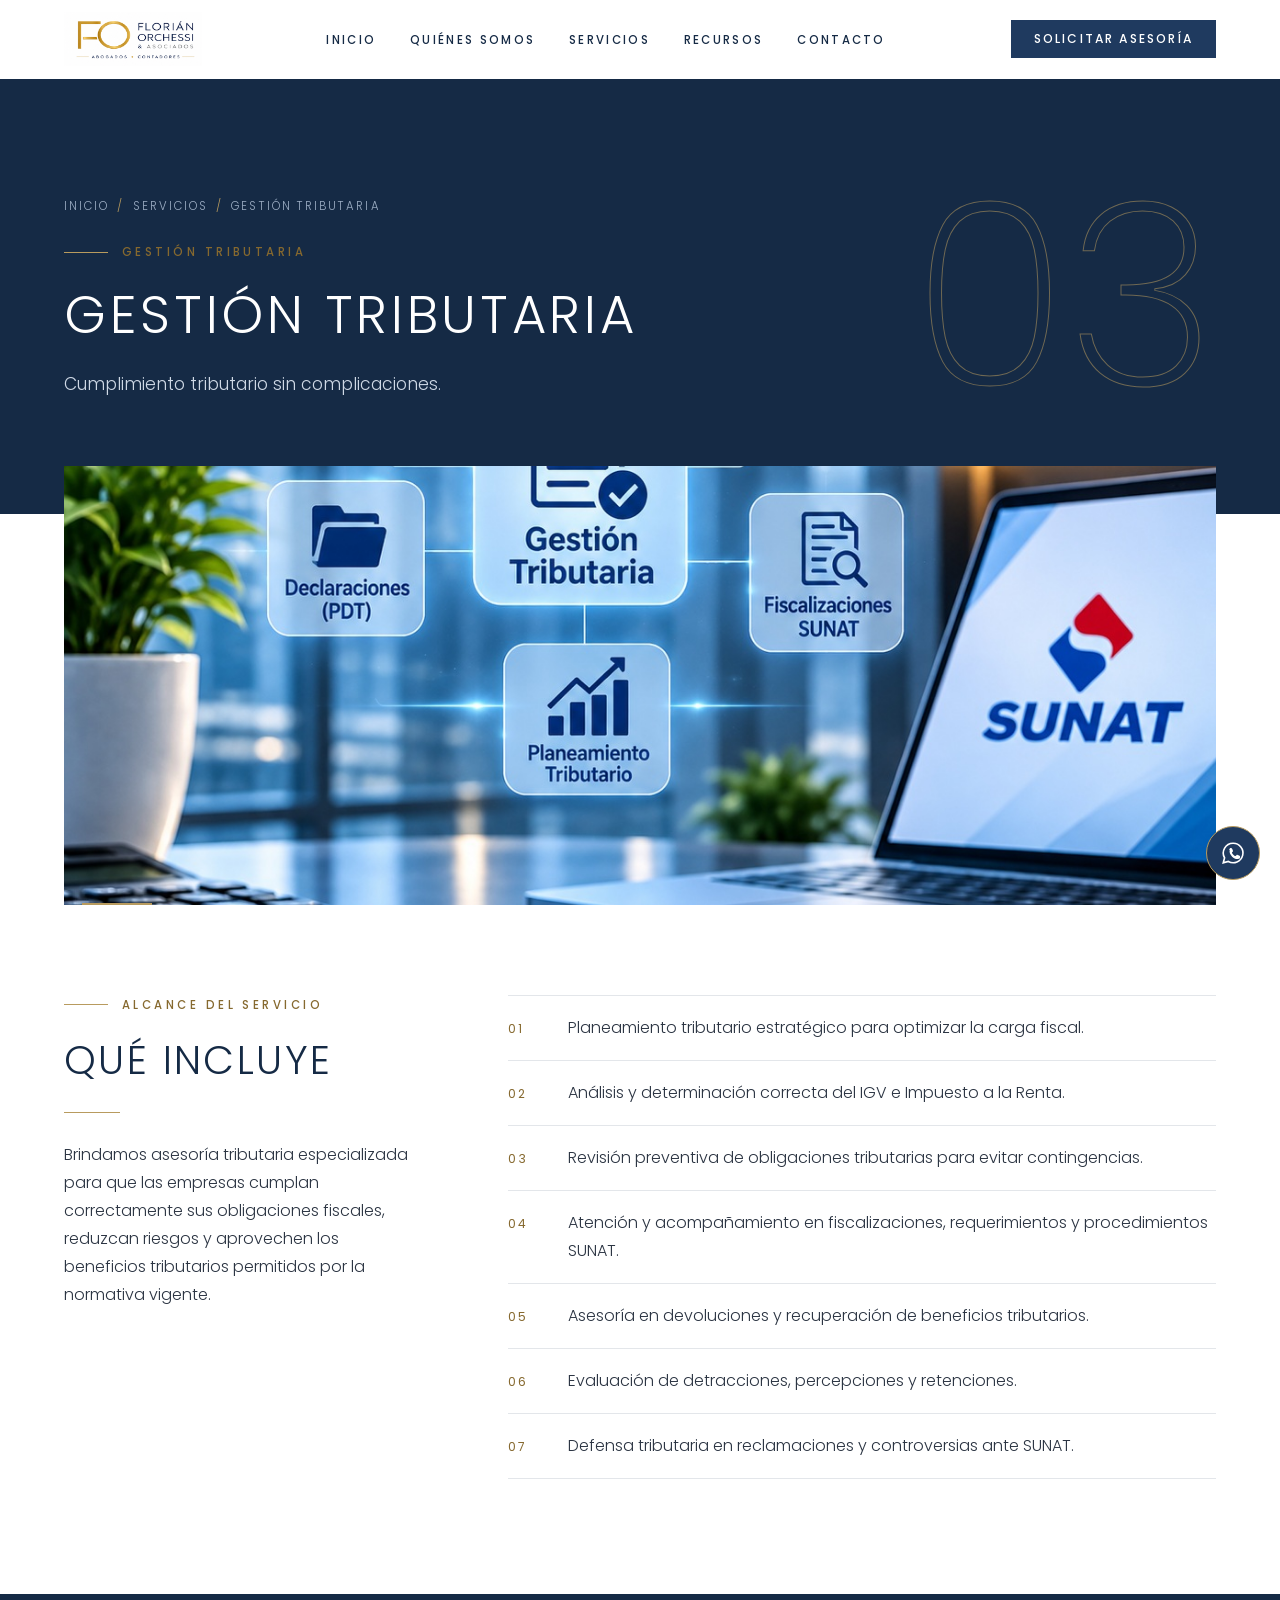
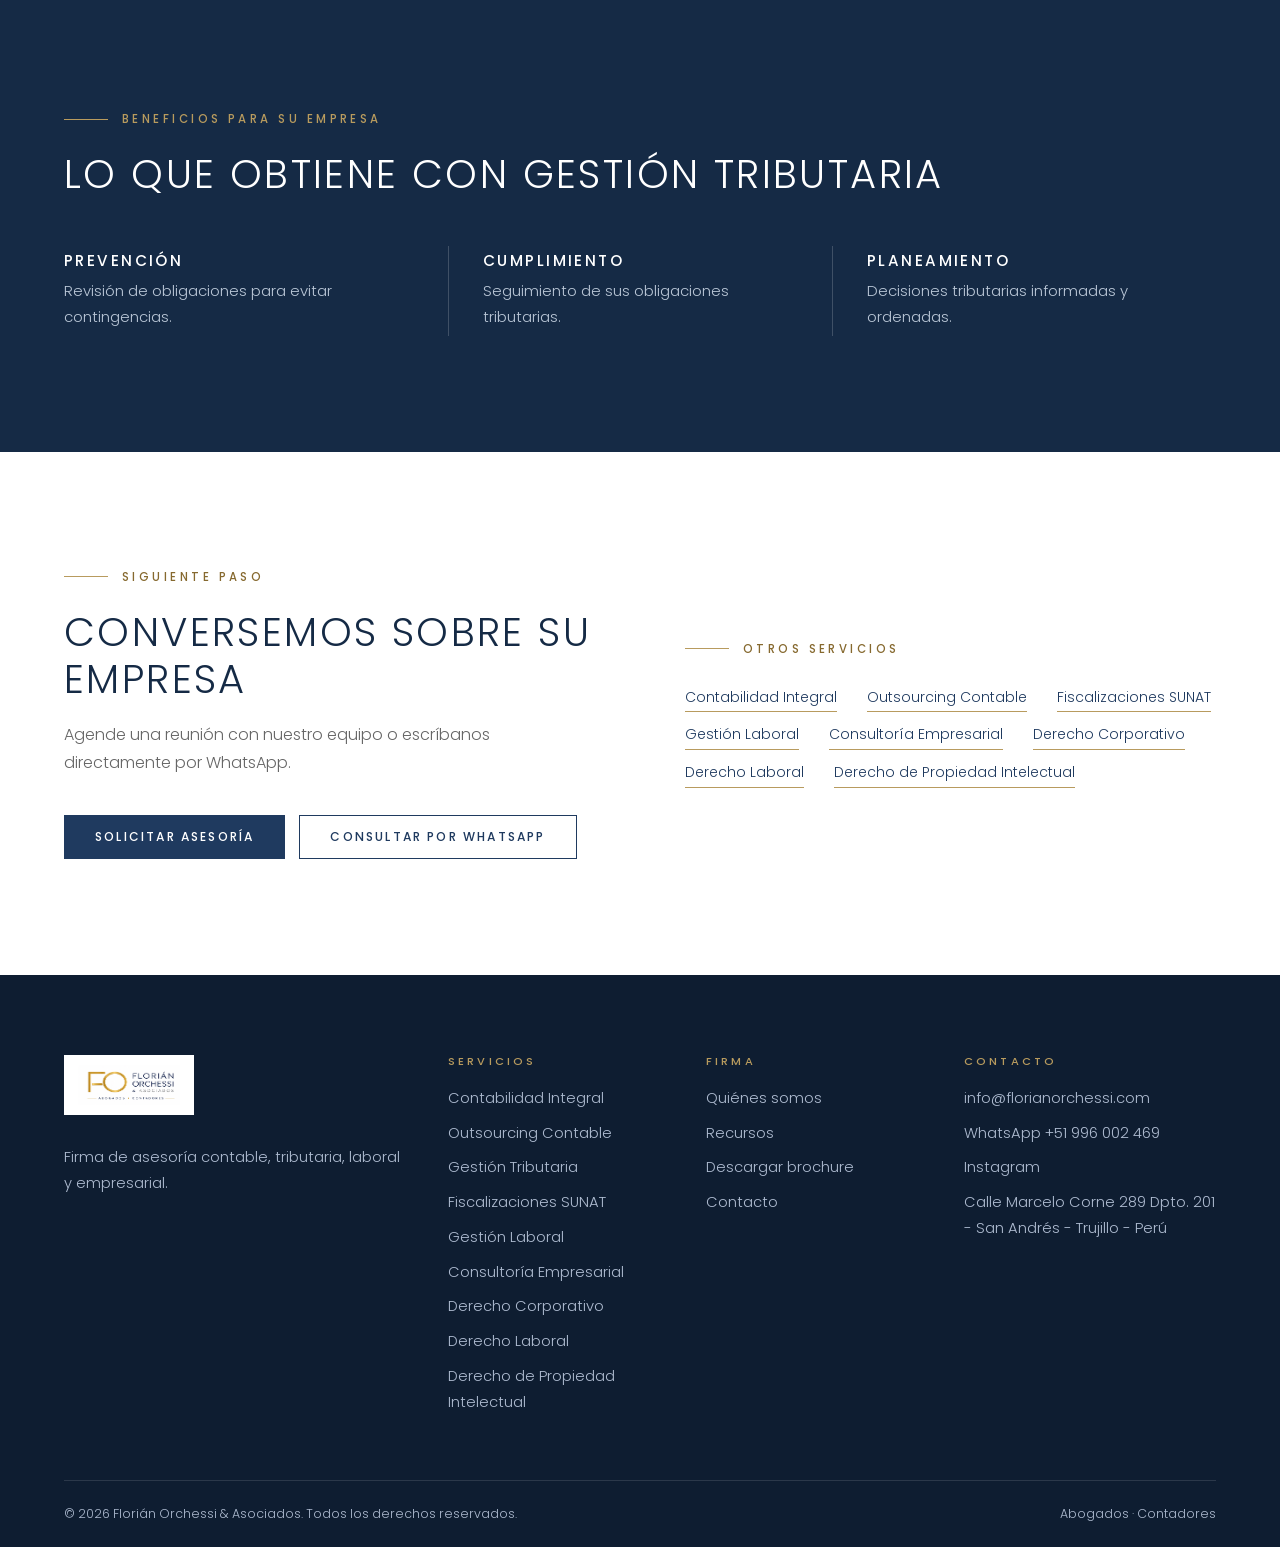
<file: gestion-tributaria.html>
<!DOCTYPE html>
<html lang="es" class="no-js">
<head>
<meta charset="UTF-8">
<meta name="viewport" content="width=device-width,initial-scale=1">
<title>Gestión Tributaria en Trujillo, Perú | Florián Orchessi & Asociados</title>
<meta name="description" content="Gestión Tributaria: Cumplimiento oportuno y planeamiento tributario para minimizar riesgos. Firma de abogados y contadores en Trujillo, Perú.">
<meta name="theme-color" content="#152A45">
<meta property="og:type" content="website"><meta property="og:locale" content="es_PE">
<meta property="og:site_name" content="Florián Orchessi &amp; Asociados">
<meta property="og:title" content="Gestión Tributaria en Trujillo, Perú | Florián Orchessi & Asociados"><meta property="og:description" content="Gestión Tributaria: Cumplimiento oportuno y planeamiento tributario para minimizar riesgos. Firma de abogados y contadores en Trujillo, Perú.">
<meta property="og:url" content="https://TU-USUARIO.github.io/TU-REPOSITORIO/gestion-tributaria.html"><meta property="og:image" content="https://TU-USUARIO.github.io/TU-REPOSITORIO/assets/images/edificio-corporativo.jpg">
<link rel="icon" href="logo.png">
<link rel="preconnect" href="https://fonts.googleapis.com"><link rel="preconnect" href="https://fonts.gstatic.com" crossorigin>
<link href="https://fonts.googleapis.com/css2?family=Poppins:wght@200;300;400;500&display=swap" rel="stylesheet">
<link rel="stylesheet" href="style.css">
</head><body>
<a class="skip" href="#main">Saltar al contenido</a>
<header class="nav"><div class="wrap nav-in">
<a class="logo" href="index.html" aria-label="Florián Orchessi &amp; Asociados — Inicio"><img src="logo.png" alt="Florián Orchessi &amp; Asociados, Abogados y Contadores" width="137" height="54"></a>
<ul class="menu" id="menu"><li><a href="index.html">Inicio</a></li><li><a href="quienes-somos.html">Quiénes somos</a></li><li><a href="index.html#servicios">Servicios</a></li><li><a href="recursos.html">Recursos</a></li><li><a href="index.html#contacto">Contacto</a></li></ul>
<a class="btn" href="index.html#contacto">Solicitar asesoría</a>
<button class="burger" type="button" aria-label="Abrir menú" aria-expanded="false" aria-controls="menu"><span></span><span></span><span></span></button>
</div></header>
<main id="main">
<section class="ph-hero hv-c" style="padding:0"><div class="wrap"><div><p class="crumbs"><a href="index.html">Inicio</a><span>/</span><a href="index.html#servicios">Servicios</a><span>/</span>Gestión Tributaria</p><span class="kicker">Gestión Tributaria</span><h1>Gestión Tributaria</h1><p class="lead">Cumplimiento tributario sin complicaciones.</p></div><div class="num" aria-hidden="true">03</div></div></section><div class="wrap rv" style="margin-top:-48px;position:relative;z-index:2"><div class="ph wide"><img src="assets/images/analisis-financiero.jpg" alt="Documentos con gráficos financieros sobre un escritorio" decoding="async"></div></div>
<section style="padding-top:clamp(60px,7vw,100px)"><div class="wrap"><div class="scope"><div class="rv"><span class="kicker">Alcance del servicio</span><h2>Qué incluye</h2><div class="rule"></div><p>Brindamos asesoría tributaria especializada para que las empresas cumplan correctamente sus obligaciones fiscales, reduzcan riesgos y aprovechen los beneficios tributarios permitidos por la normativa vigente.</p></div>
<ul class="scope-list rv"><li><b>01</b><span>Planeamiento tributario estratégico para optimizar la carga fiscal.</span></li><li><b>02</b><span>Análisis y determinación correcta del IGV e Impuesto a la Renta.</span></li><li><b>03</b><span>Revisión preventiva de obligaciones tributarias para evitar contingencias.</span></li><li><b>04</b><span>Atención y acompañamiento en fiscalizaciones, requerimientos y procedimientos SUNAT.</span></li><li><b>05</b><span>Asesoría en devoluciones y recuperación de beneficios tributarios.</span></li><li><b>06</b><span>Evaluación de detracciones, percepciones y retenciones.</span></li><li><b>07</b><span>Defensa tributaria en reclamaciones y controversias ante SUNAT.</span></li></ul></div></div></section>
<section class="dark"><div class="wrap"><div class="rv"><span class="kicker">Beneficios para su empresa</span><h2>Lo que obtiene con Gestión Tributaria</h2></div><div class="benefits"><div class="rv"><h3 style="color:#fff">Prevención</h3><p>Revisión de obligaciones para evitar contingencias.</p></div><div class="rv"><h3 style="color:#fff">Cumplimiento</h3><p>Seguimiento de sus obligaciones tributarias.</p></div><div class="rv"><h3 style="color:#fff">Planeamiento</h3><p>Decisiones tributarias informadas y ordenadas.</p></div></div></div></section>
<section><div class="wrap split"><div class="rv"><span class="kicker">Siguiente paso</span><h2>Conversemos sobre su empresa</h2><p style="margin-top:18px">Agende una reunión con nuestro equipo o escríbanos directamente por WhatsApp.</p>
<div class="actions"><a class="btn" href="index.html#contacto">Solicitar asesoría</a><a class="btn line" target="_blank" rel="noopener" href="https://wa.me/51996002469?text=Hola%2C%20quiero%20consultar%20sobre%20Gestión%20Tributaria">Consultar por WhatsApp</a></div></div>
<div class="rv"><span class="kicker">Otros servicios</span><div class="others"><a href="contabilidad-integral.html">Contabilidad Integral</a><a href="outsourcing-contable.html">Outsourcing Contable</a><a href="fiscalizaciones-sunat.html">Fiscalizaciones SUNAT</a><a href="gestion-laboral.html">Gestión Laboral</a><a href="consultoria-empresarial.html">Consultoría Empresarial</a><a href="derecho-corporativo.html">Derecho Corporativo</a><a href="derecho-laboral.html">Derecho Laboral</a><a href="derecho-propiedad-intelectual.html">Derecho de Propiedad Intelectual</a></div></div></div></section></main>
<footer><div class="wrap"><div class="f-grid">
<div><a class="f-logo" href="index.html"><img src="logo.png" alt="Florián Orchessi &amp; Asociados" width="102" height="40"></a>
<p>Firma de asesoría contable, tributaria, laboral y empresarial.</p></div>
<div><h4>Servicios</h4><ul><li><a href="contabilidad-integral.html">Contabilidad Integral</a></li><li><a href="outsourcing-contable.html">Outsourcing Contable</a></li><li><a href="gestion-tributaria.html">Gestión Tributaria</a></li><li><a href="fiscalizaciones-sunat.html">Fiscalizaciones SUNAT</a></li><li><a href="gestion-laboral.html">Gestión Laboral</a></li><li><a href="consultoria-empresarial.html">Consultoría Empresarial</a></li><li><a href="derecho-corporativo.html">Derecho Corporativo</a></li><li><a href="derecho-laboral.html">Derecho Laboral</a></li><li><a href="derecho-propiedad-intelectual.html">Derecho de Propiedad Intelectual</a></li></ul></div>
<div><h4>Firma</h4><ul><li><a href="quienes-somos.html">Quiénes somos</a></li><li><a href="recursos.html">Recursos</a></li><li><a href="assets/docs/Brochure-Florian-Orchessi-Asociados.pdf" download>Descargar brochure</a></li><li><a href="index.html#contacto">Contacto</a></li></ul></div>
<div><h4>Contacto</h4><ul><li><a href="mailto:info@florianorchessi.com">info@florianorchessi.com</a></li><li><a href="https://wa.me/51996002469" target="_blank" rel="noopener">WhatsApp +51 996 002 469</a></li><li><a href="https://www.instagram.com/florianorchessicontadores/" target="_blank" rel="noopener">Instagram</a></li><li>Calle Marcelo Corne 289 Dpto. 201 - San Andrés - Trujillo - Perú</li></ul></div>
</div>
<div class="f-bot"><span>© 2026 Florián Orchessi &amp; Asociados. Todos los derechos reservados.</span><span>Abogados · Contadores</span></div></div></footer>
<a class="wa" href="https://wa.me/51996002469?text=Hola%2C%20quiero%20más%20información%20sobre%20sus%20servicios" target="_blank" rel="noopener" aria-label="Escribir por WhatsApp"><svg viewBox="0 0 24 24" aria-hidden="true"><path d="M12 3a9 9 0 0 0-7.8 13.4L3 21l4.7-1.2A9 9 0 1 0 12 3Z" fill="none" stroke="currentColor" stroke-width="1.5"/><path d="M8.5 8.7c.2-.7 1-1.4 1.7-1.3.4 0 .8.3 1.1 1l.6 1.3c.2.4.1.8-.2 1.1l-.5.6c-.2.2-.2.5 0 .8.6 1 1.6 2 2.6 2.5.3.2.6.1.8-.1l.6-.6c.3-.3.7-.4 1.1-.2l1.3.6c.6.3 1 .7 1 1.2.1.8-.6 1.5-1.3 1.8-1.9.7-4.3-.2-6.1-2-1.8-1.8-2.8-4.1-2.2-5.9Z" fill="currentColor"/></svg></a>
<script src="script.js"></script>
</body></html>
</file>
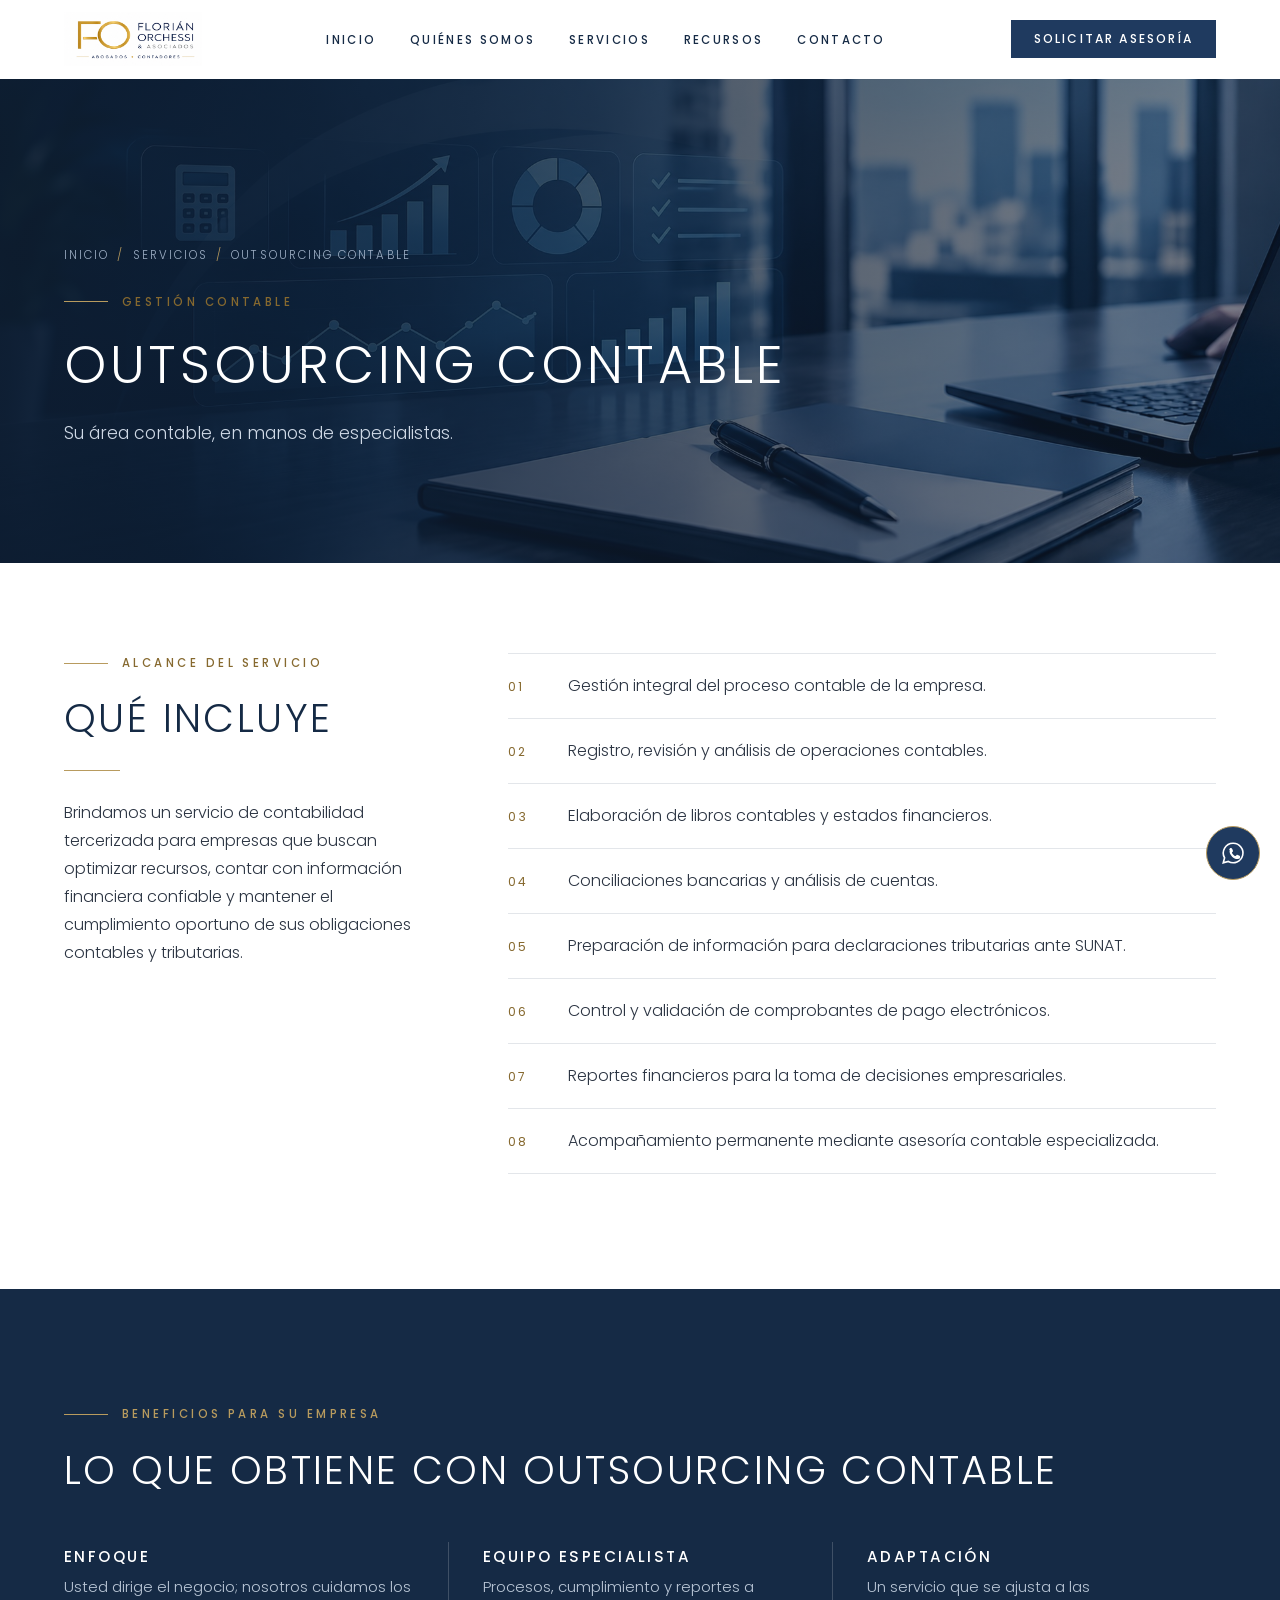
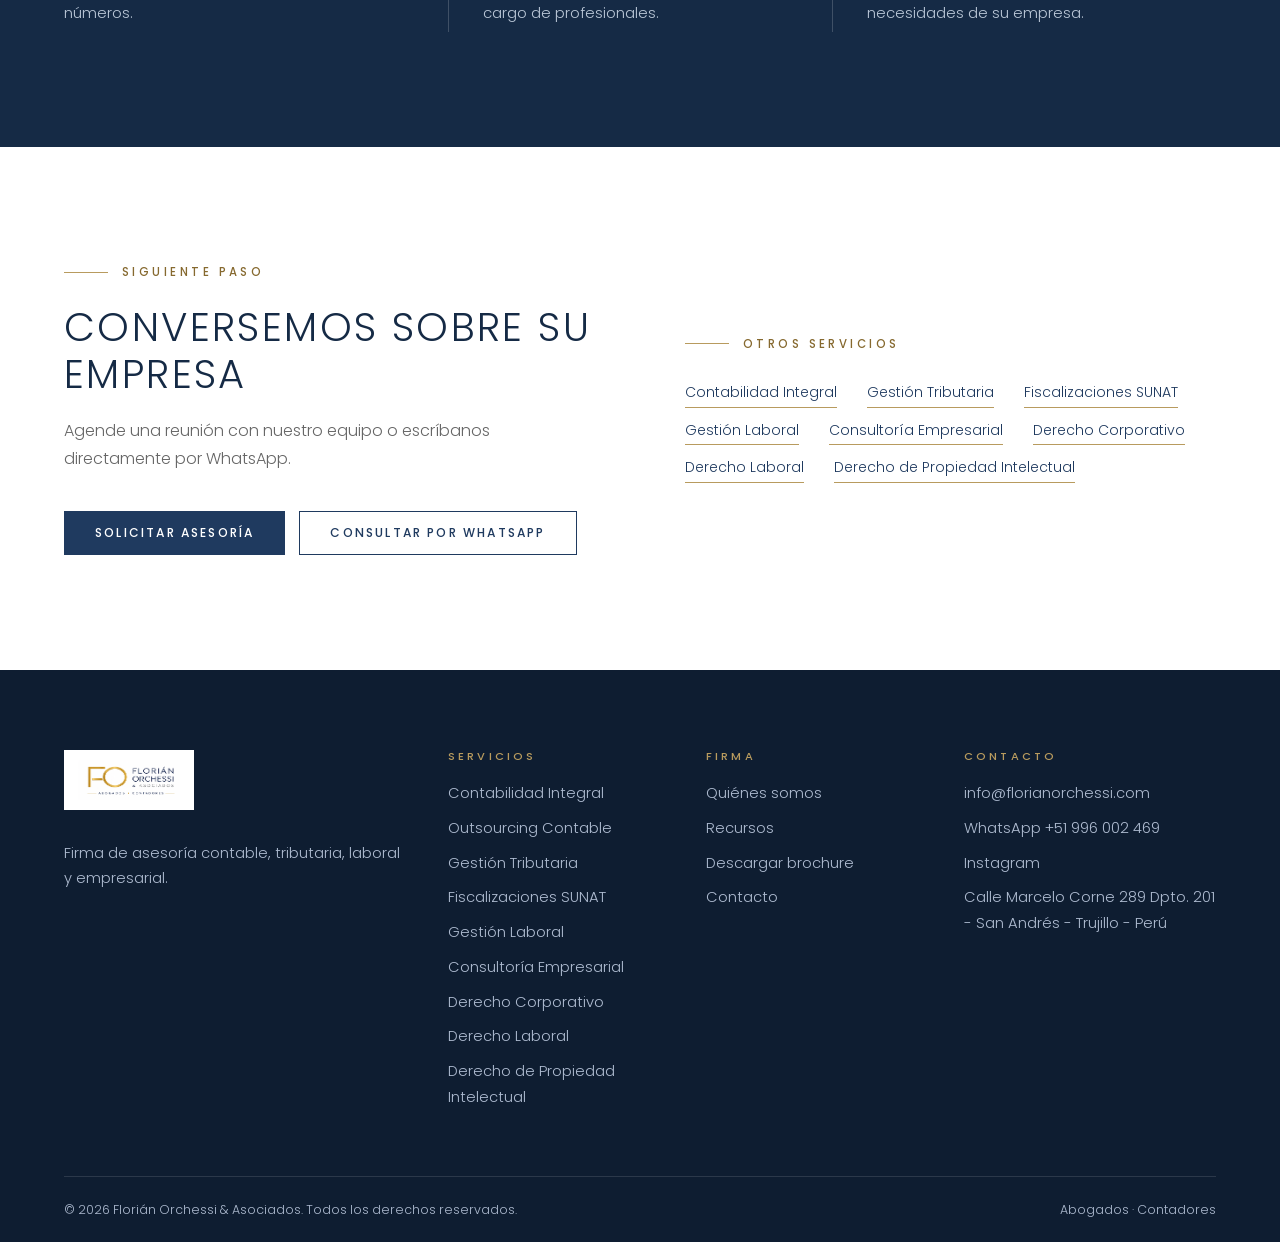
<file: outsourcing-contable.html>
<!DOCTYPE html>
<html lang="es" class="no-js">
<head>
<meta charset="UTF-8">
<meta name="viewport" content="width=device-width,initial-scale=1">
<title>Outsourcing Contable en Trujillo, Perú | Florián Orchessi & Asociados</title>
<meta name="description" content="Outsourcing Contable: Delegue la gestión contable en un equipo especialista y enfóquese en su negocio. Firma de abogados y contadores en Trujillo, Perú.">
<meta name="theme-color" content="#152A45">
<meta property="og:type" content="website"><meta property="og:locale" content="es_PE">
<meta property="og:site_name" content="Florián Orchessi &amp; Asociados">
<meta property="og:title" content="Outsourcing Contable en Trujillo, Perú | Florián Orchessi & Asociados"><meta property="og:description" content="Outsourcing Contable: Delegue la gestión contable en un equipo especialista y enfóquese en su negocio. Firma de abogados y contadores en Trujillo, Perú.">
<meta property="og:url" content="https://TU-USUARIO.github.io/TU-REPOSITORIO/outsourcing-contable.html"><meta property="og:image" content="https://TU-USUARIO.github.io/TU-REPOSITORIO/assets/images/edificio-corporativo.jpg">
<link rel="icon" href="logo.png">
<link rel="preconnect" href="https://fonts.googleapis.com"><link rel="preconnect" href="https://fonts.gstatic.com" crossorigin>
<link href="https://fonts.googleapis.com/css2?family=Poppins:wght@200;300;400;500&display=swap" rel="stylesheet">
<link rel="stylesheet" href="style.css">
</head><body>
<a class="skip" href="#main">Saltar al contenido</a>
<header class="nav"><div class="wrap nav-in">
<a class="logo" href="index.html" aria-label="Florián Orchessi &amp; Asociados — Inicio"><img src="logo.png" alt="Florián Orchessi &amp; Asociados, Abogados y Contadores" width="137" height="54"></a>
<ul class="menu" id="menu"><li><a href="index.html">Inicio</a></li><li><a href="quienes-somos.html">Quiénes somos</a></li><li><a href="index.html#servicios">Servicios</a></li><li><a href="recursos.html">Recursos</a></li><li><a href="index.html#contacto">Contacto</a></li></ul>
<a class="btn" href="index.html#contacto">Solicitar asesoría</a>
<button class="burger" type="button" aria-label="Abrir menú" aria-expanded="false" aria-controls="menu"><span></span><span></span><span></span></button>
</div></header>
<main id="main">
<section class="ph-hero hv-b" style="padding:0;background-image:url(assets/images/escritorio-laptop.jpg)" role="img" aria-label="Escritorio ejecutivo con laptop y libreta"><div class="wrap"><p class="crumbs"><a href="index.html">Inicio</a><span>/</span><a href="index.html#servicios">Servicios</a><span>/</span>Outsourcing Contable</p><span class="kicker">Gestión Contable</span><h1>Outsourcing Contable</h1><p class="lead">Su área contable, en manos de especialistas.</p></div></section>
<section style="padding-top:clamp(60px,7vw,100px)"><div class="wrap"><div class="scope"><div class="rv"><span class="kicker">Alcance del servicio</span><h2>Qué incluye</h2><div class="rule"></div><p>Brindamos un servicio de contabilidad tercerizada para empresas que buscan optimizar recursos, contar con información financiera confiable y mantener el cumplimiento oportuno de sus obligaciones contables y tributarias.</p></div>
<ul class="scope-list rv"><li><b>01</b><span>Gestión integral del proceso contable de la empresa.</span></li><li><b>02</b><span>Registro, revisión y análisis de operaciones contables.</span></li><li><b>03</b><span>Elaboración de libros contables y estados financieros.</span></li><li><b>04</b><span>Conciliaciones bancarias y análisis de cuentas.</span></li><li><b>05</b><span>Preparación de información para declaraciones tributarias ante SUNAT.</span></li><li><b>06</b><span>Control y validación de comprobantes de pago electrónicos.</span></li><li><b>07</b><span>Reportes financieros para la toma de decisiones empresariales.</span></li><li><b>08</b><span>Acompañamiento permanente mediante asesoría contable especializada.</span></li></ul></div></div></section>
<section class="dark"><div class="wrap"><div class="rv"><span class="kicker">Beneficios para su empresa</span><h2>Lo que obtiene con Outsourcing Contable</h2></div><div class="benefits"><div class="rv"><h3 style="color:#fff">Enfoque</h3><p>Usted dirige el negocio; nosotros cuidamos los números.</p></div><div class="rv"><h3 style="color:#fff">Equipo especialista</h3><p>Procesos, cumplimiento y reportes a cargo de profesionales.</p></div><div class="rv"><h3 style="color:#fff">Adaptación</h3><p>Un servicio que se ajusta a las necesidades de su empresa.</p></div></div></div></section>
<section><div class="wrap split"><div class="rv"><span class="kicker">Siguiente paso</span><h2>Conversemos sobre su empresa</h2><p style="margin-top:18px">Agende una reunión con nuestro equipo o escríbanos directamente por WhatsApp.</p>
<div class="actions"><a class="btn" href="index.html#contacto">Solicitar asesoría</a><a class="btn line" target="_blank" rel="noopener" href="https://wa.me/51996002469?text=Hola%2C%20quiero%20consultar%20sobre%20Outsourcing%20Contable">Consultar por WhatsApp</a></div></div>
<div class="rv"><span class="kicker">Otros servicios</span><div class="others"><a href="contabilidad-integral.html">Contabilidad Integral</a><a href="gestion-tributaria.html">Gestión Tributaria</a><a href="fiscalizaciones-sunat.html">Fiscalizaciones SUNAT</a><a href="gestion-laboral.html">Gestión Laboral</a><a href="consultoria-empresarial.html">Consultoría Empresarial</a><a href="derecho-corporativo.html">Derecho Corporativo</a><a href="derecho-laboral.html">Derecho Laboral</a><a href="derecho-propiedad-intelectual.html">Derecho de Propiedad Intelectual</a></div></div></div></section></main>
<footer><div class="wrap"><div class="f-grid">
<div><a class="f-logo" href="index.html"><img src="logo.png" alt="Florián Orchessi &amp; Asociados" width="102" height="40"></a>
<p>Firma de asesoría contable, tributaria, laboral y empresarial.</p></div>
<div><h4>Servicios</h4><ul><li><a href="contabilidad-integral.html">Contabilidad Integral</a></li><li><a href="outsourcing-contable.html">Outsourcing Contable</a></li><li><a href="gestion-tributaria.html">Gestión Tributaria</a></li><li><a href="fiscalizaciones-sunat.html">Fiscalizaciones SUNAT</a></li><li><a href="gestion-laboral.html">Gestión Laboral</a></li><li><a href="consultoria-empresarial.html">Consultoría Empresarial</a></li><li><a href="derecho-corporativo.html">Derecho Corporativo</a></li><li><a href="derecho-laboral.html">Derecho Laboral</a></li><li><a href="derecho-propiedad-intelectual.html">Derecho de Propiedad Intelectual</a></li></ul></div>
<div><h4>Firma</h4><ul><li><a href="quienes-somos.html">Quiénes somos</a></li><li><a href="recursos.html">Recursos</a></li><li><a href="assets/docs/Brochure-Florian-Orchessi-Asociados.pdf" download>Descargar brochure</a></li><li><a href="index.html#contacto">Contacto</a></li></ul></div>
<div><h4>Contacto</h4><ul><li><a href="mailto:info@florianorchessi.com">info@florianorchessi.com</a></li><li><a href="https://wa.me/51996002469" target="_blank" rel="noopener">WhatsApp +51 996 002 469</a></li><li><a href="https://www.instagram.com/florianorchessicontadores/" target="_blank" rel="noopener">Instagram</a></li><li>Calle Marcelo Corne 289 Dpto. 201 - San Andrés - Trujillo - Perú</li></ul></div>
</div>
<div class="f-bot"><span>© 2026 Florián Orchessi &amp; Asociados. Todos los derechos reservados.</span><span>Abogados · Contadores</span></div></div></footer>
<a class="wa" href="https://wa.me/51996002469?text=Hola%2C%20quiero%20más%20información%20sobre%20sus%20servicios" target="_blank" rel="noopener" aria-label="Escribir por WhatsApp"><svg viewBox="0 0 24 24" aria-hidden="true"><path d="M12 3a9 9 0 0 0-7.8 13.4L3 21l4.7-1.2A9 9 0 1 0 12 3Z" fill="none" stroke="currentColor" stroke-width="1.5"/><path d="M8.5 8.7c.2-.7 1-1.4 1.7-1.3.4 0 .8.3 1.1 1l.6 1.3c.2.4.1.8-.2 1.1l-.5.6c-.2.2-.2.5 0 .8.6 1 1.6 2 2.6 2.5.3.2.6.1.8-.1l.6-.6c.3-.3.7-.4 1.1-.2l1.3.6c.6.3 1 .7 1 1.2.1.8-.6 1.5-1.3 1.8-1.9.7-4.3-.2-6.1-2-1.8-1.8-2.8-4.1-2.2-5.9Z" fill="currentColor"/></svg></a>
<script src="script.js"></script>
</body></html>
</file>
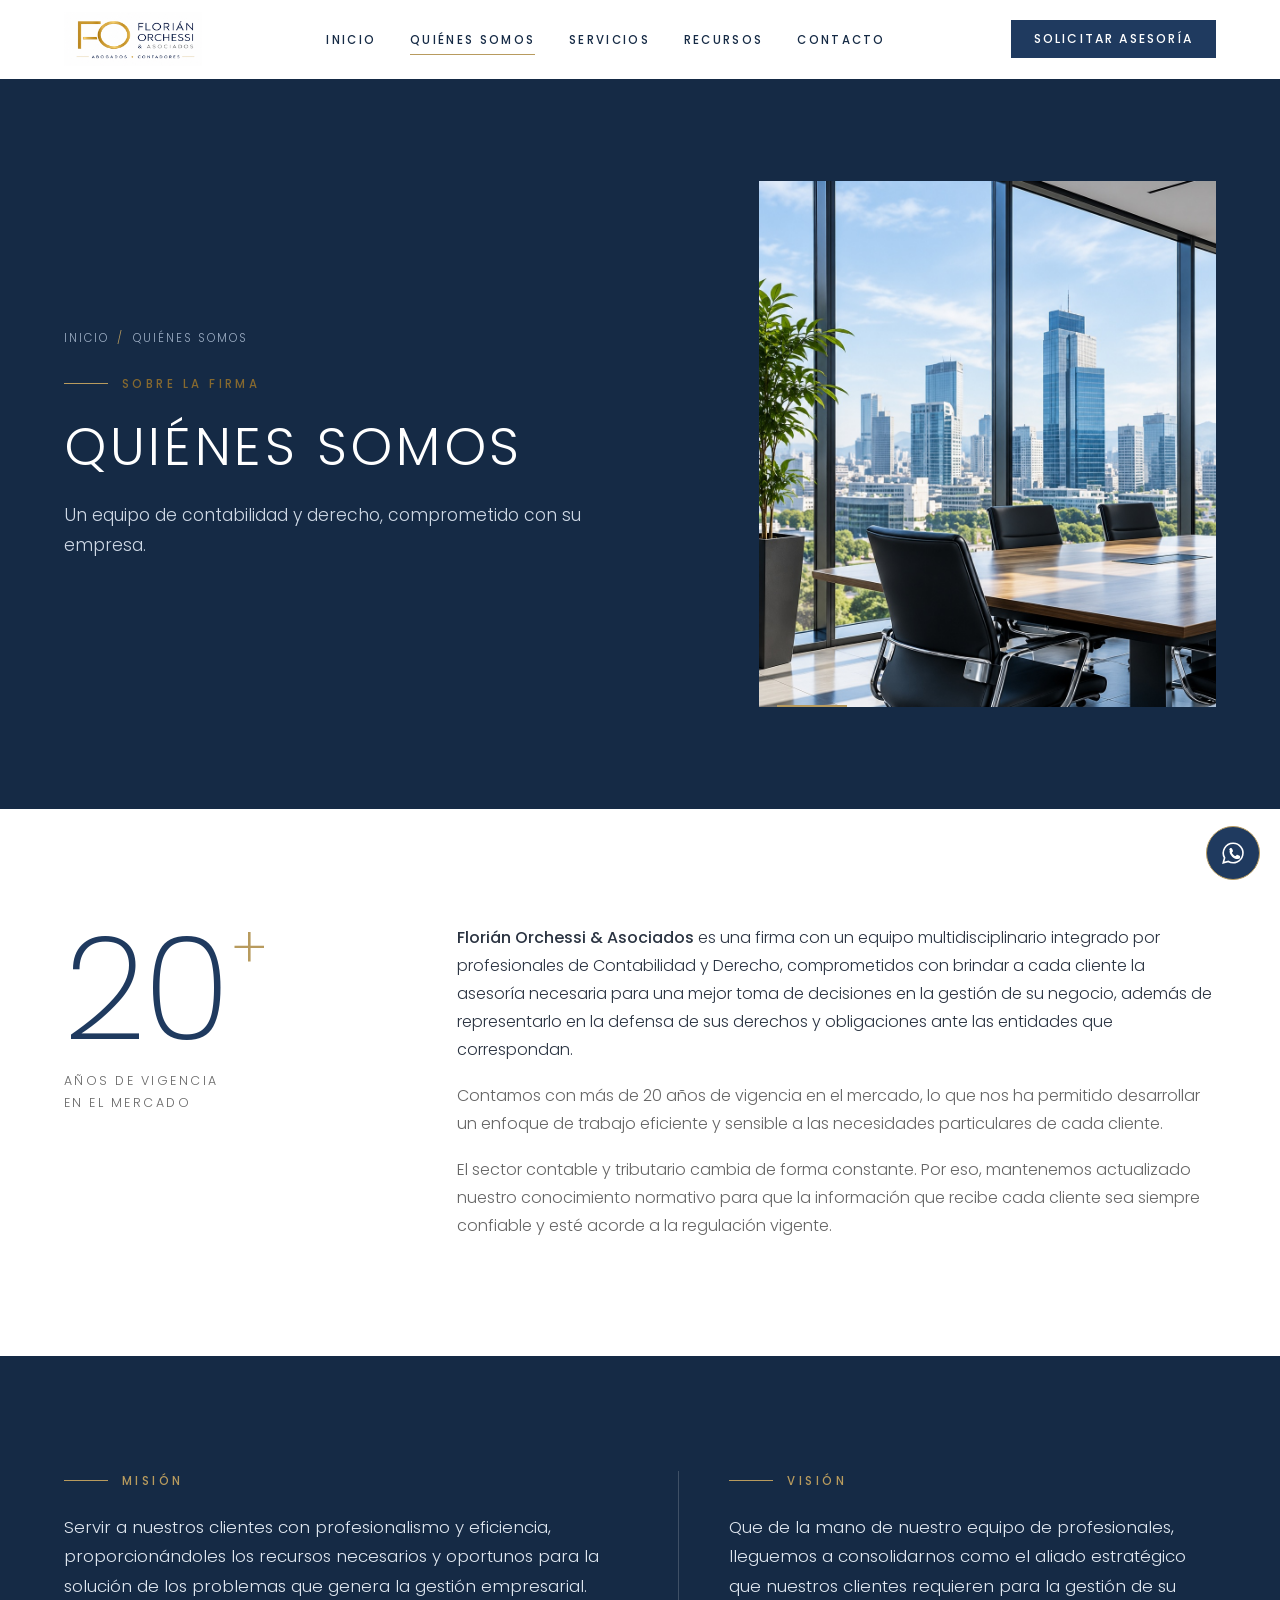
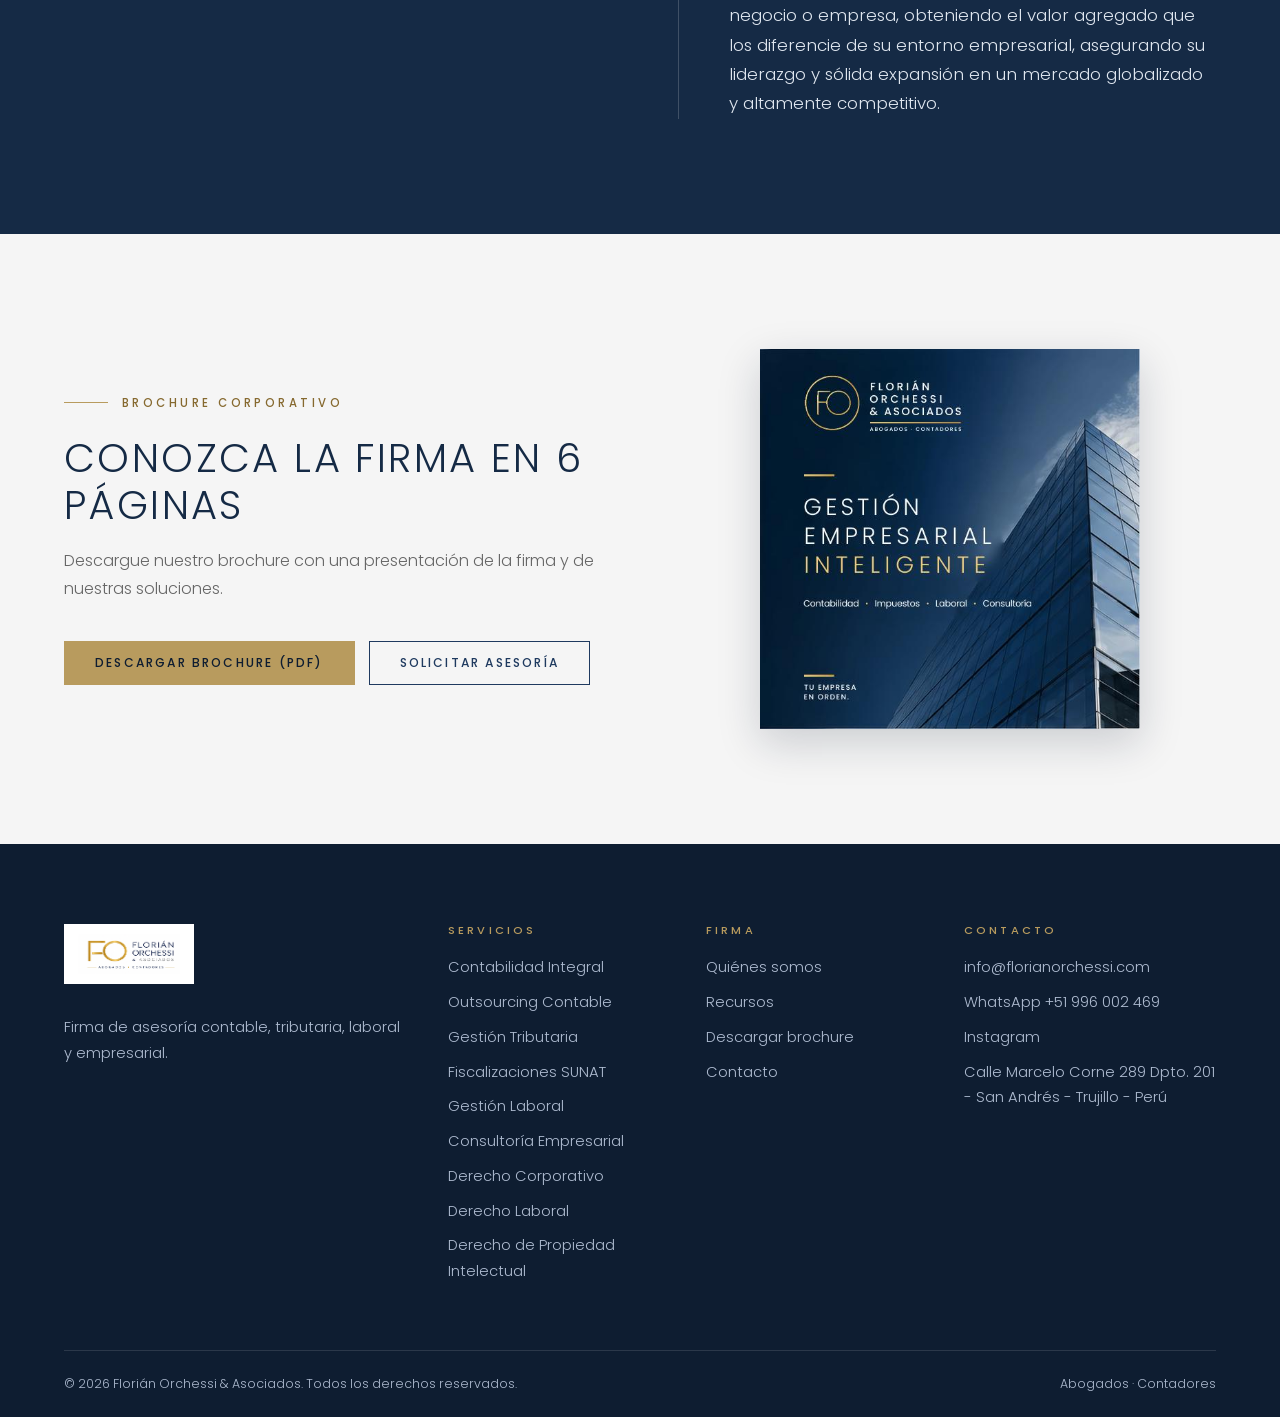
<file: quienes-somos.html>
<!DOCTYPE html>
<html lang="es" class="no-js">
<head>
<meta charset="UTF-8">
<meta name="viewport" content="width=device-width,initial-scale=1">
<title>Quiénes somos | Florián Orchessi & Asociados – Abogados y contadores en Trujillo</title>
<meta name="description" content="Equipo multidisciplinario de contabilidad y derecho con más de 20 años de vigencia, aliado estratégico para la gestión de su empresa en Trujillo, Perú.">
<meta name="theme-color" content="#152A45">
<meta property="og:type" content="website"><meta property="og:locale" content="es_PE">
<meta property="og:site_name" content="Florián Orchessi &amp; Asociados">
<meta property="og:title" content="Quiénes somos | Florián Orchessi & Asociados – Abogados y contadores en Trujillo"><meta property="og:description" content="Equipo multidisciplinario de contabilidad y derecho con más de 20 años de vigencia, aliado estratégico para la gestión de su empresa en Trujillo, Perú.">
<meta property="og:url" content="https://TU-USUARIO.github.io/TU-REPOSITORIO/quienes-somos.html"><meta property="og:image" content="https://TU-USUARIO.github.io/TU-REPOSITORIO/assets/images/edificio-corporativo.jpg">
<link rel="icon" href="logo.png">
<link rel="preconnect" href="https://fonts.googleapis.com"><link rel="preconnect" href="https://fonts.gstatic.com" crossorigin>
<link href="https://fonts.googleapis.com/css2?family=Poppins:wght@200;300;400;500&display=swap" rel="stylesheet">
<link rel="stylesheet" href="style.css">
</head><body>
<a class="skip" href="#main">Saltar al contenido</a>
<header class="nav"><div class="wrap nav-in">
<a class="logo" href="index.html" aria-label="Florián Orchessi &amp; Asociados — Inicio"><img src="logo.png" alt="Florián Orchessi &amp; Asociados, Abogados y Contadores" width="137" height="54"></a>
<ul class="menu" id="menu"><li><a href="index.html">Inicio</a></li><li><a href="quienes-somos.html" aria-current=page>Quiénes somos</a></li><li><a href="index.html#servicios">Servicios</a></li><li><a href="recursos.html">Recursos</a></li><li><a href="index.html#contacto">Contacto</a></li></ul>
<a class="btn" href="index.html#contacto">Solicitar asesoría</a>
<button class="burger" type="button" aria-label="Abrir menú" aria-expanded="false" aria-controls="menu"><span></span><span></span><span></span></button>
</div></header>
<main id="main">

<section class="ph-hero hv-a" style="padding:0"><div class="wrap"><div><p class="crumbs"><a href="index.html">Inicio</a><span>/</span>Quiénes somos</p><span class="kicker">Sobre la firma</span><h1>Quiénes somos</h1><p class="lead">Un equipo de contabilidad y derecho, comprometido con su empresa.</p></div><div class="ph "><img src="assets/images/sala-de-reuniones.jpg" alt="Sala de reuniones ejecutiva con vista a la ciudad" decoding="async"></div></div></section>
<section><div class="wrap exp"><div class="rv"><div class="big">20<sup>+</sup></div><p class="exp-cap">Años de vigencia en el mercado</p></div>
<div class="rv"><p style="margin-bottom:18px"><strong style="font-weight:500">Florián Orchessi &amp; Asociados</strong> es una firma con un equipo multidisciplinario integrado por profesionales de Contabilidad y Derecho, comprometidos con brindar a cada cliente la asesoría necesaria para una mejor toma de decisiones en la gestión de su negocio, además de representarlo en la defensa de sus derechos y obligaciones ante las entidades que correspondan.</p>
<p style="margin-bottom:18px;color:var(--gray)">Contamos con más de 20 años de vigencia en el mercado, lo que nos ha permitido desarrollar un enfoque de trabajo eficiente y sensible a las necesidades particulares de cada cliente.</p>
<p style="color:var(--gray)">El sector contable y tributario cambia de forma constante. Por eso, mantenemos actualizado nuestro conocimiento normativo para que la información que recibe cada cliente sea siempre confiable y esté acorde a la regulación vigente.</p></div></div></section>
<section class="dark"><div class="wrap mv"><div class="rv"><span class="kicker">Misión</span><p style="font-size:1.05rem;color:#dfe6ef">Servir a nuestros clientes con profesionalismo y eficiencia, proporcionándoles los recursos necesarios y oportunos para la solución de los problemas que genera la gestión empresarial.</p></div>
<div class="rv"><span class="kicker">Visión</span><p style="font-size:1.05rem;color:#dfe6ef">Que de la mano de nuestro equipo de profesionales, lleguemos a consolidarnos como el aliado estratégico que nuestros clientes requieren para la gestión de su negocio o empresa, obteniendo el valor agregado que los diferencie de su entorno empresarial, asegurando su liderazgo y sólida expansión en un mercado globalizado y altamente competitivo.</p></div></div></section>
<section class="soft"><div class="wrap split"><div class="rv"><span class="kicker">Brochure corporativo</span><h2>Conozca la firma en 6 páginas</h2><p style="margin-top:18px">Descargue nuestro brochure con una presentación de la firma y de nuestras soluciones.</p>
<div class="actions"><a class="btn gold" href="assets/docs/Brochure-Florian-Orchessi-Asociados.pdf" download>Descargar brochure (PDF)</a><a class="btn line" href="index.html#contacto">Solicitar asesoría</a></div></div>
<div class="rv"><img src="assets/images/brochure-portada-1.jpg" alt="Portada del brochure de Florián Orchessi & Asociados" loading="lazy" style="width:100%;max-width:380px;margin:auto;box-shadow:0 14px 40px rgba(14,29,49,.18)"></div></div></section>
</main>
<footer><div class="wrap"><div class="f-grid">
<div><a class="f-logo" href="index.html"><img src="logo.png" alt="Florián Orchessi &amp; Asociados" width="102" height="40"></a>
<p>Firma de asesoría contable, tributaria, laboral y empresarial.</p></div>
<div><h4>Servicios</h4><ul><li><a href="contabilidad-integral.html">Contabilidad Integral</a></li><li><a href="outsourcing-contable.html">Outsourcing Contable</a></li><li><a href="gestion-tributaria.html">Gestión Tributaria</a></li><li><a href="fiscalizaciones-sunat.html">Fiscalizaciones SUNAT</a></li><li><a href="gestion-laboral.html">Gestión Laboral</a></li><li><a href="consultoria-empresarial.html">Consultoría Empresarial</a></li><li><a href="derecho-corporativo.html">Derecho Corporativo</a></li><li><a href="derecho-laboral.html">Derecho Laboral</a></li><li><a href="derecho-propiedad-intelectual.html">Derecho de Propiedad Intelectual</a></li></ul></div>
<div><h4>Firma</h4><ul><li><a href="quienes-somos.html">Quiénes somos</a></li><li><a href="recursos.html">Recursos</a></li><li><a href="assets/docs/Brochure-Florian-Orchessi-Asociados.pdf" download>Descargar brochure</a></li><li><a href="index.html#contacto">Contacto</a></li></ul></div>
<div><h4>Contacto</h4><ul><li><a href="mailto:info@florianorchessi.com">info@florianorchessi.com</a></li><li><a href="https://wa.me/51996002469" target="_blank" rel="noopener">WhatsApp +51 996 002 469</a></li><li><a href="https://www.instagram.com/florianorchessicontadores/" target="_blank" rel="noopener">Instagram</a></li><li>Calle Marcelo Corne 289 Dpto. 201 - San Andrés - Trujillo - Perú</li></ul></div>
</div>
<div class="f-bot"><span>© 2026 Florián Orchessi &amp; Asociados. Todos los derechos reservados.</span><span>Abogados · Contadores</span></div></div></footer>
<a class="wa" href="https://wa.me/51996002469?text=Hola%2C%20quiero%20más%20información%20sobre%20sus%20servicios" target="_blank" rel="noopener" aria-label="Escribir por WhatsApp"><svg viewBox="0 0 24 24" aria-hidden="true"><path d="M12 3a9 9 0 0 0-7.8 13.4L3 21l4.7-1.2A9 9 0 1 0 12 3Z" fill="none" stroke="currentColor" stroke-width="1.5"/><path d="M8.5 8.7c.2-.7 1-1.4 1.7-1.3.4 0 .8.3 1.1 1l.6 1.3c.2.4.1.8-.2 1.1l-.5.6c-.2.2-.2.5 0 .8.6 1 1.6 2 2.6 2.5.3.2.6.1.8-.1l.6-.6c.3-.3.7-.4 1.1-.2l1.3.6c.6.3 1 .7 1 1.2.1.8-.6 1.5-1.3 1.8-1.9.7-4.3-.2-6.1-2-1.8-1.8-2.8-4.1-2.2-5.9Z" fill="currentColor"/></svg></a>
<script src="script.js"></script>
</body></html>
</file>
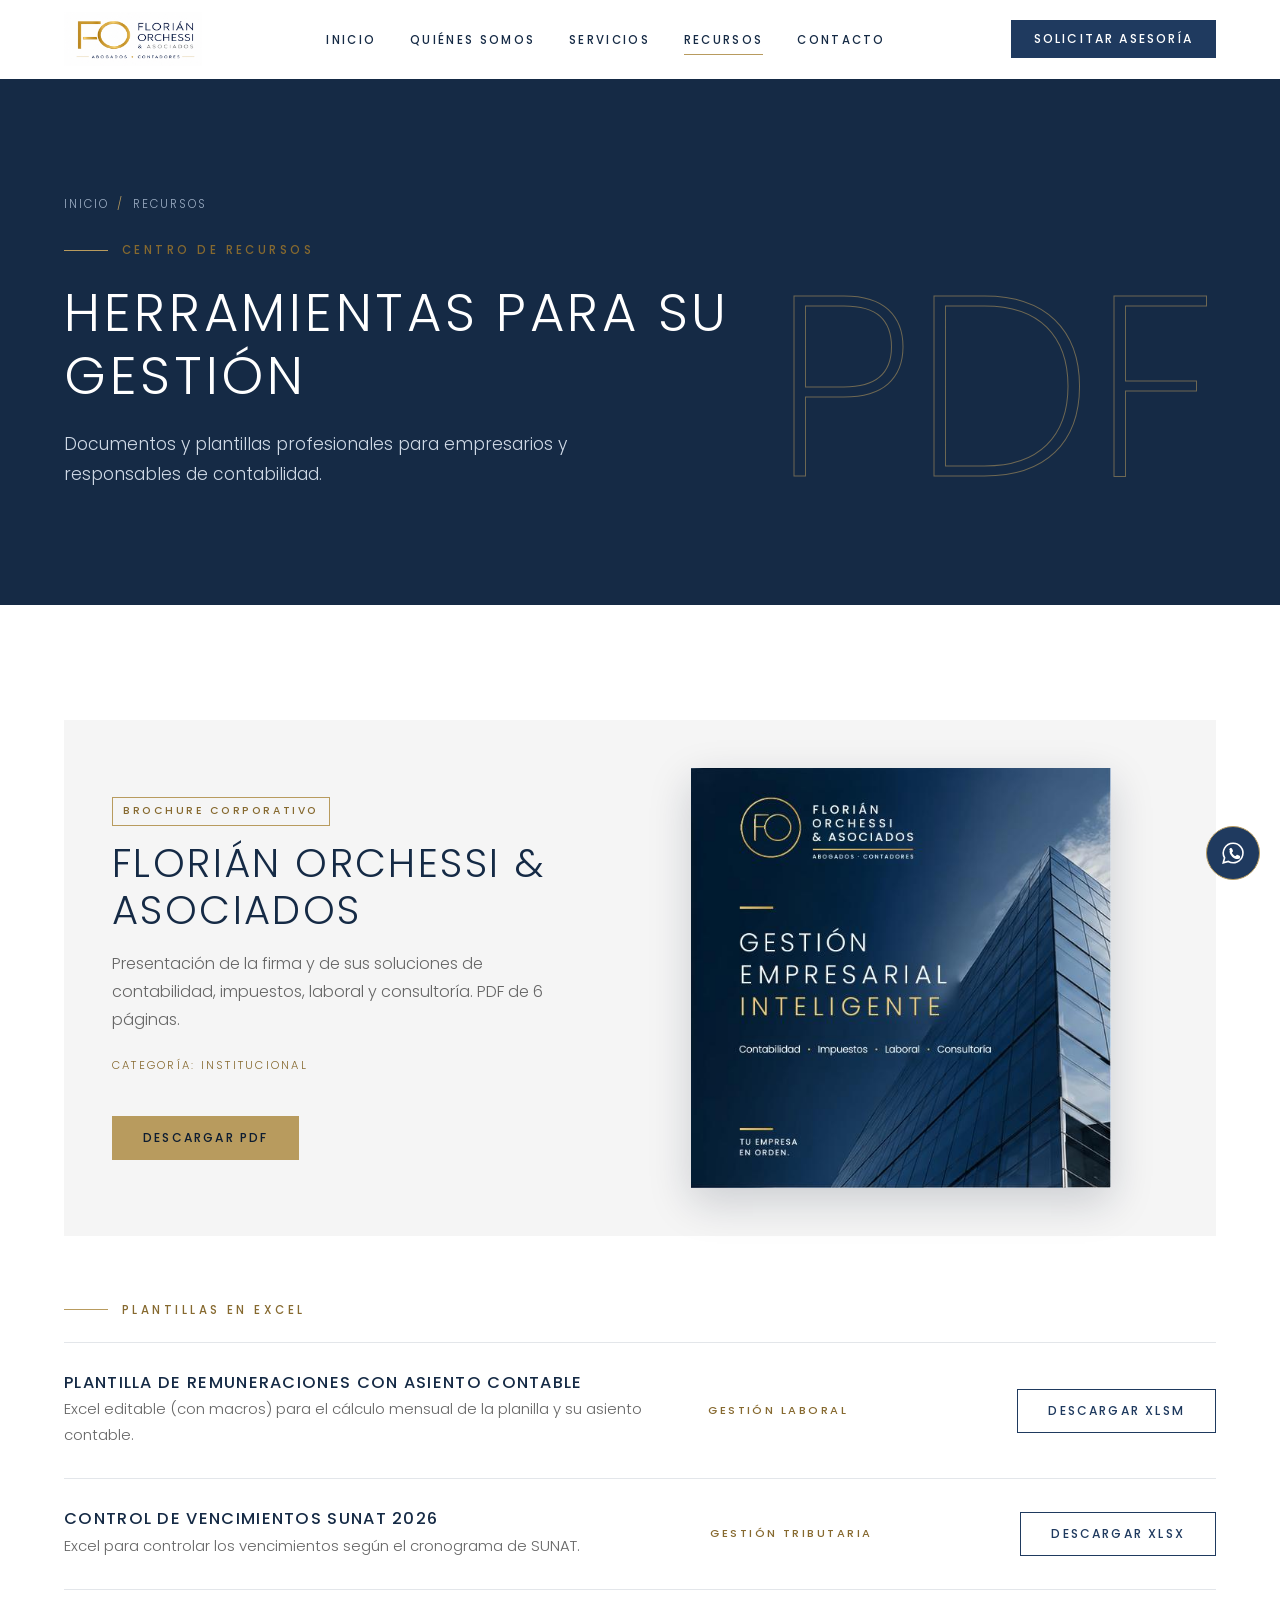
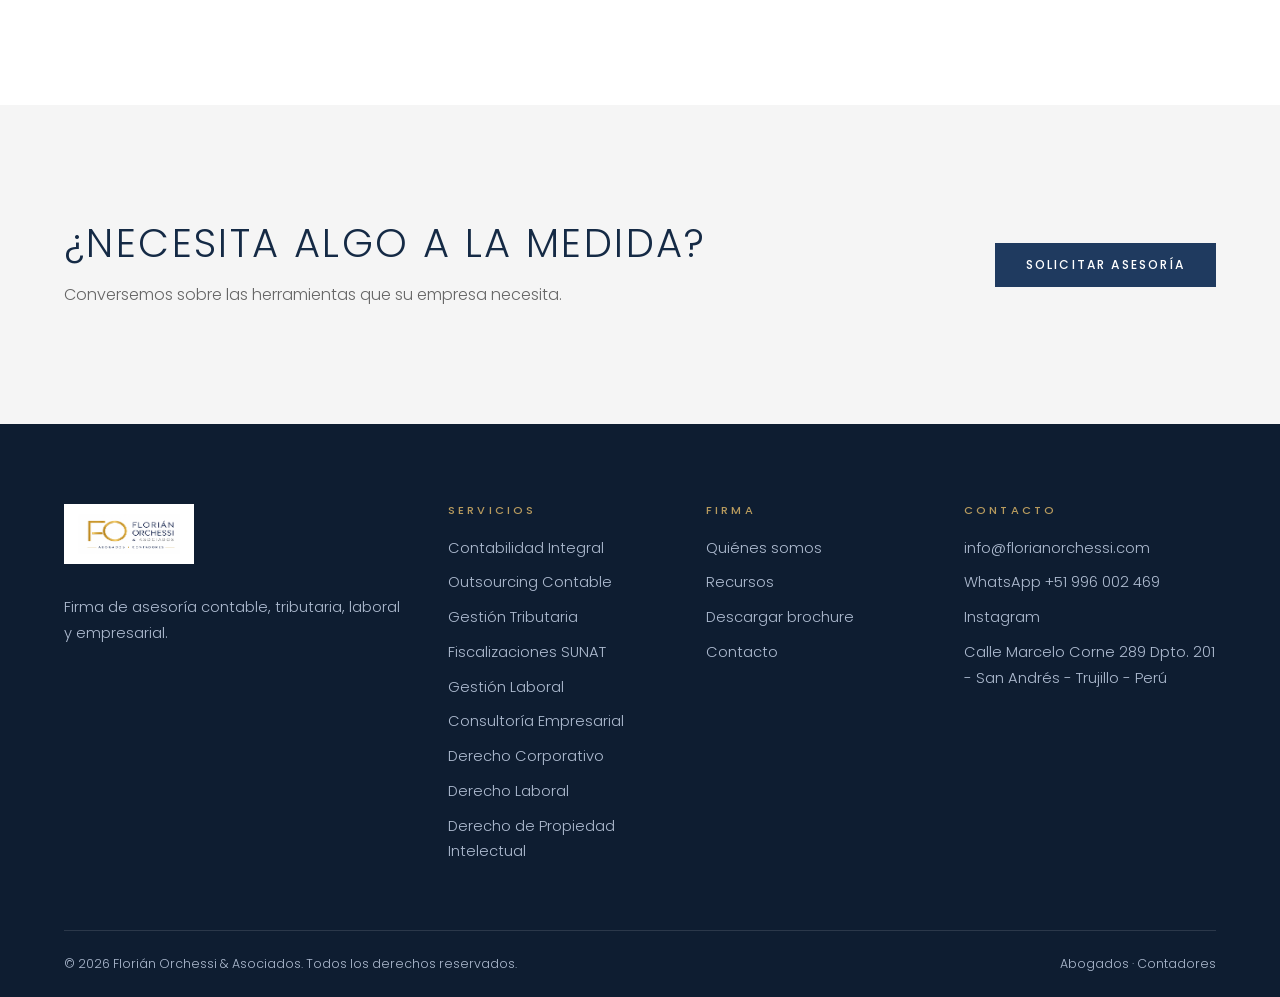
<file: recursos.html>
<!DOCTYPE html>
<html lang="es" class="no-js">
<head>
<meta charset="UTF-8">
<meta name="viewport" content="width=device-width,initial-scale=1">
<title>Centro de recursos para empresas y contadores | Florián Orchessi & Asociados</title>
<meta name="description" content="Descargue plantillas en Excel y el brochure corporativo de Florián Orchessi & Asociados: planilla de remuneraciones y control de vencimientos SUNAT 2026.">
<meta name="theme-color" content="#152A45">
<meta property="og:type" content="website"><meta property="og:locale" content="es_PE">
<meta property="og:site_name" content="Florián Orchessi &amp; Asociados">
<meta property="og:title" content="Centro de recursos para empresas y contadores | Florián Orchessi & Asociados"><meta property="og:description" content="Descargue plantillas en Excel y el brochure corporativo de Florián Orchessi & Asociados: planilla de remuneraciones y control de vencimientos SUNAT 2026.">
<meta property="og:url" content="https://TU-USUARIO.github.io/TU-REPOSITORIO/recursos.html"><meta property="og:image" content="https://TU-USUARIO.github.io/TU-REPOSITORIO/assets/images/edificio-corporativo.jpg">
<link rel="icon" href="logo.png">
<link rel="preconnect" href="https://fonts.googleapis.com"><link rel="preconnect" href="https://fonts.gstatic.com" crossorigin>
<link href="https://fonts.googleapis.com/css2?family=Poppins:wght@200;300;400;500&display=swap" rel="stylesheet">
<link rel="stylesheet" href="style.css">
</head><body>
<a class="skip" href="#main">Saltar al contenido</a>
<header class="nav"><div class="wrap nav-in">
<a class="logo" href="index.html" aria-label="Florián Orchessi &amp; Asociados — Inicio"><img src="logo.png" alt="Florián Orchessi &amp; Asociados, Abogados y Contadores" width="137" height="54"></a>
<ul class="menu" id="menu"><li><a href="index.html">Inicio</a></li><li><a href="quienes-somos.html">Quiénes somos</a></li><li><a href="index.html#servicios">Servicios</a></li><li><a href="recursos.html" aria-current=page>Recursos</a></li><li><a href="index.html#contacto">Contacto</a></li></ul>
<a class="btn" href="index.html#contacto">Solicitar asesoría</a>
<button class="burger" type="button" aria-label="Abrir menú" aria-expanded="false" aria-controls="menu"><span></span><span></span><span></span></button>
</div></header>
<main id="main">

<section class="ph-hero hv-c" style="padding:0"><div class="wrap"><div><p class="crumbs"><a href="index.html">Inicio</a><span>/</span>Recursos</p><span class="kicker">Centro de recursos</span><h1>Herramientas para su gestión</h1><p class="lead">Documentos y plantillas profesionales para empresarios y responsables de contabilidad.</p></div><div class="num" aria-hidden="true">PDF</div></div></section>
<section><div class="wrap">
<div class="res-feat rv"><div><span class="tag">Brochure corporativo</span><h2>Florián Orchessi &amp; Asociados</h2><p style="margin:16px 0;color:var(--gray)">Presentación de la firma y de sus soluciones de contabilidad, impuestos, laboral y consultoría. PDF de 6 páginas.</p><small style="color:var(--gold-t);letter-spacing:.2em;text-transform:uppercase;font-size:.7rem">Categoría: Institucional</small>
<div class="actions"><a class="btn gold" href="assets/docs/Brochure-Florian-Orchessi-Asociados.pdf" download>Descargar PDF</a></div></div>
<img src="assets/images/brochure-portada-1.jpg" alt="Portada del brochure corporativo" loading="lazy"></div>
<div class="res-list"><span class="kicker rv">Plantillas en Excel</span><div class="res-row rv"><div><h3>Plantilla de remuneraciones con asiento contable</h3><p>Excel editable (con macros) para el cálculo mensual de la planilla y su asiento contable.</p></div><small>Gestión laboral</small><a class="btn line" href="recursos-archivos/Planilla%20de%20remuneraciones%20con%20asiento%20contable.xlsm" download>Descargar XLSM</a></div><div class="res-row rv"><div><h3>Control de vencimientos SUNAT 2026</h3><p>Excel para controlar los vencimientos según el cronograma de SUNAT.</p></div><small>Gestión tributaria</small><a class="btn line" href="recursos-archivos/ControlvencimientosSunat2026.xlsx" download>Descargar XLSX</a></div></div>
</div></section>
<section class="soft"><div class="wrap join rv"><div><h2>¿Necesita algo a la medida?</h2><p style="margin-top:14px">Conversemos sobre las herramientas que su empresa necesita.</p></div><a class="btn" href="index.html#contacto">Solicitar asesoría</a></div></section>
</main>
<footer><div class="wrap"><div class="f-grid">
<div><a class="f-logo" href="index.html"><img src="logo.png" alt="Florián Orchessi &amp; Asociados" width="102" height="40"></a>
<p>Firma de asesoría contable, tributaria, laboral y empresarial.</p></div>
<div><h4>Servicios</h4><ul><li><a href="contabilidad-integral.html">Contabilidad Integral</a></li><li><a href="outsourcing-contable.html">Outsourcing Contable</a></li><li><a href="gestion-tributaria.html">Gestión Tributaria</a></li><li><a href="fiscalizaciones-sunat.html">Fiscalizaciones SUNAT</a></li><li><a href="gestion-laboral.html">Gestión Laboral</a></li><li><a href="consultoria-empresarial.html">Consultoría Empresarial</a></li><li><a href="derecho-corporativo.html">Derecho Corporativo</a></li><li><a href="derecho-laboral.html">Derecho Laboral</a></li><li><a href="derecho-propiedad-intelectual.html">Derecho de Propiedad Intelectual</a></li></ul></div>
<div><h4>Firma</h4><ul><li><a href="quienes-somos.html">Quiénes somos</a></li><li><a href="recursos.html">Recursos</a></li><li><a href="assets/docs/Brochure-Florian-Orchessi-Asociados.pdf" download>Descargar brochure</a></li><li><a href="index.html#contacto">Contacto</a></li></ul></div>
<div><h4>Contacto</h4><ul><li><a href="mailto:info@florianorchessi.com">info@florianorchessi.com</a></li><li><a href="https://wa.me/51996002469" target="_blank" rel="noopener">WhatsApp +51 996 002 469</a></li><li><a href="https://www.instagram.com/florianorchessicontadores/" target="_blank" rel="noopener">Instagram</a></li><li>Calle Marcelo Corne 289 Dpto. 201 - San Andrés - Trujillo - Perú</li></ul></div>
</div>
<div class="f-bot"><span>© 2026 Florián Orchessi &amp; Asociados. Todos los derechos reservados.</span><span>Abogados · Contadores</span></div></div></footer>
<a class="wa" href="https://wa.me/51996002469?text=Hola%2C%20quiero%20más%20información%20sobre%20sus%20servicios" target="_blank" rel="noopener" aria-label="Escribir por WhatsApp"><svg viewBox="0 0 24 24" aria-hidden="true"><path d="M12 3a9 9 0 0 0-7.8 13.4L3 21l4.7-1.2A9 9 0 1 0 12 3Z" fill="none" stroke="currentColor" stroke-width="1.5"/><path d="M8.5 8.7c.2-.7 1-1.4 1.7-1.3.4 0 .8.3 1.1 1l.6 1.3c.2.4.1.8-.2 1.1l-.5.6c-.2.2-.2.5 0 .8.6 1 1.6 2 2.6 2.5.3.2.6.1.8-.1l.6-.6c.3-.3.7-.4 1.1-.2l1.3.6c.6.3 1 .7 1 1.2.1.8-.6 1.5-1.3 1.8-1.9.7-4.3-.2-6.1-2-1.8-1.8-2.8-4.1-2.2-5.9Z" fill="currentColor"/></svg></a>
<script src="script.js"></script>
</body></html>
</file>
<file: style.css>
/* ==========================================================
   FLORIÁN ORCHESSI & ASOCIADOS — Hoja de estilos única
   Dirección: corporativa · minimalista · elegante · premium
   ========================================================== */
:root{
  --navy:#1F3A5F; --navy-d:#152A45; --navy-x:#0E1D31;
  --gold:#B89B5E; --gold-t:#86692F;      /* gold-t: dorado oscuro para texto sobre blanco (contraste AA) */
  --ink:#2B3442; --gray:#666; --soft:#F5F5F5; --line:#E3E6EA;
  --ease:cubic-bezier(.2,.7,.2,1); --nav-h:78px;
}
*{margin:0;padding:0;box-sizing:border-box}
html{scroll-behavior:smooth;scroll-padding-top:var(--nav-h)}
body{font-family:'Poppins',system-ui,-apple-system,'Segoe UI',sans-serif;font-weight:300;color:var(--ink);line-height:1.75;background:#fff;-webkit-font-smoothing:antialiased;overflow-x:hidden}
img{max-width:100%;display:block}
a{color:inherit;text-decoration:none}
ul{list-style:none}
.wrap{width:min(1200px,90%);margin:auto}
section{padding:clamp(72px,9vw,132px) 0}
.soft{background:var(--soft)}
.dark{background:var(--navy-d);color:#dfe6ef}
.skip{position:absolute;left:-999px;top:8px;background:#fff;padding:8px 14px;z-index:200}
.skip:focus{left:8px}
:focus-visible{outline:2px solid var(--gold);outline-offset:3px}

/* ---------- Tipografía ---------- */
h1,h2,h3,h4{font-weight:300;line-height:1.18;color:var(--navy-d)}
h1{font-size:clamp(2.1rem,5vw,4rem);letter-spacing:.07em;text-transform:uppercase}
h2{font-size:clamp(1.55rem,3.2vw,2.5rem);letter-spacing:.06em;text-transform:uppercase}
h3{font-size:.95rem;font-weight:500;letter-spacing:.16em;text-transform:uppercase}
.dark h1,.dark h2,.dark h3,.hero h1,.hero h2{color:#fff}
.accent{color:var(--gold)}
.kicker{display:flex;align-items:center;gap:14px;font-size:.72rem;font-weight:500;letter-spacing:.3em;text-transform:uppercase;color:var(--gold-t);margin-bottom:22px}
.kicker::before{content:"";width:44px;height:1px;background:var(--gold)}
.dark .kicker,.hero .kicker{color:var(--gold)}
.lead{font-size:1.08rem;color:var(--gray);max-width:56ch}
.dark .lead,.hero .lead{color:#cfd9e6}
.rule{width:56px;height:1px;background:var(--gold);margin:28px 0}

/* ---------- Botones (pocos y claros) ---------- */
.btn{display:inline-flex;align-items:center;gap:10px;padding:15px 30px;font:500 .76rem/1 'Poppins',sans-serif;letter-spacing:.18em;text-transform:uppercase;background:var(--navy);color:#fff;border:1px solid var(--navy);transition:.35s var(--ease);cursor:pointer}
.btn:hover{background:var(--navy-d);transform:translateY(-2px)}
.btn.gold{background:var(--gold);border-color:var(--gold);color:var(--navy-x)}
.btn.gold:hover{background:#c9ad72}
.btn.line{background:transparent;color:var(--navy)}
.btn.line:hover{background:var(--navy);color:#fff}
.btn.line.light{color:#fff;border-color:rgba(255,255,255,.55)}
.btn.line.light:hover{background:#fff;color:var(--navy-d)}
.more{display:inline-flex;align-items:center;gap:10px;font-size:.74rem;font-weight:500;letter-spacing:.18em;text-transform:uppercase;color:var(--navy)}
.more::after{content:"";width:28px;height:1px;background:var(--gold);transition:width .35s var(--ease)}
.more:hover::after{width:48px}
.dark .more{color:#fff}
.actions{display:flex;flex-wrap:wrap;gap:14px;margin-top:38px}

/* ---------- Navbar ---------- */
.nav{position:sticky;top:0;z-index:100;background:#fff;border-bottom:1px solid transparent;transition:border-color .3s,box-shadow .3s}
.nav.scrolled{border-color:var(--line)}
.nav-in{height:var(--nav-h);display:flex;align-items:center;justify-content:space-between;gap:24px}
.logo img{height:54px;width:auto}
.menu{display:flex;gap:34px}
.menu a{font-size:.72rem;font-weight:500;letter-spacing:.2em;text-transform:uppercase;color:var(--navy-d);padding:6px 0;border-bottom:1px solid transparent;transition:.3s}
.menu a:hover,.menu a[aria-current]{border-color:var(--gold)}
.nav .btn{padding:12px 22px}
.burger{display:none;width:44px;height:44px;background:none;border:0;cursor:pointer;position:relative}
.burger span{position:absolute;left:11px;right:11px;height:1.5px;background:var(--navy-d);transition:.3s}
.burger span:nth-child(1){top:16px}.burger span:nth-child(2){top:22px}.burger span:nth-child(3){top:28px}
.burger.open span:nth-child(1){top:22px;transform:rotate(45deg)}
.burger.open span:nth-child(2){opacity:0}
.burger.open span:nth-child(3){top:22px;transform:rotate(-45deg)}

/* ---------- Hero (inicio) ---------- */
.hero{position:relative;min-height:calc(100svh - var(--nav-h));display:flex;align-items:center;color:#fff;background:var(--navy-x) url(assets/images/edificio-corporativo.jpg) right 30%/cover no-repeat;padding:96px 0 150px}
.hero::after{content:"";position:absolute;inset:0;background:linear-gradient(90deg,rgba(14,29,49,.82) 0%,rgba(14,29,49,.35) 55%,rgba(14,29,49,0) 100%)}
.hero .wrap{position:relative;z-index:1}
.hero h1{max-width:12ch;margin-bottom:28px}
.hero .lead{font-size:1.12rem}
.hero-strip{position:absolute;z-index:1;left:0;right:0;bottom:0;border-top:1px solid rgba(255,255,255,.18);background:rgba(14,29,49,.55);backdrop-filter:blur(6px)}
.hero-strip ul{display:flex;flex-wrap:wrap;gap:8px 34px;padding:20px 0;font-size:.78rem;letter-spacing:.2em;text-transform:uppercase;color:#e8edf4}
.hero-strip li+li::before{content:"·";color:var(--gold);margin-right:34px}

/* ---------- Experiencia (editorial) ---------- */
.exp{display:grid;grid-template-columns:minmax(220px,.8fr) 2fr;gap:clamp(40px,7vw,110px);align-items:start}
.big{font-size:clamp(5rem,12vw,9rem);font-weight:200;line-height:.9;color:var(--navy);letter-spacing:-.02em}
.big sup{font-size:.4em;color:var(--gold);vertical-align:top;margin-left:4px}
.exp-cap{font-size:.78rem;letter-spacing:.2em;text-transform:uppercase;color:var(--gray);margin-top:16px;max-width:22ch}
.pillars{display:grid;grid-template-columns:repeat(2,1fr);border-top:1px solid var(--line)}
.pillars div{padding:30px 30px 30px 0;border-bottom:1px solid var(--line)}
.pillars div:nth-child(odd){border-right:1px solid var(--line)}
.pillars div:nth-child(even){padding-left:30px}
.pillars p{margin-top:8px;color:var(--gray);font-size:.95rem}

/* ---------- Split (texto + foto) ---------- */
.split{display:grid;grid-template-columns:1fr 1fr;gap:clamp(40px,7vw,100px);align-items:center}
.split.rev .ph{order:2}
.ph{position:relative;overflow:hidden;background:var(--navy-d)}
.ph img{width:100%;height:100%;object-fit:cover;transition:transform 1.4s var(--ease)}
.ph:hover img{transform:scale(1.03)}
.ph.tall{aspect-ratio:4/5}.ph.wide{aspect-ratio:16/11}
.ph::after{content:"";position:absolute;left:18px;bottom:-1px;width:70px;height:3px;background:var(--gold)}
.split p+p{margin-top:16px}
.split p{color:var(--gray)}

/* ---------- Servicios (editorial por categorías) ---------- */
.sec-head{max-width:640px;margin-bottom:clamp(48px,6vw,84px)}
.cat{display:grid;grid-template-columns:5fr 6fr;gap:clamp(32px,6vw,90px);padding:clamp(36px,5vw,64px) 0;border-top:1px solid var(--line);align-items:start}
.cat:nth-of-type(even) .ph{order:2}
.cat{align-items:stretch}.cat .ph{min-height:260px}
.cat-n{font-size:.74rem;letter-spacing:.3em;color:var(--gold-t);font-weight:500}
.cat h3{font-size:1.25rem;margin:6px 0 0;letter-spacing:.14em}
.svc{display:block;padding:22px 0;border-bottom:1px solid var(--line);position:relative;transition:padding .4s var(--ease)}
.svc:first-of-type{padding-top:0}
.svc:last-child{border-bottom:0}
.svc h4{font-size:1.05rem;font-weight:500;color:var(--navy-d);letter-spacing:.02em}
.svc p{color:var(--gray);font-size:.93rem;margin:4px 0 10px;max-width:52ch}
.svc:hover{padding-left:10px}
.regimenes{margin-top:clamp(32px,4vw,56px);padding:28px 0;border-top:1px solid var(--line);display:flex;flex-wrap:wrap;gap:12px 36px;align-items:baseline}
.regimenes b{font-weight:500;font-size:.72rem;letter-spacing:.24em;text-transform:uppercase;color:var(--gold-t)}
.regimenes span{color:var(--navy-d);font-size:.92rem}

/* ---------- Por qué elegirnos ---------- */
.why{display:grid;grid-template-columns:repeat(3,1fr);margin-top:clamp(40px,5vw,70px);border-top:1px solid rgba(255,255,255,.16)}
.why div{padding:34px 30px 34px 0;border-bottom:1px solid rgba(255,255,255,.16)}
.why div:not(:nth-child(3n+1)){padding-left:30px;border-left:1px solid rgba(255,255,255,.16)}
.why b{display:block;color:var(--gold);font-weight:300;font-size:.8rem;letter-spacing:.3em;margin-bottom:12px}
.why h3{color:#fff;margin-bottom:8px;font-size:.88rem}
.why p{font-size:.92rem;color:#b9c6d6}

/* ---------- Enfoque (pasos) ---------- */
.steps{display:grid;grid-template-columns:repeat(4,1fr);gap:0;margin-top:clamp(44px,5vw,70px);counter-reset:s}
.step{position:relative;padding:34px 28px 0 0;border-top:1px solid var(--line)}
.step::before{content:"";position:absolute;left:0;top:-4px;width:7px;height:7px;border-radius:50%;background:var(--gold)}
.step b{font-size:2.6rem;font-weight:200;color:var(--navy);line-height:1}
.step h3{margin:14px 0 8px}
.step p{font-size:.92rem;color:var(--gray)}

/* ---------- CTA ---------- */
.cta{position:relative;color:#fff;text-align:center;background:var(--navy-x) url(assets/images/edificio-fachada.jpg) center/cover;padding:clamp(90px,12vw,170px) 0}
.cta::before{content:"";position:absolute;inset:0;background:rgba(14,29,49,.78)}
.cta .wrap{position:relative;max-width:860px}
.cta h2{color:#fff;font-size:clamp(1.6rem,3.6vw,2.8rem);line-height:1.3}
.cta .actions{justify-content:center}

/* ---------- Contacto / equipo ---------- */
.contact{display:grid;grid-template-columns:5fr 6fr;gap:clamp(40px,7vw,100px)}
.cinfo li{padding:14px 0;border-bottom:1px solid var(--line);font-size:.95rem}
.cinfo small{display:block;font-size:.68rem;letter-spacing:.26em;text-transform:uppercase;color:var(--gold-t);font-weight:500}
.cinfo a:hover{color:var(--gold-t)}
form{display:grid;gap:22px}
.row{display:grid;grid-template-columns:1fr 1fr;gap:22px}
label{display:block;font-size:.68rem;letter-spacing:.24em;text-transform:uppercase;font-weight:500;color:var(--navy-d);margin-bottom:6px}
input,textarea{width:100%;font:300 1rem 'Poppins',sans-serif;color:var(--ink);padding:12px 0;border:0;border-bottom:1px solid #b9c1cc;background:transparent;border-radius:0;transition:border-color .3s}
input:focus,textarea:focus{outline:0;border-color:var(--gold)}
.hp{position:absolute;left:-9999px}
.note{font-size:.8rem;color:var(--gray)}
.join{display:flex;justify-content:space-between;align-items:center;gap:30px;flex-wrap:wrap}
.join p{max-width:60ch;color:var(--gray)}

/* ---------- Footer ---------- */
footer{background:var(--navy-x);color:#aebbd0;padding:80px 0 0;font-size:.92rem}
.f-grid{display:grid;grid-template-columns:1.6fr 1fr 1fr 1.2fr;gap:48px;padding-bottom:56px}
.f-logo{display:inline-block;background:#fff;padding:10px 14px;margin-bottom:22px}
.f-logo img{height:40px}
footer h4{font-size:.7rem;letter-spacing:.28em;text-transform:uppercase;color:var(--gold);font-weight:500;margin-bottom:18px}
footer li{margin-bottom:9px}
footer a:hover{color:#fff}
.f-bot{border-top:1px solid rgba(255,255,255,.12);padding:22px 0;font-size:.78rem;display:flex;justify-content:space-between;flex-wrap:wrap;gap:8px}

/* ---------- WhatsApp flotante ---------- */
.wa{position:fixed;right:20px;bottom:20px;z-index:90;width:54px;height:54px;border-radius:50%;background:var(--navy);color:#fff;display:grid;place-items:center;border:1px solid var(--gold);transition:.3s var(--ease)}
.wa:hover{transform:translateY(-3px);background:var(--navy-d)}
.wa svg{width:26px;height:26px}

/* ---------- Páginas internas ---------- */
.ph-hero{position:relative;color:#fff;background:var(--navy-d)}
.crumbs{font-size:.72rem;letter-spacing:.18em;text-transform:uppercase;color:#9fb0c6;margin-bottom:26px}
.crumbs a:hover{color:#fff}
.crumbs span{color:var(--gold);margin:0 8px}
.ph-hero h1{color:#fff;font-size:clamp(1.9rem,4.2vw,3.3rem)}
.ph-hero .lead{margin-top:22px}
/* Variante A: texto + foto lateral */
.hv-a .wrap{display:grid;grid-template-columns:1.15fr .85fr;gap:clamp(30px,6vw,90px);align-items:center;padding:clamp(60px,8vw,110px) 0}
.hv-a .ph{aspect-ratio:4/4.6}
/* Variante B: foto a sangre */
.hv-b{background-size:cover;background-position:center}
.hv-b::before{content:"";position:absolute;inset:0;background:linear-gradient(90deg,rgba(14,29,49,.92),rgba(14,29,49,.55))}
.hv-b .wrap{position:relative;padding:clamp(90px,13vw,190px) 0 clamp(70px,9vw,120px);max-width:min(1200px,90%)}
.hv-b h1,.hv-b .lead{max-width:760px}
/* Variante C: tipográfica con numeral */
.hv-c .wrap{position:relative;padding:clamp(70px,9vw,130px) 0;display:grid;grid-template-columns:1fr auto;gap:40px;align-items:end}
.hv-c .num{font-size:clamp(7rem,20vw,16rem);font-weight:200;line-height:.8;color:transparent;-webkit-text-stroke:1px rgba(184,155,94,.55)}
.scope{display:grid;grid-template-columns:1fr 2fr;gap:clamp(36px,7vw,110px)}
.scope-list li{display:grid;grid-template-columns:48px 1fr;gap:12px;padding:18px 0;border-bottom:1px solid var(--line);color:var(--ink)}
.scope-list li:first-child{border-top:1px solid var(--line)}
.scope-list b{font-weight:400;font-size:.76rem;letter-spacing:.2em;color:var(--gold-t);padding-top:4px}
.scope-list.two{grid-template-columns:1fr 1fr;column-gap:50px;display:grid}
.scope-list.two li:nth-child(2){border-top:1px solid var(--line)}
.benefits{display:grid;grid-template-columns:repeat(3,1fr);gap:0;margin-top:48px}
.benefits div{padding:6px 34px;border-left:1px solid rgba(255,255,255,.18)}
.benefits div:first-child{padding-left:0;border-left:0}
.benefits p{font-size:.93rem;color:#b9c6d6;margin-top:8px}
.others{display:flex;flex-wrap:wrap;gap:10px 30px;margin-top:26px}
.others a{font-size:.88rem;color:var(--navy);border-bottom:1px solid var(--gold);padding-bottom:2px}
.others a:hover{color:var(--gold-t)}

/* ---------- Recursos ---------- */
.res-feat{display:grid;grid-template-columns:5fr 6fr;gap:clamp(36px,6vw,90px);align-items:center;padding:clamp(28px,4vw,48px);background:var(--soft)}
.res-feat img{width:100%;box-shadow:0 14px 40px rgba(14,29,49,.18);max-width:420px;margin:auto}
.tag{display:inline-block;font-size:.66rem;letter-spacing:.24em;text-transform:uppercase;font-weight:500;color:var(--gold-t);border:1px solid var(--gold);padding:4px 10px;margin-bottom:14px}
.res-list{margin-top:clamp(40px,5vw,64px)}
.res-row{display:grid;grid-template-columns:2.2fr 1fr auto;gap:30px;align-items:center;padding:30px 0;border-top:1px solid var(--line)}
.res-row:last-child{border-bottom:1px solid var(--line)}
.res-row h3{font-size:1.02rem;letter-spacing:.08em}
.res-row p{color:var(--gray);font-size:.93rem;margin-top:4px}
.res-row small{font-size:.7rem;letter-spacing:.22em;text-transform:uppercase;color:var(--gold-t);font-weight:500}

/* ---------- Animaciones discretas ---------- */
.rv{opacity:0;transform:translateY(22px);transition:opacity .9s var(--ease),transform .9s var(--ease)}
.rv.in{opacity:1;transform:none}
.no-js .rv{opacity:1;transform:none}
@media (prefers-reduced-motion:reduce){*{scroll-behavior:auto!important;transition:none!important}.rv{opacity:1;transform:none}}

/* ---------- Responsive ---------- */
@media (max-width:1020px){
  .menu{gap:22px}.nav .btn{display:none}
  .f-grid{grid-template-columns:1fr 1fr}
  .why{grid-template-columns:1fr 1fr}.why div,.why div:not(:nth-child(3n+1)){padding:30px 24px 30px 0;border-left:0}.why div:nth-child(even){padding-left:24px;border-left:1px solid rgba(255,255,255,.16)}
  .steps{grid-template-columns:1fr 1fr;row-gap:44px}
}
@media (max-width:820px){
  :root{--nav-h:68px}
  .burger{display:block}
  .menu{position:fixed;inset:var(--nav-h) 0 0 0;background:#fff;flex-direction:column;gap:0;padding:20px 5% 40px;transform:translateX(100%);transition:transform .45s var(--ease);overflow:auto}
  .menu.open{transform:none}
  .menu a{display:block;padding:20px 0;font-size:.86rem;border-bottom:1px solid var(--line)}
  .nav .btn{display:inline-flex;position:fixed;left:5%;right:5%;bottom:24px;justify-content:center;opacity:0;pointer-events:none;transition:.3s}
  .menu.open~.btn{opacity:1;pointer-events:auto;z-index:101}
  .hero{background-position:70% center;padding:70px 0 160px}
  .hero::after{background:linear-gradient(180deg,rgba(14,29,49,.7),rgba(14,29,49,.5))}
  .hero-strip li+li::before{display:none}.hero-strip ul{gap:6px 22px;font-size:.7rem}
  .exp,.split,.cat,.contact,.scope,.res-feat,.hv-a .wrap{grid-template-columns:1fr}
  .split.rev .ph,.cat:nth-of-type(even) .ph{order:0}
  .hv-a .ph{aspect-ratio:16/10;order:2}
  .hv-c .wrap{grid-template-columns:1fr}.hv-c .num{display:none}
  .pillars{grid-template-columns:1fr}.pillars div,.pillars div:nth-child(even){padding:24px 0;border-right:0!important}
  .benefits{grid-template-columns:1fr}.benefits div{padding:22px 0;border-left:0;border-top:1px solid rgba(255,255,255,.18)}
  .scope-list.two{grid-template-columns:1fr}.scope-list.two li:nth-child(2){border-top:0}
  .res-row{grid-template-columns:1fr;gap:14px}
  .row{grid-template-columns:1fr}
  .why,.steps{grid-template-columns:1fr}.why div,.why div:nth-child(even){padding:26px 0;border-left:0!important}
  .f-grid{grid-template-columns:1fr;gap:34px}
}

/* Misión / visión y seguridad de rejillas */
.mv{display:grid;grid-template-columns:1fr 1fr;gap:clamp(30px,6vw,90px)}
.mv>div+div{border-left:1px solid rgba(255,255,255,.18);padding-left:clamp(20px,4vw,50px)}
.exp>*,.split>*,.cat>*,.contact>*,.scope>*,.res-feat>*,.mv>*,.hv-a .wrap>*,.res-row>*{min-width:0}
@media (max-width:820px){.mv{grid-template-columns:1fr}.mv>div+div{border-left:0;padding-left:0;border-top:1px solid rgba(255,255,255,.18);padding-top:28px}}
.ph-hero .lead{color:#cfd9e6}
.ph.wide{aspect-ratio:21/8}
@media(max-width:820px){.ph.wide{aspect-ratio:16/10}}
</file>
